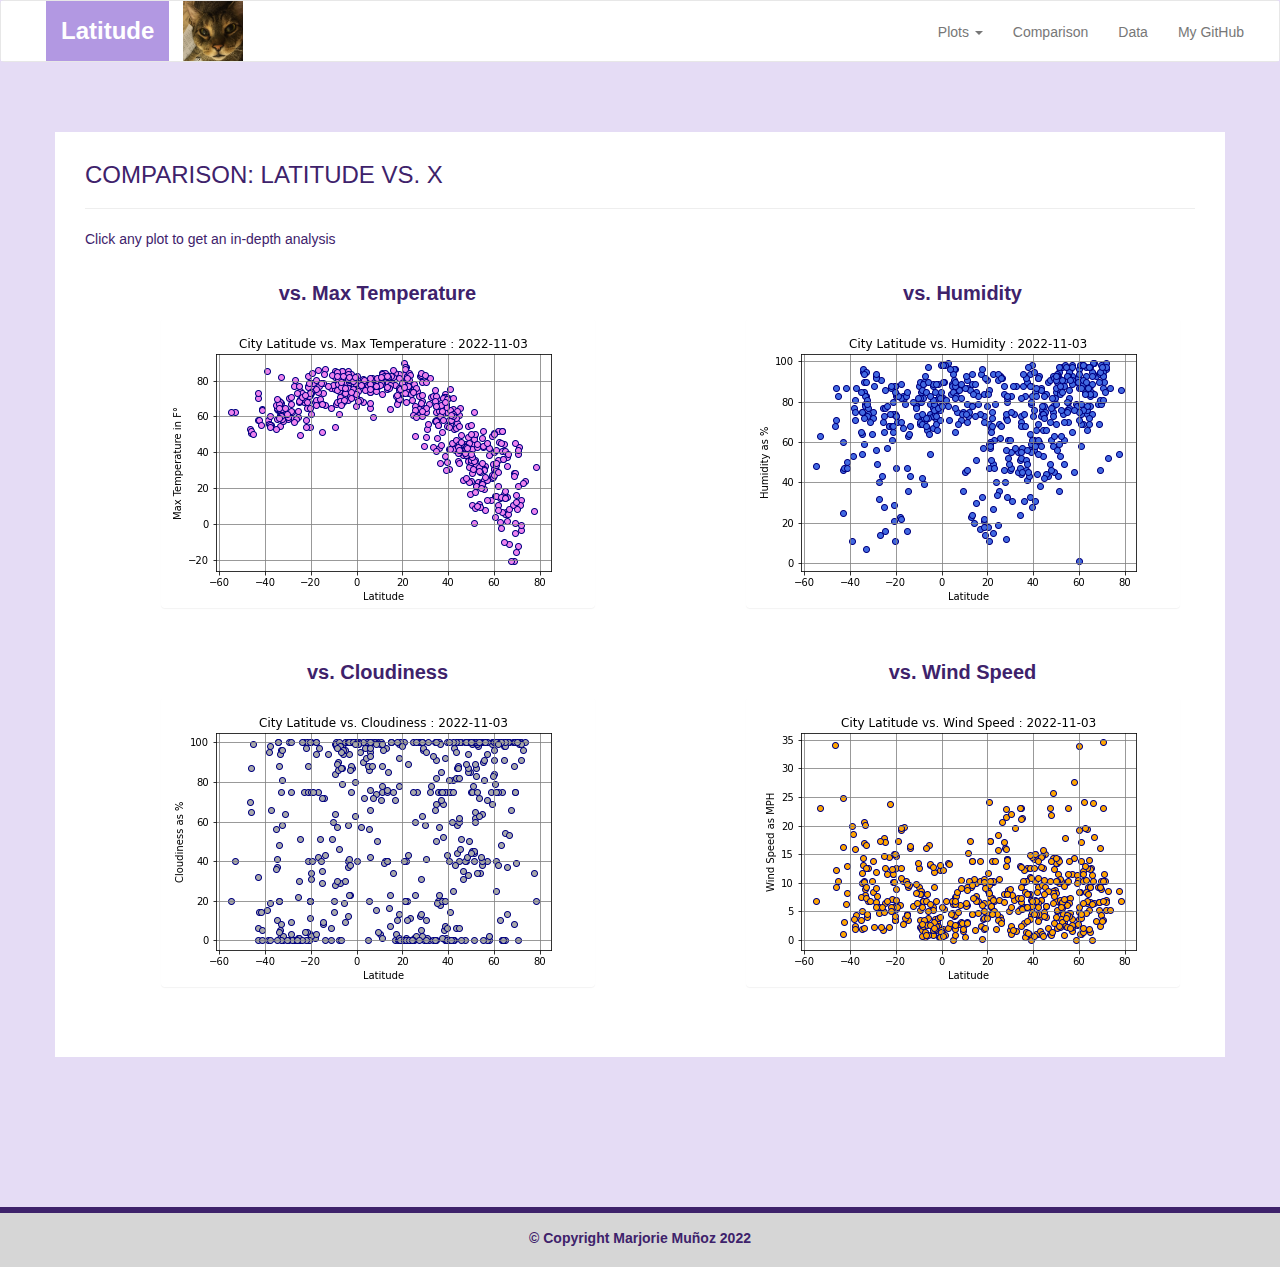
<file: comparison.html>
<!DOCTYPE html>
<html lang="en-us">
  <head>

    <meta charset="UTF-8">
    <meta name="viewport" content="width=device-width, initial-scale=1.0">
    <meta http-equiv="X-UA-Compatible" content="ie=edge">

    <title>Web Design Challenge - Comparison</title>

    <!-- Boostrap Stylesheet -->
    <link rel="stylesheet" href="css/bootstrap.min.css" media="screen">

    <!-- Our own CSS stylesheet -->
    <link rel="stylesheet" href="css/styles.css" media="screen">

  </head>

  <body>
    <!-- Start of navbar -->
    <nav class="navbar navbar-default">
      <div class="container-fluid navbar-custom">

        <!-- Brand and toggle get grouped for better mobile display -->
        <div class="row">
          <div class="navbar-header">
            <button type="button" class="navbar-toggle collapsed" data-toggle="collapse" data-target="#bs-example-navbar-collapse-1" aria-expanded="false">
              <span class="sr-only">Toggle Navigation</span>
              <span class="icon-bar"></span>
              <span class="icon-bar"></span>
              <span class="icon-bar"></span>
            </button>
            <div class="col-xs-9 phone-nav">
              <a class="navbar-brand" href="#" id="logo">Latitude</a>
            </div><a href="index.html"> <img src="images/square kai-smol.png" width="60px" class="pull-left"> </a>
          </div>

          <!-- Collect the nav links, forms, and other content for toggling -->
          <div class="collapse navbar-collapse" id="bs-example-navbar-collapse-1">
            <ul class="nav navbar-nav navbar-right navbar-right-custom">
              <li class="dropdown">
                <a href="#" class="dropdown-toggle" data-toggle="dropdown" role="button" aria-haspopup="true" aria-expanded="false">Plots <span class="caret"></span></a>
                <ul class="dropdown-menu">
                 <li><a href="visualizations/temp.html">Max Temperature</a></li>
                  <li><a href="visualizations/humidity.html">Humidity</a></li>
                  <li><a href="visualizations/cloudiness.html">Cloudiness</a></li>
                  <li><a href="visualizations/wind.html">Wind Speed</a></li>
                </ul>
              </li>
              <li><a href="comparison.html">Comparison</a></li>
              <li><a href="data.html">Data</a></li>
              <li><a href="https://github.com/ladywyntir/Web-Design-Challenge" target="_blank">My GitHub</a></li>
            </ul>
          </div><!-- /.navbar-collapse -->
        </div>
      </div><!-- /.container-fluid -->
    </nav>
    <!-- End of navbar -->

    <!-- Start of container -->

    <div class="container">
      <div class="row">
          <div class="landing-box">
              <h3>COMPARISON: LATITUDE VS. X</h3>
              <hr>
              <p>Click any plot to get an in-depth analysis</p><br>
              <center>
              <div class="container" style="padding-bottom: 10px;">
                  <div class="row">
                      <div class="col-lg-6" style="padding-bottom: 30px;">
                          <div class="comparison-header">vs. Max Temperature</div>
                          <a href="visualizations/temp.html">
                              <img class="panel" src="images/Fig1.png" alt="Max Temperature Graph">
                          </a>
                      </div>
                      <div class="col-lg-6" style="padding-bottom: 30px;">
                          <div class="comparison-header">vs. Humidity</div>
                          <a href="visualizations/humidity.html">
                              <img class="panel" src="images/Fig2.png" alt="Humidity Graph">
                          </a>
                      </div>
                  </div>
                  <div class="row">
                      <div class="col-lg-6" style="padding-bottom: 30px;">
                          <div class="comparison-header">vs. Cloudiness</div>
                          <a href="visualizations/cloudiness.html">
                              <img class="panel" src="images/Fig3.png" alt="Cloudiness Graph">
                          </a>
                      </div>
                      <div class="col-lg-6" style="padding-bottom: 30px;">
                          <div class="comparison-header">vs. Wind Speed</div>
                          <a href="visualizations/wind.html">
                              <img class="panel" src="images/Fig4.png" alt="Wind Speed Graph">
                          </a>
                    </div>
                </div></center>
              </div>
          </div>
      </div>

    <!-- End of container -->

    <!-- Start of footer -->
    <footer class="footer navbar-fixed-bottom">
      <div class="two-toned-footer-color"></div>
      <p class="text-muted text-muted-footer text-center">
        <b>&copy; Copyright Marjorie Muñoz 2022</b>
      </p>
    </footer>
    <!-- End of footer -->

    <!-- jQuery CDN -->
    <script type="text/javascript" src="https://code.jquery.com/jquery-2.1.4.min.js"></script>

    <!-- Bootstrap CDN -->
    <script src="https://maxcdn.bootstrapcdn.com/bootstrap/3.3.6/js/bootstrap.min.js"></script>
  </body>

</html>
</file>
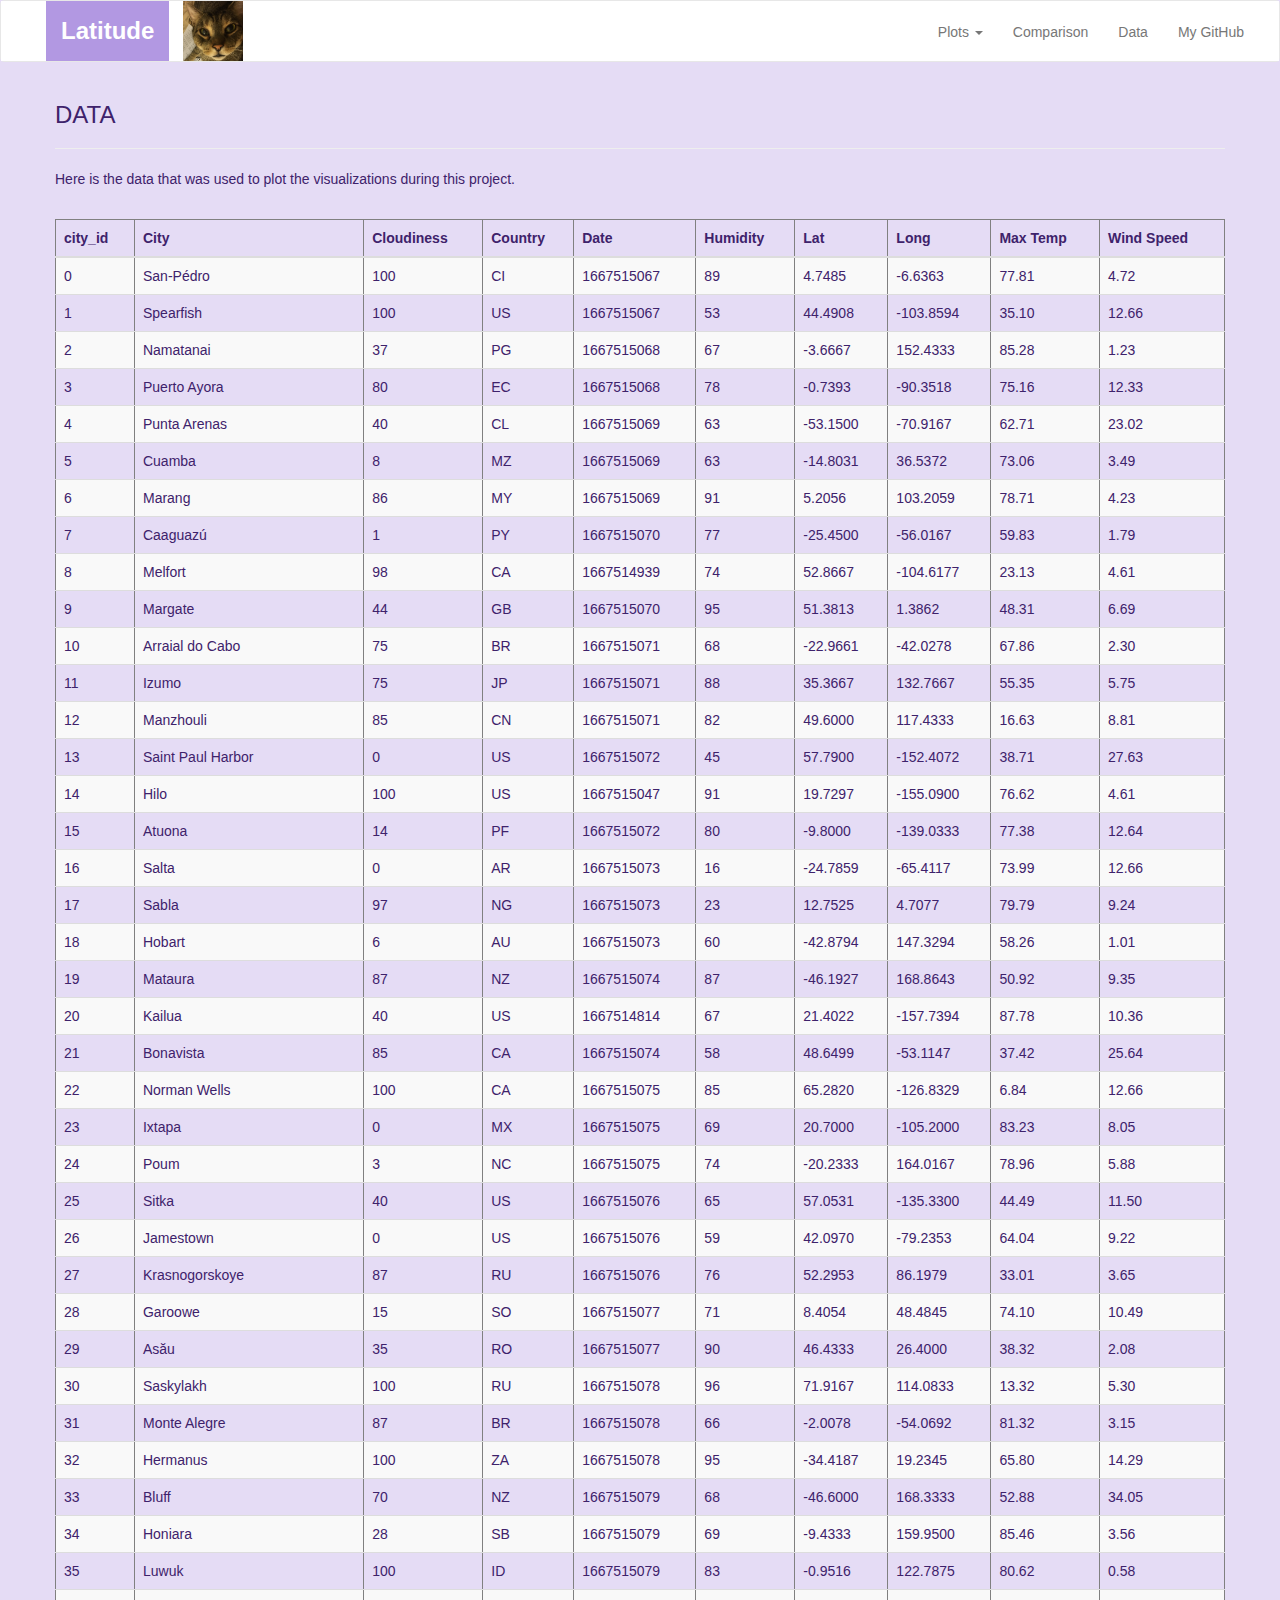
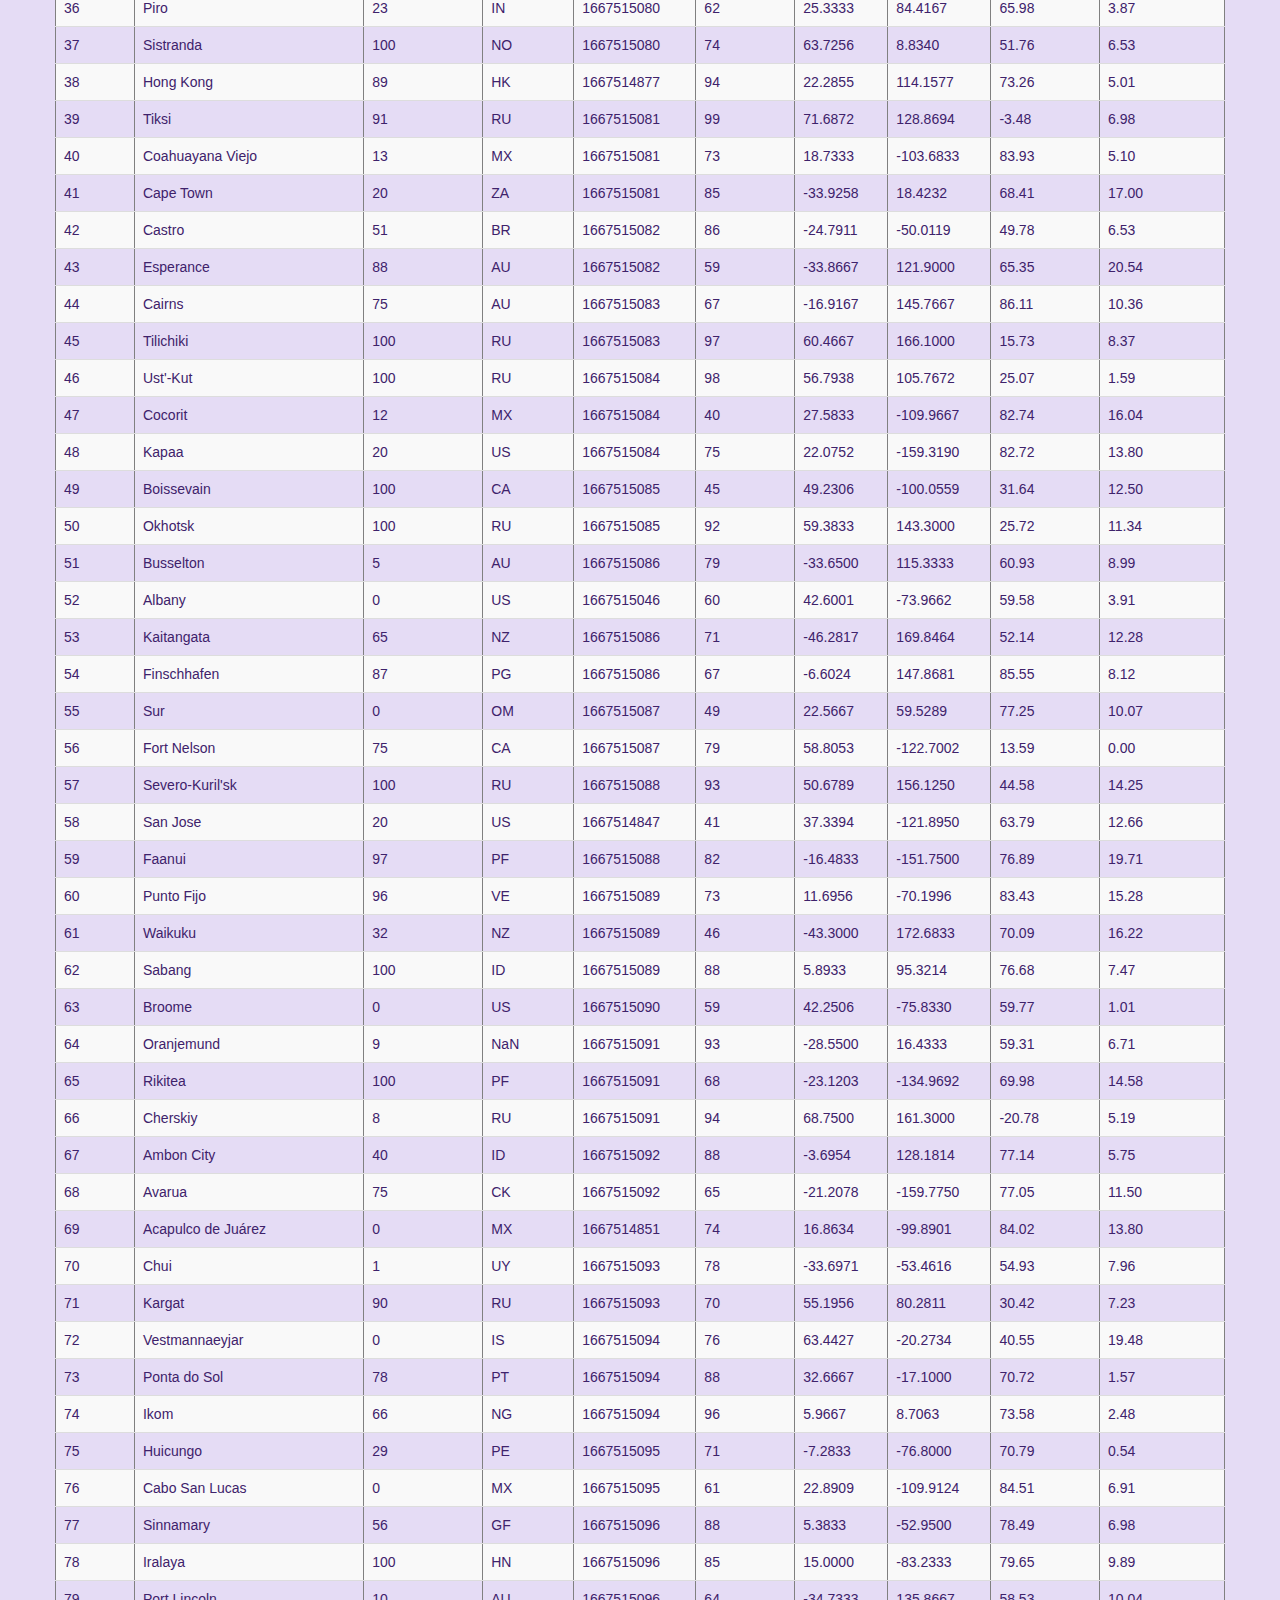
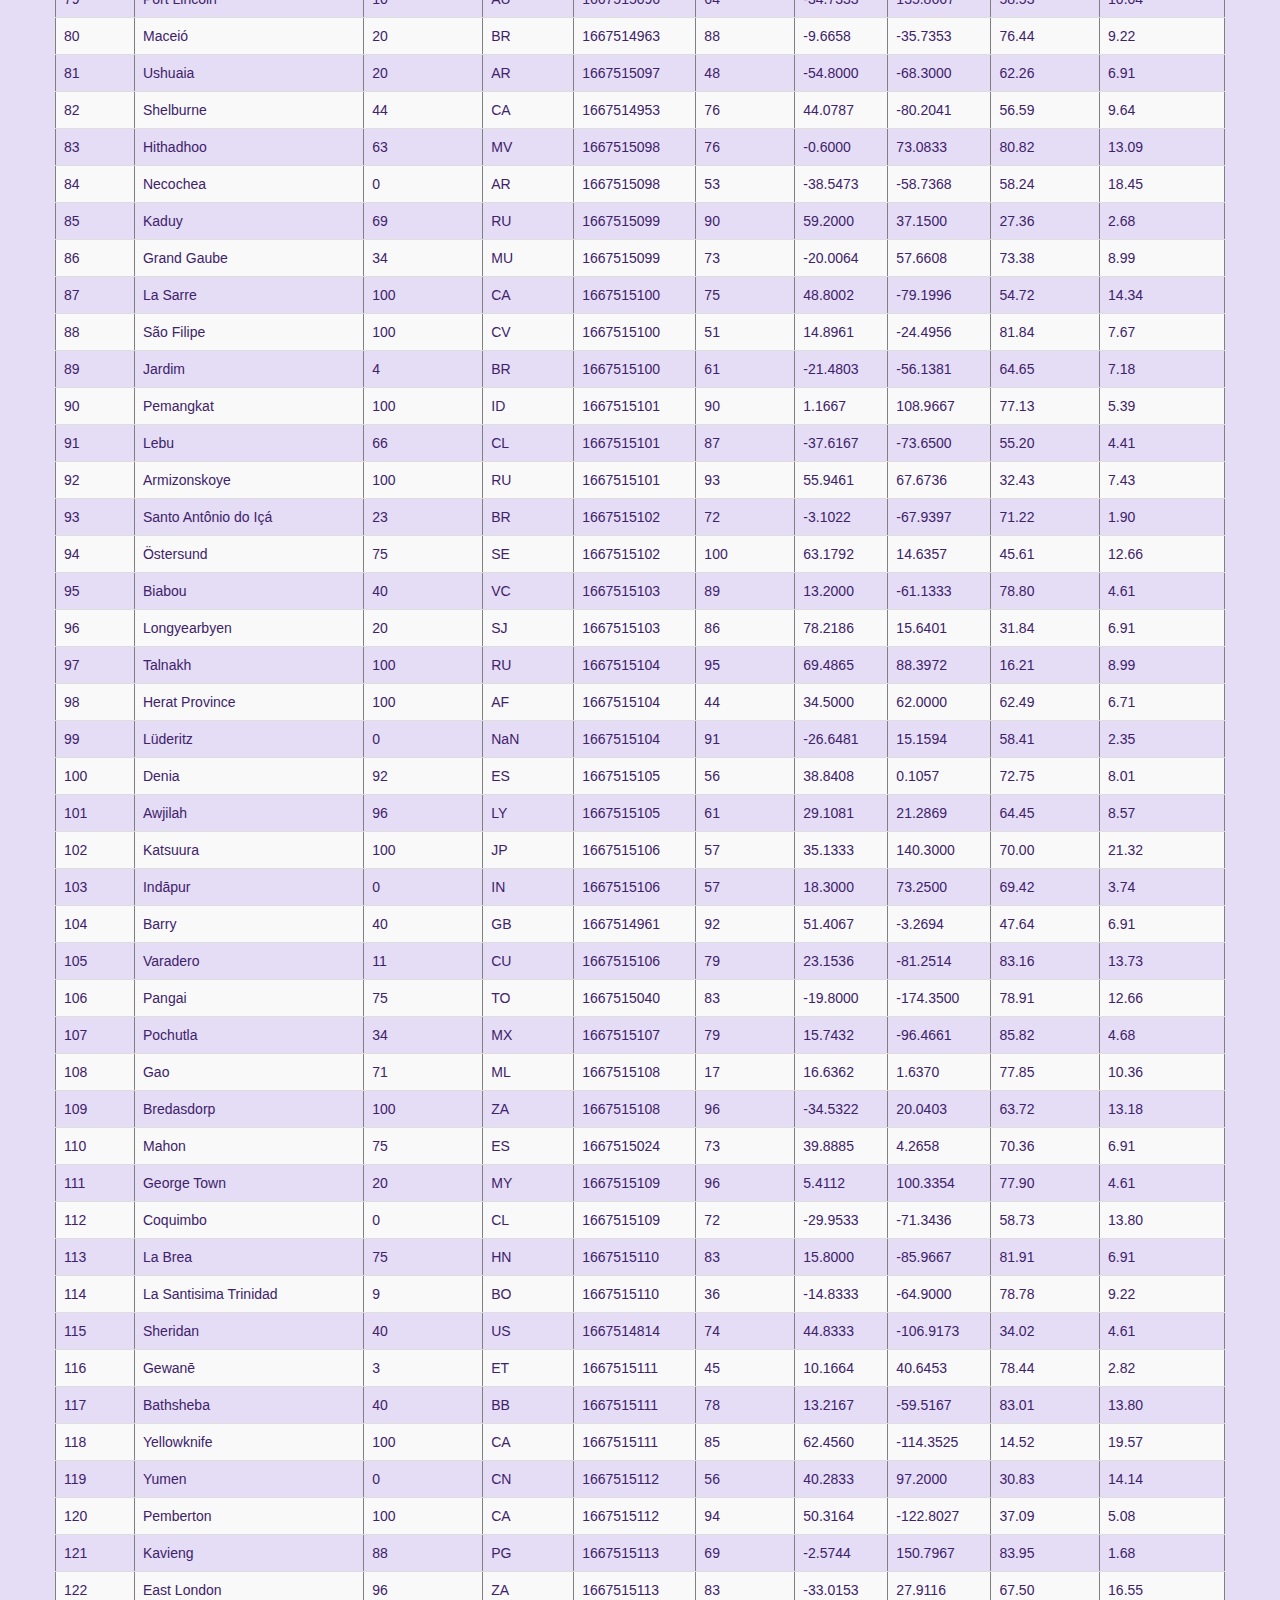
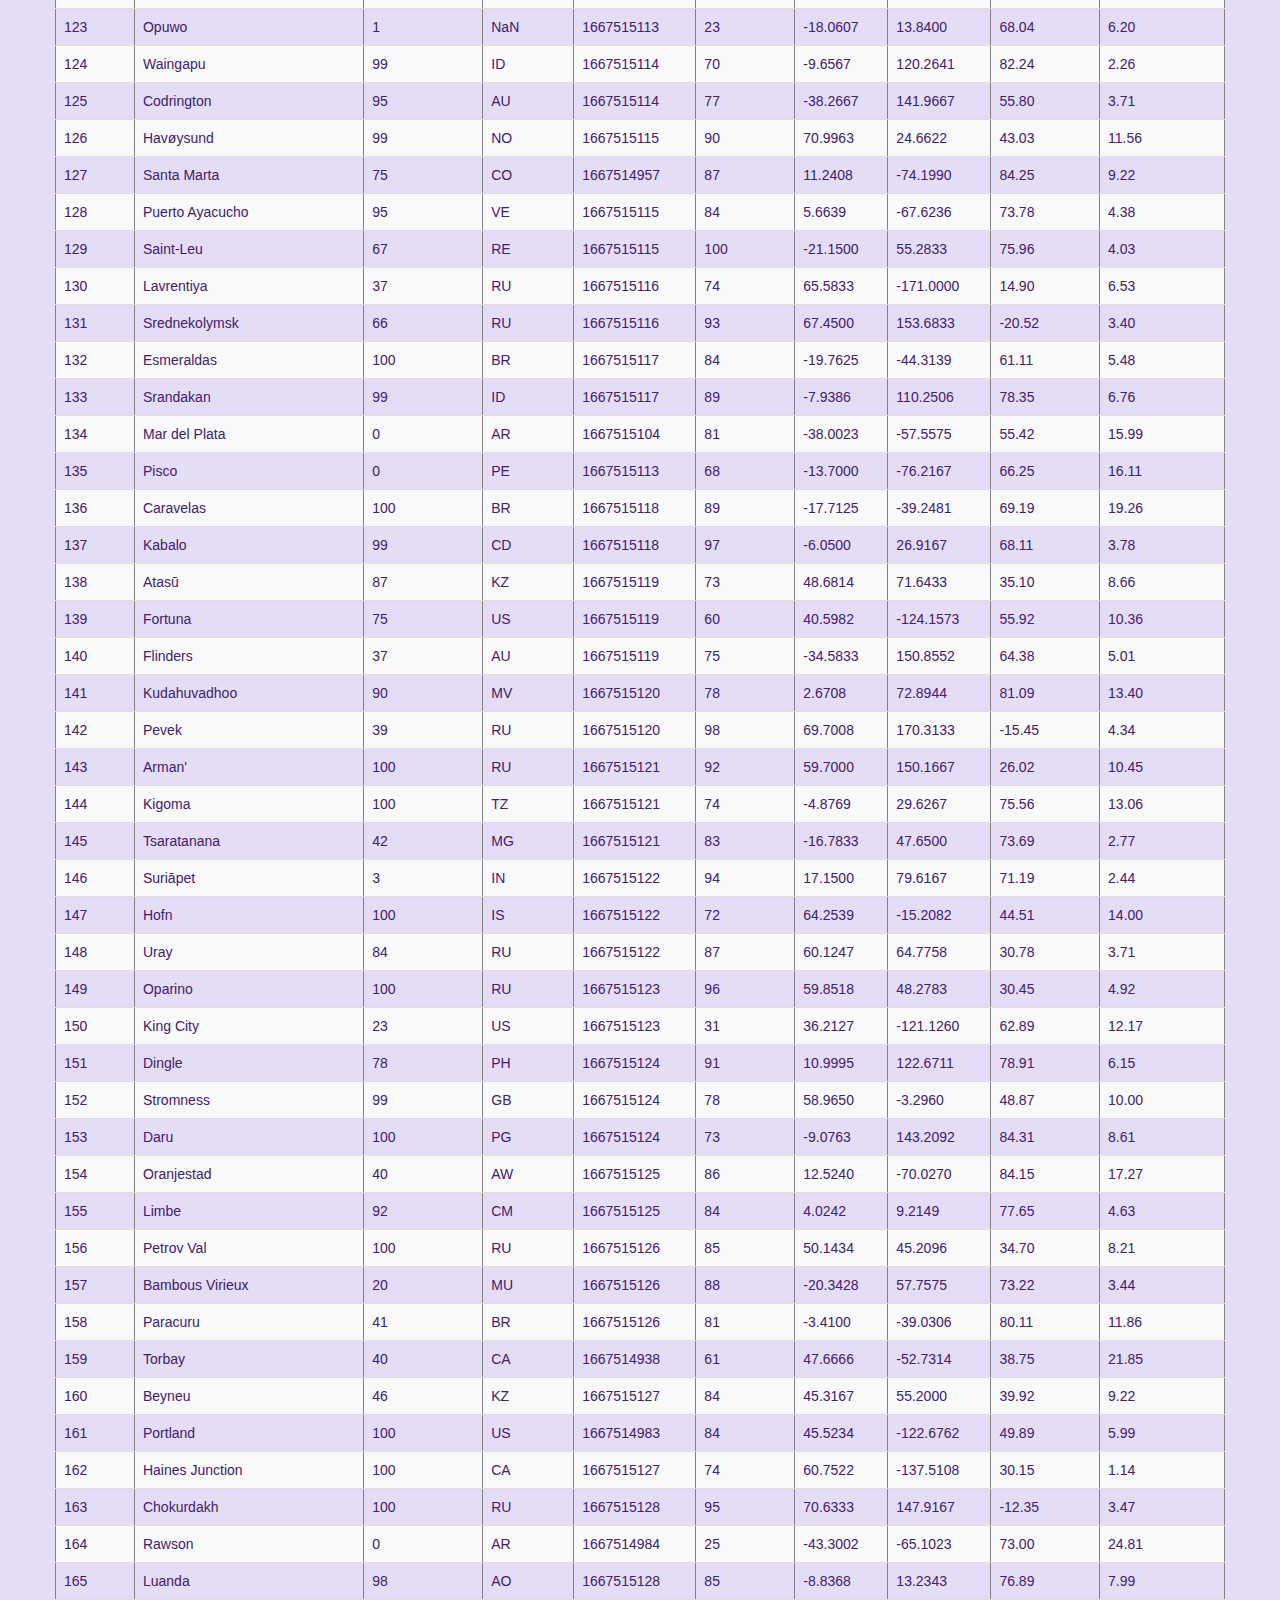
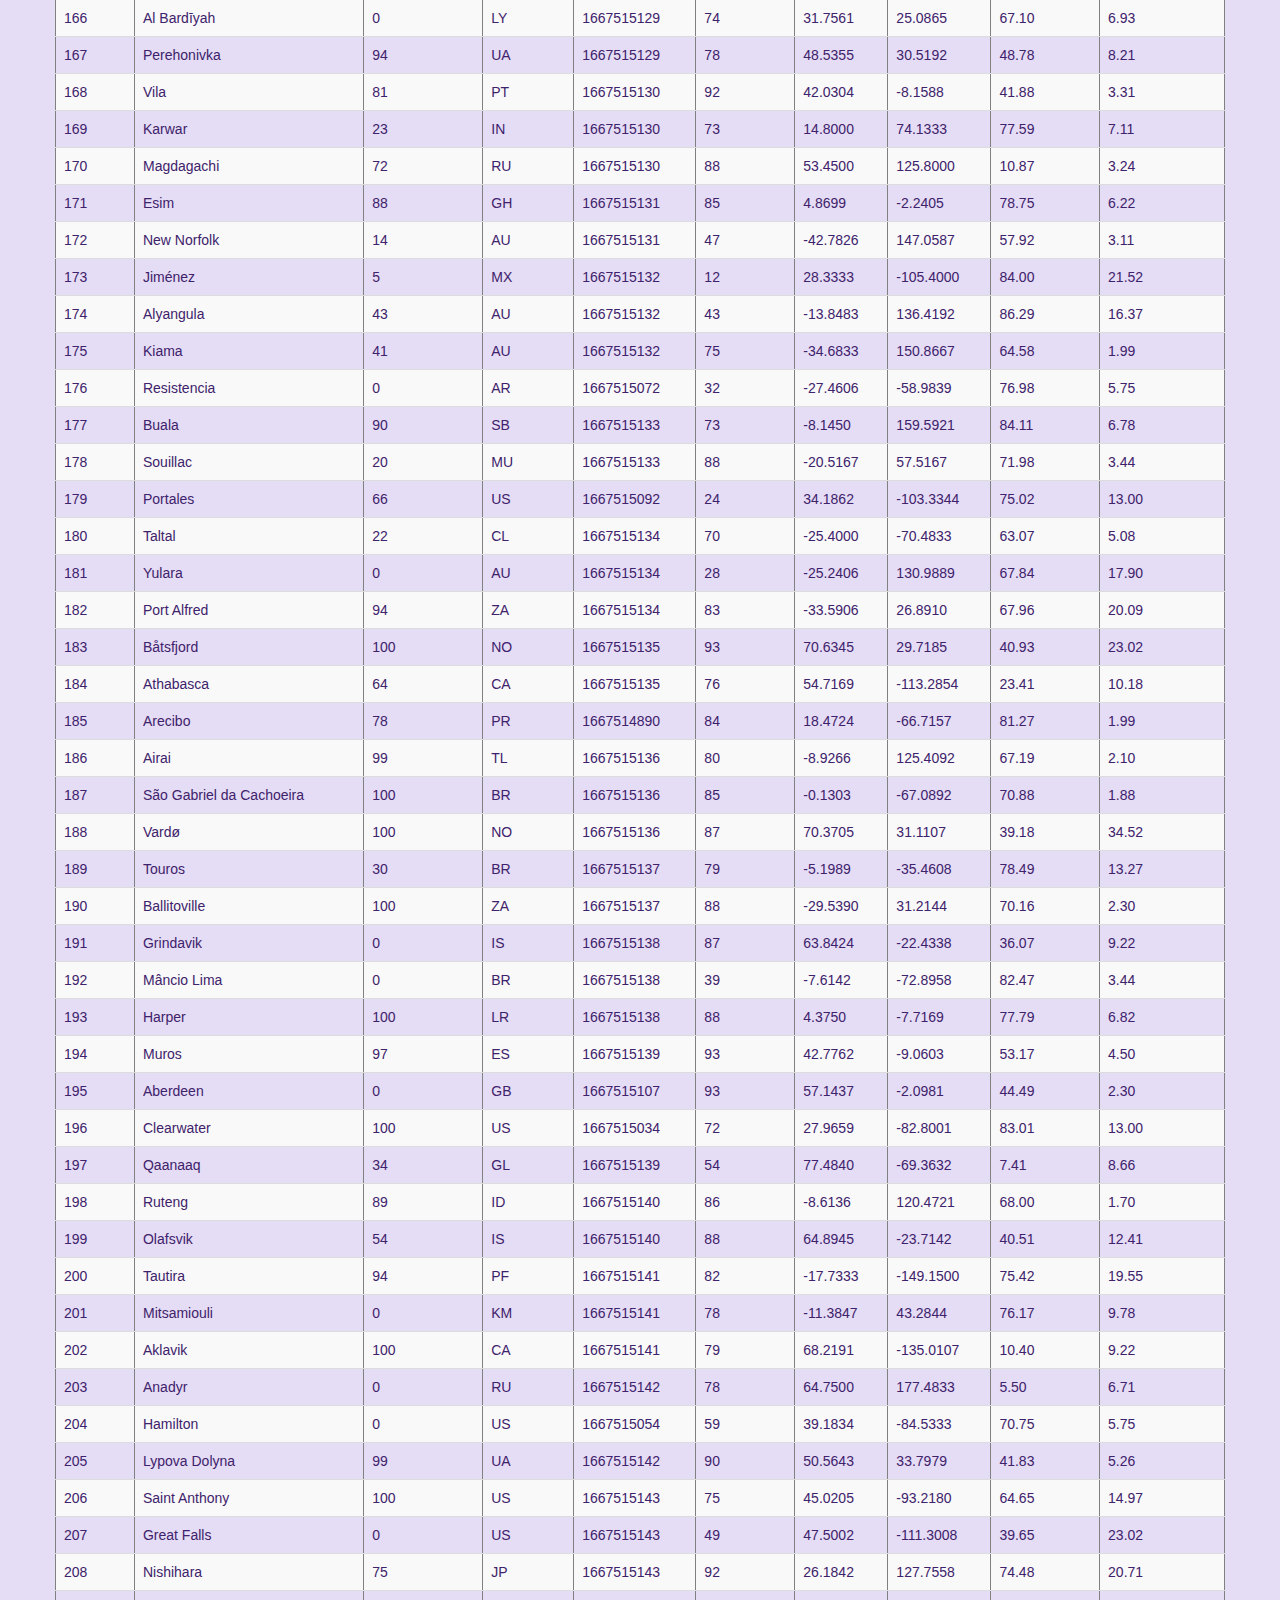
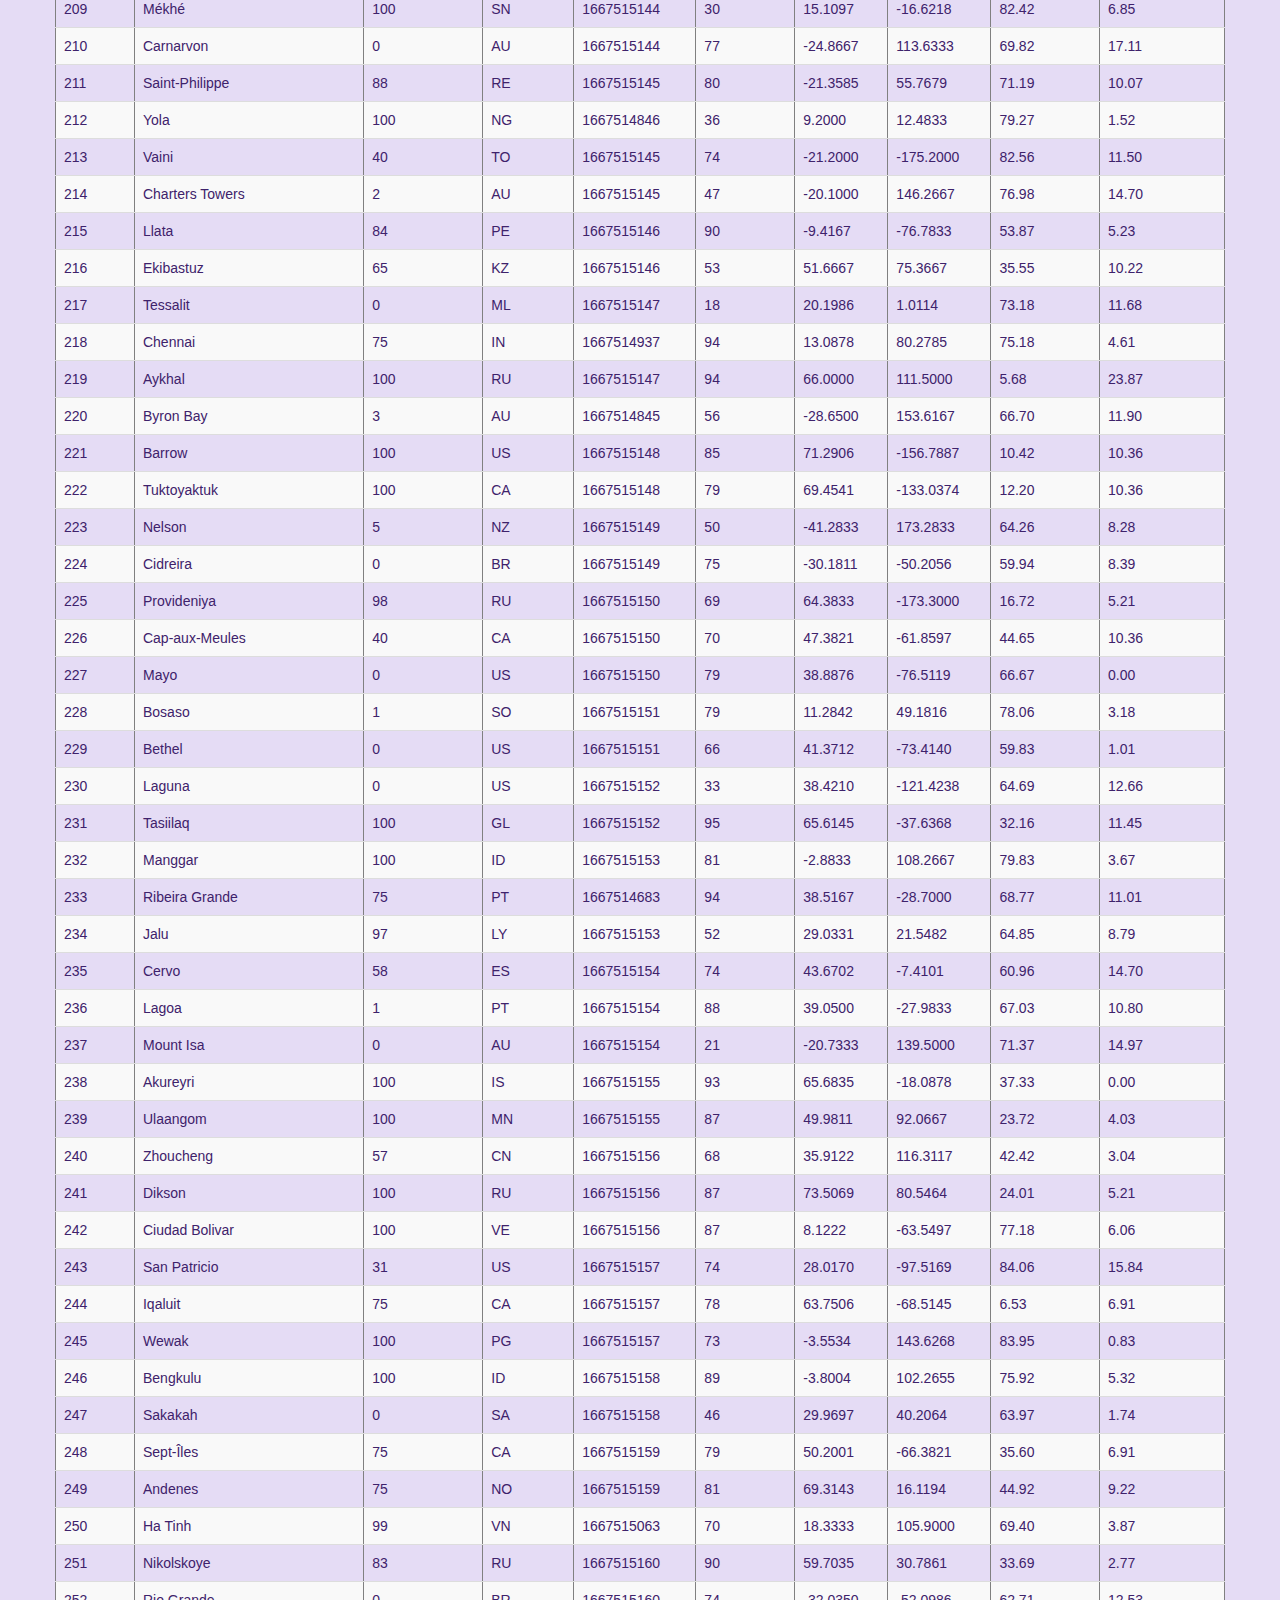
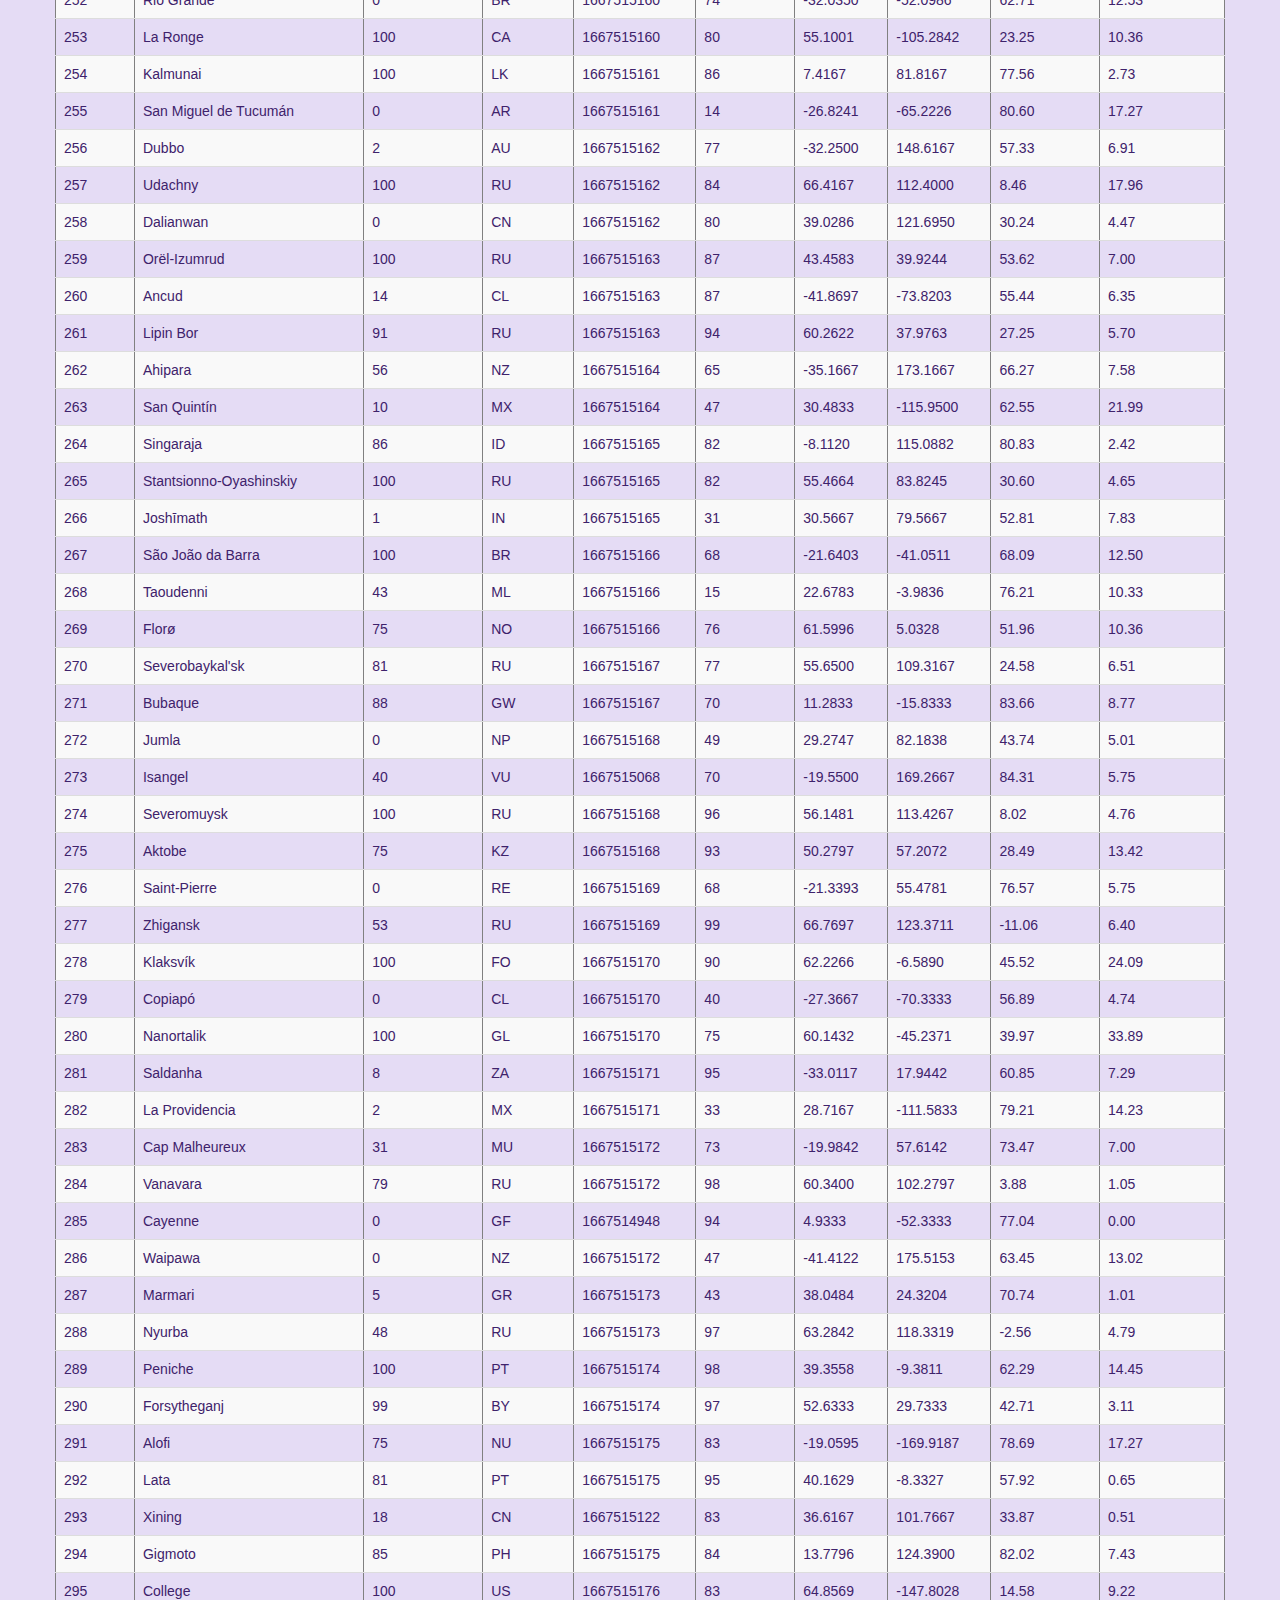
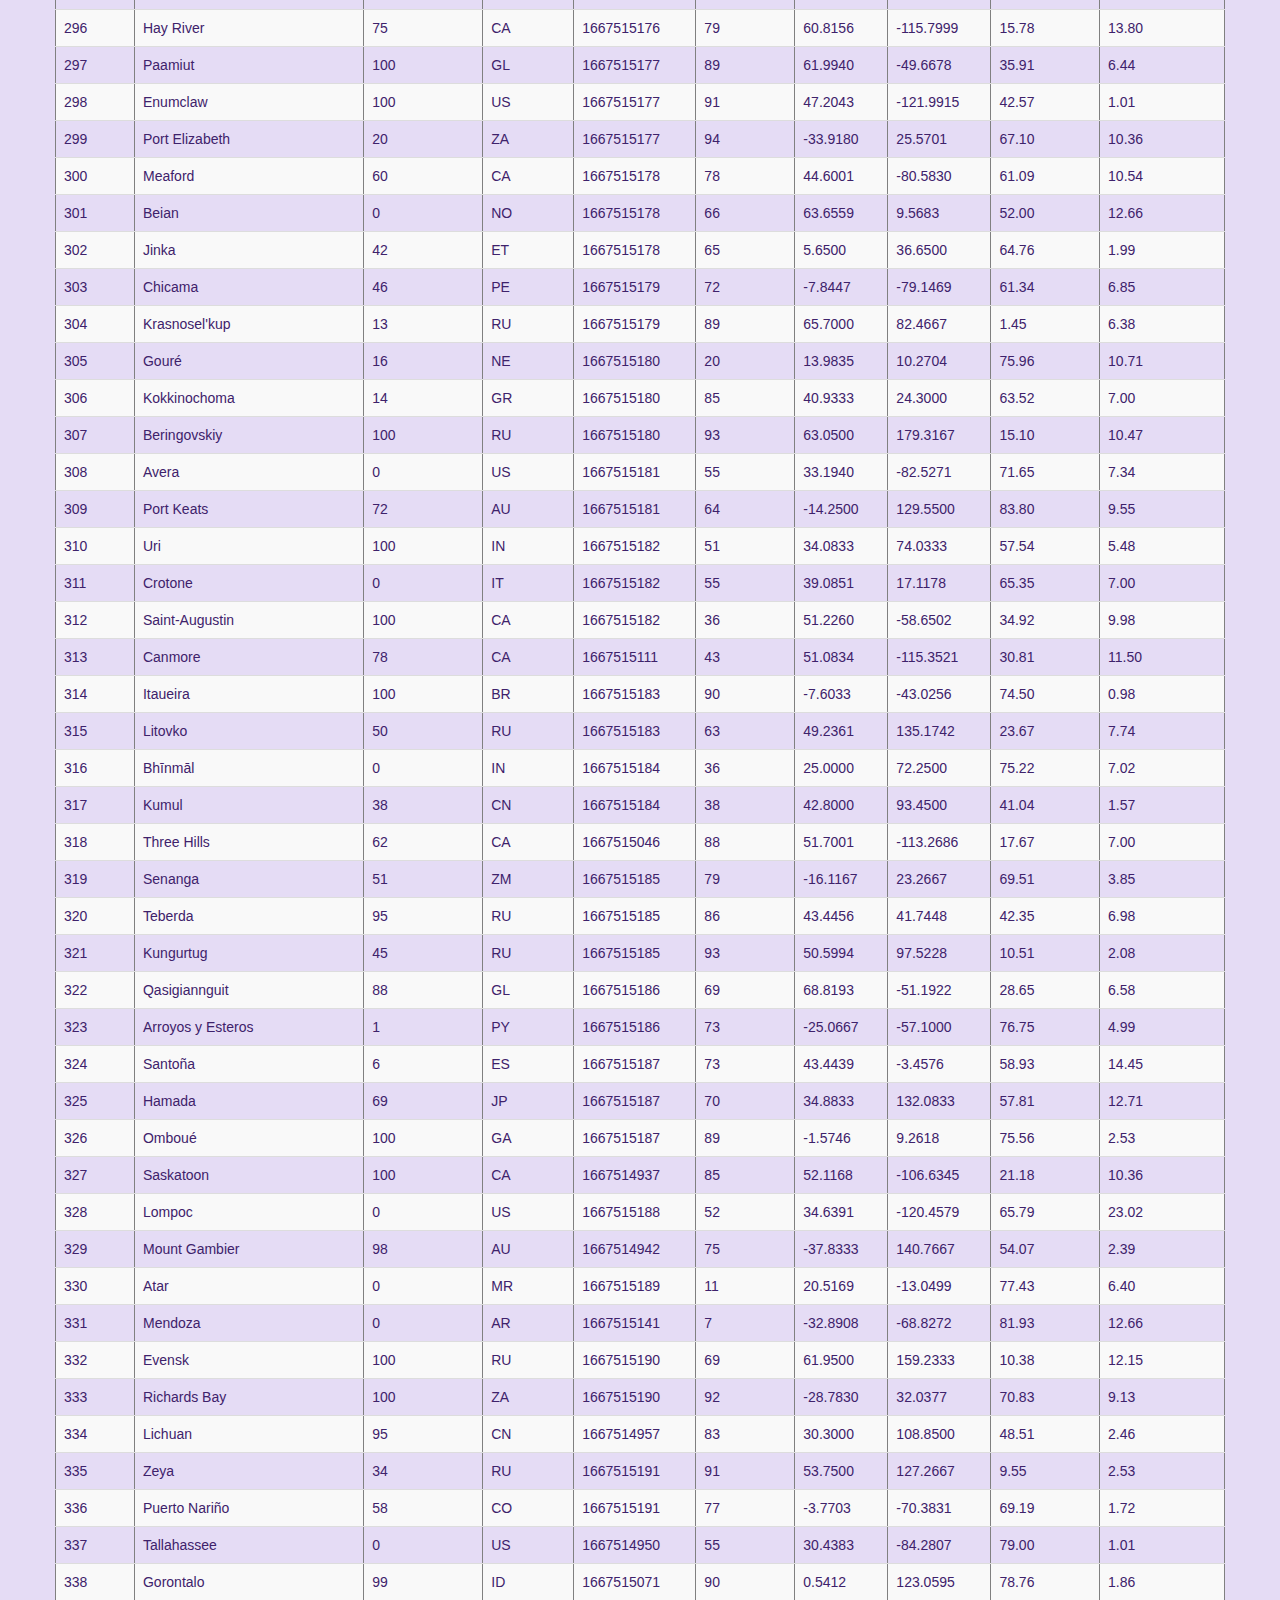
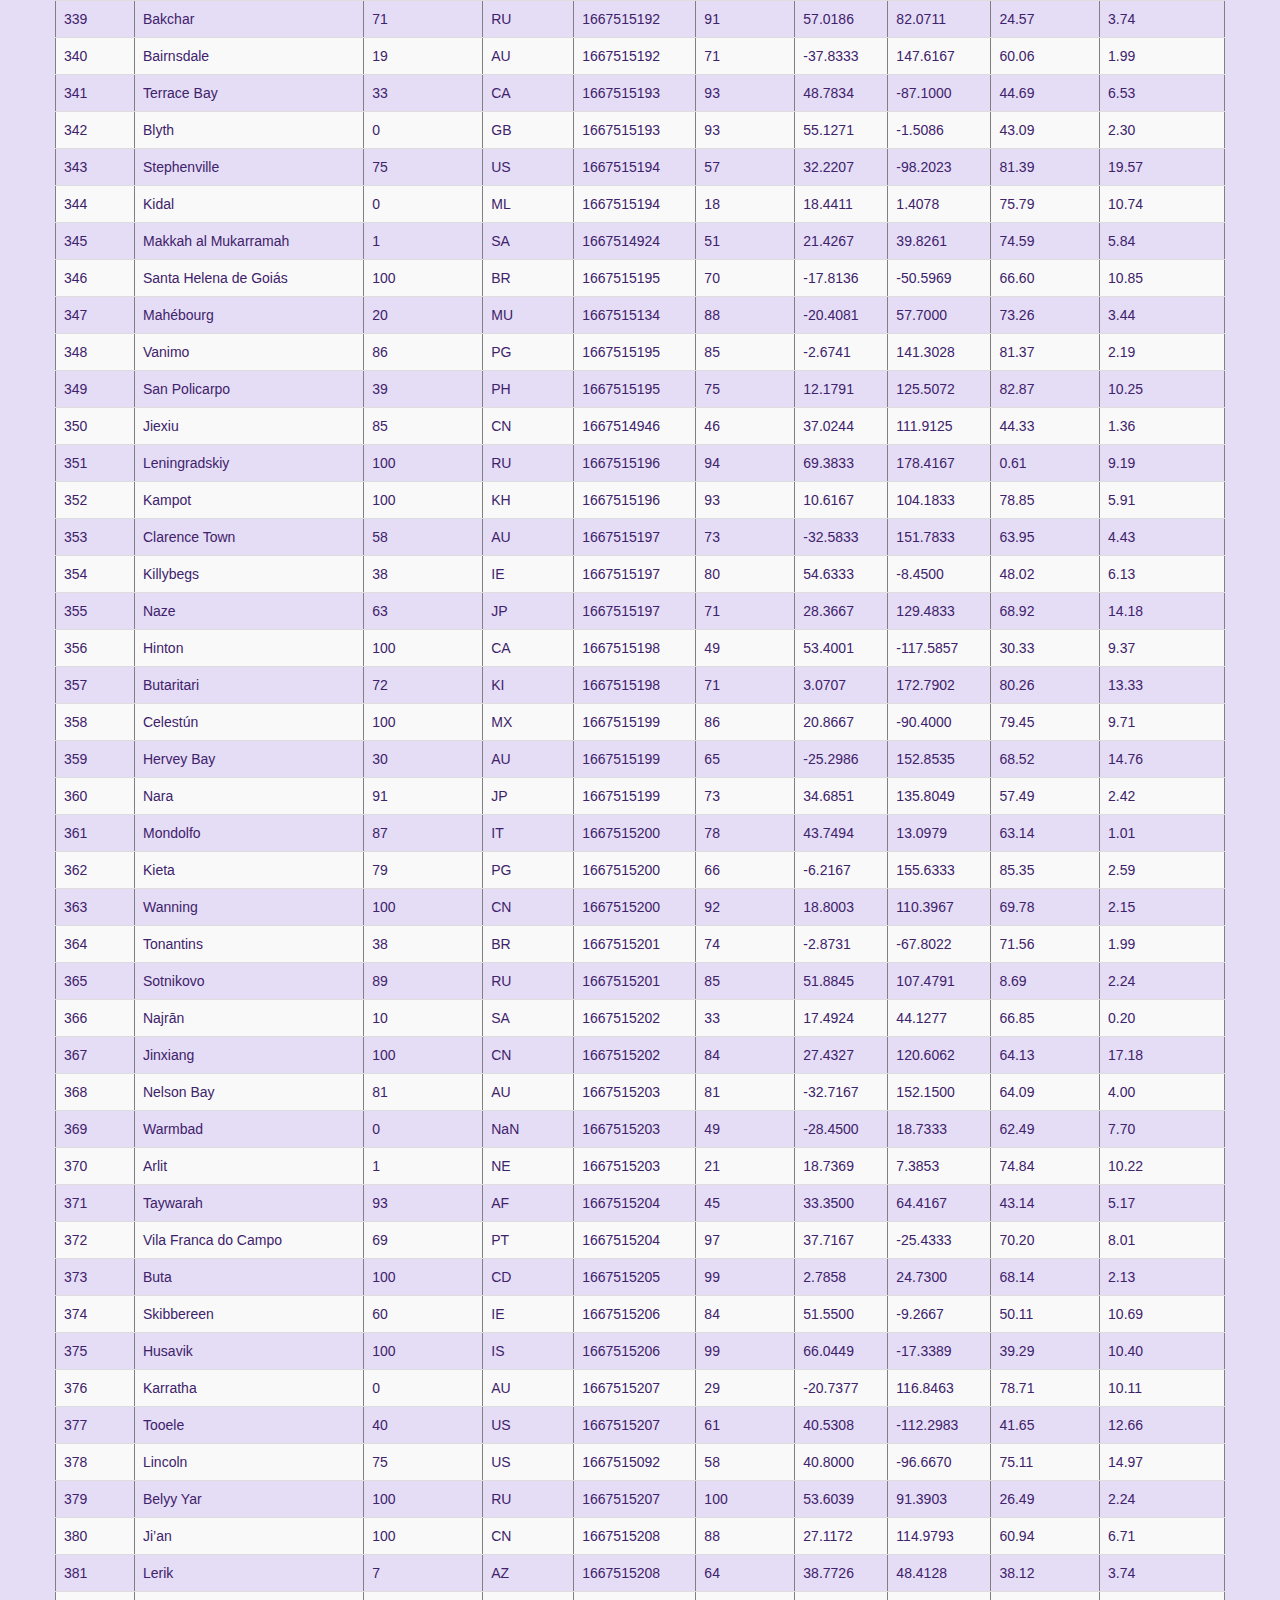
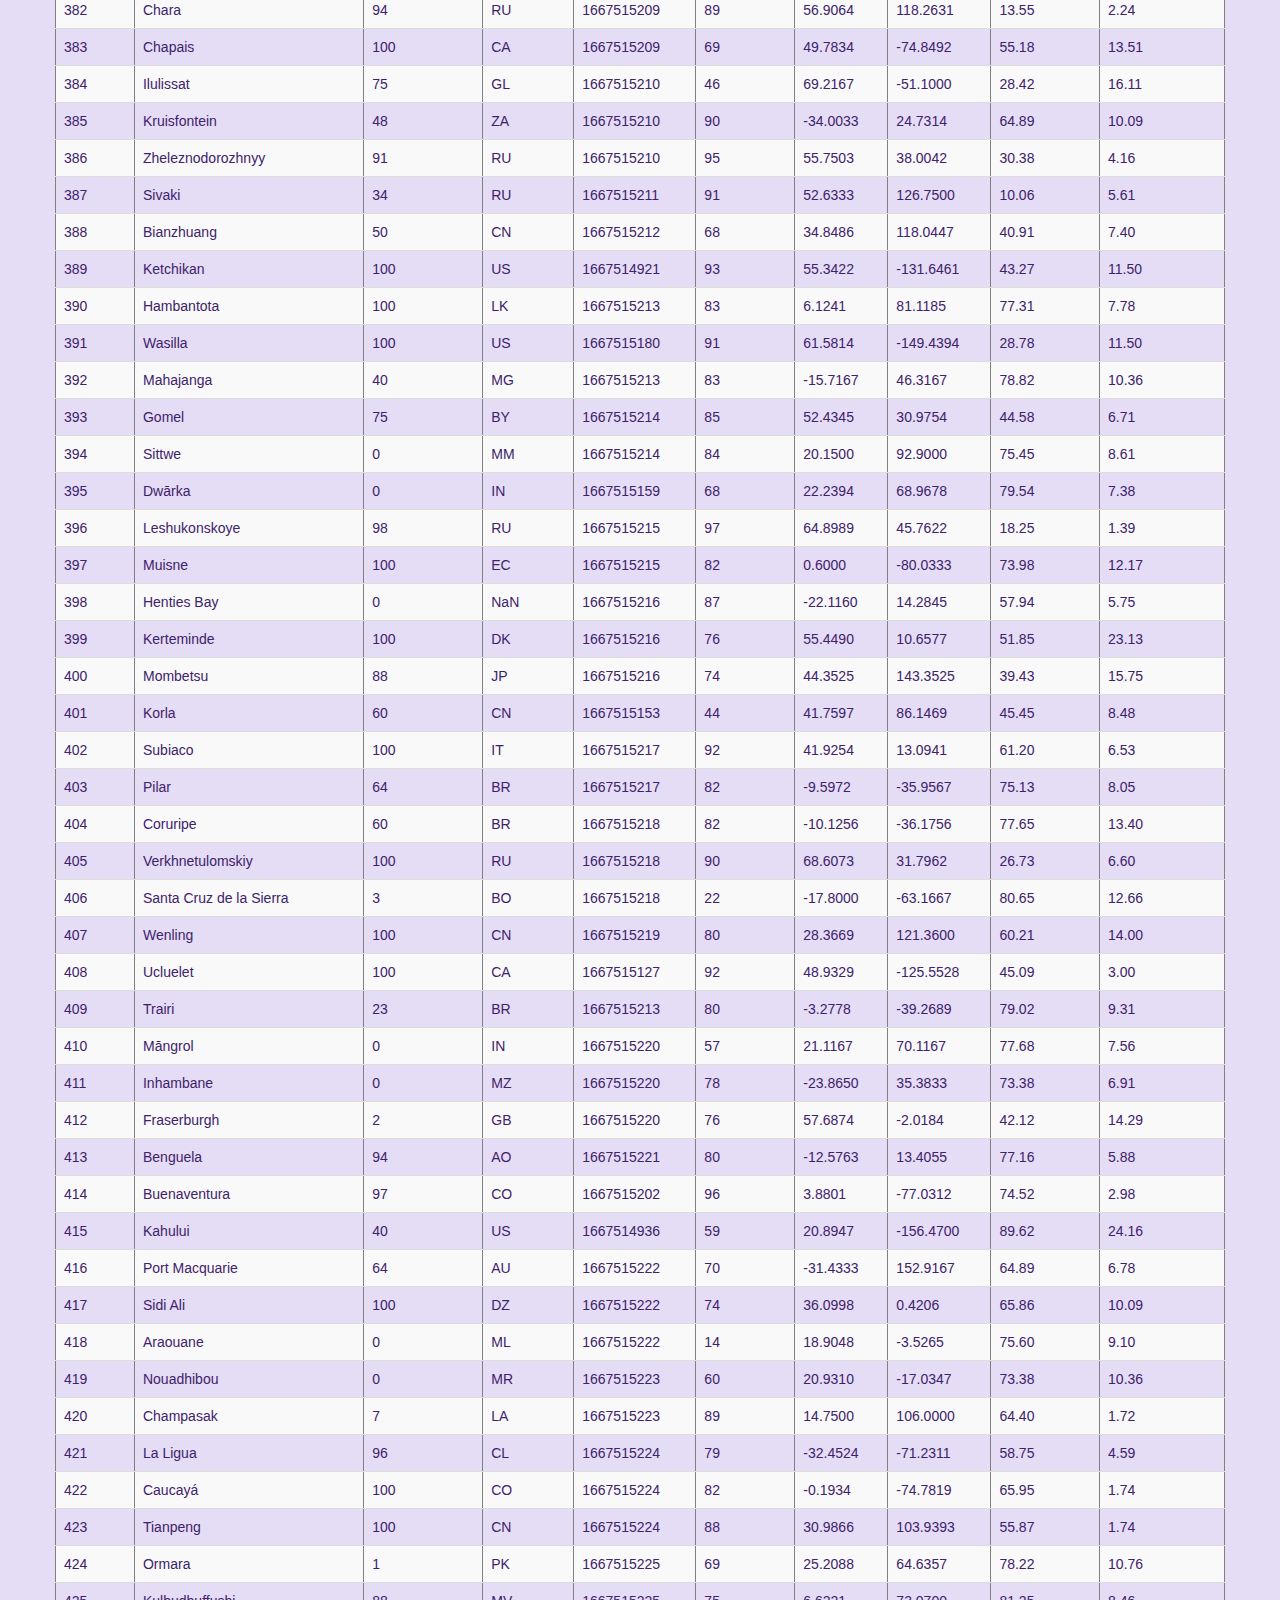
<file: data.html>
<!DOCTYPE html>
<html lang="en-us">
  <head>

    <meta charset="UTF-8">
    <meta name="viewport" content="width=device-width, initial-scale=1.0">
    <meta http-equiv="X-UA-Compatible" content="ie=edge">

    <title>Web Design Challenge - Data</title>

    <!-- Boostrap Stylesheet -->
    <link rel="stylesheet" href="css/bootstrap.min.css" media="screen">

    <!-- Our own CSS stylesheet -->
    <link rel="stylesheet" href="css/styles.css" media="screen">

  </head>

  <body>
    <!-- Start of navbar -->
    <nav class="navbar navbar-default">
      <div class="container-fluid navbar-custom">

        <!-- Brand and toggle get grouped for better mobile display -->
        <div class="row">
          <div class="navbar-header">
            <button type="button" class="navbar-toggle collapsed" data-toggle="collapse" data-target="#bs-example-navbar-collapse-1" aria-expanded="false">
              <span class="sr-only">Toggle Navigation</span>
              <span class="icon-bar"></span>
              <span class="icon-bar"></span>
              <span class="icon-bar"></span>
            </button>
            <div class="col-xs-9 phone-nav">
              <a class="navbar-brand" href="#" id="logo">Latitude</a>
            </div><a href="index.html"> <img src="images/square kai-smol.png" width="60px" class="pull-left"> </a>
          </div>

          <!-- Collect the nav links, forms, and other content for toggling -->
          <div class="collapse navbar-collapse" id="bs-example-navbar-collapse-1">
            <ul class="nav navbar-nav navbar-right navbar-right-custom">
              <li class="dropdown">
                <a href="#" class="dropdown-toggle" data-toggle="dropdown" role="button" aria-haspopup="true" aria-expanded="false">Plots <span class="caret"></span></a>
                <ul class="dropdown-menu">
                 <li><a href="visualizations/temp.html">Max Temperature</a></li>
                  <li><a href="visualizations/humidity.html">Humidity</a></li>
                  <li><a href="visualizations/cloudiness.html">Cloudiness</a></li>
                  <li><a href="visualizations/wind.html">Wind Speed</a></li>
                </ul>
              </li>
              <li><a href="comparison.html">Comparison</a></li>
              <li><a href="data.html">Data</a></li>
              <li><a href="https://github.com/ladywyntir/Web-Design-Challenge" target="_blank">My GitHub</a></li>
            </ul>
          </div><!-- /.navbar-collapse -->
        </div>
      </div><!-- /.container-fluid -->
    </nav>
    <!-- End of navbar -->

    <!-- Start of container -->
    <div class="container">
      <div class="row">
        <div>
          <h3>DATA</h3>
            <hr>
            <p>Here is the data that was used to plot the visualizations during this project.</p><br>
            <center>
            <div class="table-responsive">
                <div class="row">
                  <div class="col-lg-12" >
                  <table border="1" class="table table-striped table-hover">
                    <thead>
                      <tr style="text-align: center;">
                        <th>city_id</th>
                        <th>City</th>
                        <th>Cloudiness</th>
                        <th>Country</th>
                        <th>Date</th>
                        <th>Humidity</th>
                        <th>Lat</th>
                        <th>Long</th>
                        <th>Max Temp</th>
                        <th>Wind Speed</th>
                      </tr>
                    </thead>
                    <tbody>
                      <tr>
                        <td>0</td>
                        <td>San-Pédro</td>
                        <td>100</td>
                        <td>CI</td>
                        <td>1667515067</td>
                        <td>89</td>
                        <td>4.7485</td>
                        <td>-6.6363</td>
                        <td>77.81</td>
                        <td>4.72</td>
                      </tr>
                      <tr>
                        <td>1</td>
                        <td>Spearfish</td>
                        <td>100</td>
                        <td>US</td>
                        <td>1667515067</td>
                        <td>53</td>
                        <td>44.4908</td>
                        <td>-103.8594</td>
                        <td>35.10</td>
                        <td>12.66</td>
                      </tr>
                      <tr>
                        <td>2</td>
                        <td>Namatanai</td>
                        <td>37</td>
                        <td>PG</td>
                        <td>1667515068</td>
                        <td>67</td>
                        <td>-3.6667</td>
                        <td>152.4333</td>
                        <td>85.28</td>
                        <td>1.23</td>
                      </tr>
                      <tr>
                        <td>3</td>
                        <td>Puerto Ayora</td>
                        <td>80</td>
                        <td>EC</td>
                        <td>1667515068</td>
                        <td>78</td>
                        <td>-0.7393</td>
                        <td>-90.3518</td>
                        <td>75.16</td>
                        <td>12.33</td>
                      </tr>
                      <tr>
                        <td>4</td>
                        <td>Punta Arenas</td>
                        <td>40</td>
                        <td>CL</td>
                        <td>1667515069</td>
                        <td>63</td>
                        <td>-53.1500</td>
                        <td>-70.9167</td>
                        <td>62.71</td>
                        <td>23.02</td>
                      </tr>
                      <tr>
                        <td>5</td>
                        <td>Cuamba</td>
                        <td>8</td>
                        <td>MZ</td>
                        <td>1667515069</td>
                        <td>63</td>
                        <td>-14.8031</td>
                        <td>36.5372</td>
                        <td>73.06</td>
                        <td>3.49</td>
                      </tr>
                      <tr>
                        <td>6</td>
                        <td>Marang</td>
                        <td>86</td>
                        <td>MY</td>
                        <td>1667515069</td>
                        <td>91</td>
                        <td>5.2056</td>
                        <td>103.2059</td>
                        <td>78.71</td>
                        <td>4.23</td>
                      </tr>
                      <tr>
                        <td>7</td>
                        <td>Caaguazú</td>
                        <td>1</td>
                        <td>PY</td>
                        <td>1667515070</td>
                        <td>77</td>
                        <td>-25.4500</td>
                        <td>-56.0167</td>
                        <td>59.83</td>
                        <td>1.79</td>
                      </tr>
                      <tr>
                        <td>8</td>
                        <td>Melfort</td>
                        <td>98</td>
                        <td>CA</td>
                        <td>1667514939</td>
                        <td>74</td>
                        <td>52.8667</td>
                        <td>-104.6177</td>
                        <td>23.13</td>
                        <td>4.61</td>
                      </tr>
                      <tr>
                        <td>9</td>
                        <td>Margate</td>
                        <td>44</td>
                        <td>GB</td>
                        <td>1667515070</td>
                        <td>95</td>
                        <td>51.3813</td>
                        <td>1.3862</td>
                        <td>48.31</td>
                        <td>6.69</td>
                      </tr>
                      <tr>
                        <td>10</td>
                        <td>Arraial do Cabo</td>
                        <td>75</td>
                        <td>BR</td>
                        <td>1667515071</td>
                        <td>68</td>
                        <td>-22.9661</td>
                        <td>-42.0278</td>
                        <td>67.86</td>
                        <td>2.30</td>
                      </tr>
                      <tr>
                        <td>11</td>
                        <td>Izumo</td>
                        <td>75</td>
                        <td>JP</td>
                        <td>1667515071</td>
                        <td>88</td>
                        <td>35.3667</td>
                        <td>132.7667</td>
                        <td>55.35</td>
                        <td>5.75</td>
                      </tr>
                      <tr>
                        <td>12</td>
                        <td>Manzhouli</td>
                        <td>85</td>
                        <td>CN</td>
                        <td>1667515071</td>
                        <td>82</td>
                        <td>49.6000</td>
                        <td>117.4333</td>
                        <td>16.63</td>
                        <td>8.81</td>
                      </tr>
                      <tr>
                        <td>13</td>
                        <td>Saint Paul Harbor</td>
                        <td>0</td>
                        <td>US</td>
                        <td>1667515072</td>
                        <td>45</td>
                        <td>57.7900</td>
                        <td>-152.4072</td>
                        <td>38.71</td>
                        <td>27.63</td>
                      </tr>
                      <tr>
                        <td>14</td>
                        <td>Hilo</td>
                        <td>100</td>
                        <td>US</td>
                        <td>1667515047</td>
                        <td>91</td>
                        <td>19.7297</td>
                        <td>-155.0900</td>
                        <td>76.62</td>
                        <td>4.61</td>
                      </tr>
                      <tr>
                        <td>15</td>
                        <td>Atuona</td>
                        <td>14</td>
                        <td>PF</td>
                        <td>1667515072</td>
                        <td>80</td>
                        <td>-9.8000</td>
                        <td>-139.0333</td>
                        <td>77.38</td>
                        <td>12.64</td>
                      </tr>
                      <tr>
                        <td>16</td>
                        <td>Salta</td>
                        <td>0</td>
                        <td>AR</td>
                        <td>1667515073</td>
                        <td>16</td>
                        <td>-24.7859</td>
                        <td>-65.4117</td>
                        <td>73.99</td>
                        <td>12.66</td>
                      </tr>
                      <tr>
                        <td>17</td>
                        <td>Sabla</td>
                        <td>97</td>
                        <td>NG</td>
                        <td>1667515073</td>
                        <td>23</td>
                        <td>12.7525</td>
                        <td>4.7077</td>
                        <td>79.79</td>
                        <td>9.24</td>
                      </tr>
                      <tr>
                        <td>18</td>
                        <td>Hobart</td>
                        <td>6</td>
                        <td>AU</td>
                        <td>1667515073</td>
                        <td>60</td>
                        <td>-42.8794</td>
                        <td>147.3294</td>
                        <td>58.26</td>
                        <td>1.01</td>
                      </tr>
                      <tr>
                        <td>19</td>
                        <td>Mataura</td>
                        <td>87</td>
                        <td>NZ</td>
                        <td>1667515074</td>
                        <td>87</td>
                        <td>-46.1927</td>
                        <td>168.8643</td>
                        <td>50.92</td>
                        <td>9.35</td>
                      </tr>
                      <tr>
                        <td>20</td>
                        <td>Kailua</td>
                        <td>40</td>
                        <td>US</td>
                        <td>1667514814</td>
                        <td>67</td>
                        <td>21.4022</td>
                        <td>-157.7394</td>
                        <td>87.78</td>
                        <td>10.36</td>
                      </tr>
                      <tr>
                        <td>21</td>
                        <td>Bonavista</td>
                        <td>85</td>
                        <td>CA</td>
                        <td>1667515074</td>
                        <td>58</td>
                        <td>48.6499</td>
                        <td>-53.1147</td>
                        <td>37.42</td>
                        <td>25.64</td>
                      </tr>
                      <tr>
                        <td>22</td>
                        <td>Norman Wells</td>
                        <td>100</td>
                        <td>CA</td>
                        <td>1667515075</td>
                        <td>85</td>
                        <td>65.2820</td>
                        <td>-126.8329</td>
                        <td>6.84</td>
                        <td>12.66</td>
                      </tr>
                      <tr>
                        <td>23</td>
                        <td>Ixtapa</td>
                        <td>0</td>
                        <td>MX</td>
                        <td>1667515075</td>
                        <td>69</td>
                        <td>20.7000</td>
                        <td>-105.2000</td>
                        <td>83.23</td>
                        <td>8.05</td>
                      </tr>
                      <tr>
                        <td>24</td>
                        <td>Poum</td>
                        <td>3</td>
                        <td>NC</td>
                        <td>1667515075</td>
                        <td>74</td>
                        <td>-20.2333</td>
                        <td>164.0167</td>
                        <td>78.96</td>
                        <td>5.88</td>
                      </tr>
                      <tr>
                        <td>25</td>
                        <td>Sitka</td>
                        <td>40</td>
                        <td>US</td>
                        <td>1667515076</td>
                        <td>65</td>
                        <td>57.0531</td>
                        <td>-135.3300</td>
                        <td>44.49</td>
                        <td>11.50</td>
                      </tr>
                      <tr>
                        <td>26</td>
                        <td>Jamestown</td>
                        <td>0</td>
                        <td>US</td>
                        <td>1667515076</td>
                        <td>59</td>
                        <td>42.0970</td>
                        <td>-79.2353</td>
                        <td>64.04</td>
                        <td>9.22</td>
                      </tr>
                      <tr>
                        <td>27</td>
                        <td>Krasnogorskoye</td>
                        <td>87</td>
                        <td>RU</td>
                        <td>1667515076</td>
                        <td>76</td>
                        <td>52.2953</td>
                        <td>86.1979</td>
                        <td>33.01</td>
                        <td>3.65</td>
                      </tr>
                      <tr>
                        <td>28</td>
                        <td>Garoowe</td>
                        <td>15</td>
                        <td>SO</td>
                        <td>1667515077</td>
                        <td>71</td>
                        <td>8.4054</td>
                        <td>48.4845</td>
                        <td>74.10</td>
                        <td>10.49</td>
                      </tr>
                      <tr>
                        <td>29</td>
                        <td>Asău</td>
                        <td>35</td>
                        <td>RO</td>
                        <td>1667515077</td>
                        <td>90</td>
                        <td>46.4333</td>
                        <td>26.4000</td>
                        <td>38.32</td>
                        <td>2.08</td>
                      </tr>
                      <tr>
                        <td>30</td>
                        <td>Saskylakh</td>
                        <td>100</td>
                        <td>RU</td>
                        <td>1667515078</td>
                        <td>96</td>
                        <td>71.9167</td>
                        <td>114.0833</td>
                        <td>13.32</td>
                        <td>5.30</td>
                      </tr>
                      <tr>
                        <td>31</td>
                        <td>Monte Alegre</td>
                        <td>87</td>
                        <td>BR</td>
                        <td>1667515078</td>
                        <td>66</td>
                        <td>-2.0078</td>
                        <td>-54.0692</td>
                        <td>81.32</td>
                        <td>3.15</td>
                      </tr>
                      <tr>
                        <td>32</td>
                        <td>Hermanus</td>
                        <td>100</td>
                        <td>ZA</td>
                        <td>1667515078</td>
                        <td>95</td>
                        <td>-34.4187</td>
                        <td>19.2345</td>
                        <td>65.80</td>
                        <td>14.29</td>
                      </tr>
                      <tr>
                        <td>33</td>
                        <td>Bluff</td>
                        <td>70</td>
                        <td>NZ</td>
                        <td>1667515079</td>
                        <td>68</td>
                        <td>-46.6000</td>
                        <td>168.3333</td>
                        <td>52.88</td>
                        <td>34.05</td>
                      </tr>
                      <tr>
                        <td>34</td>
                        <td>Honiara</td>
                        <td>28</td>
                        <td>SB</td>
                        <td>1667515079</td>
                        <td>69</td>
                        <td>-9.4333</td>
                        <td>159.9500</td>
                        <td>85.46</td>
                        <td>3.56</td>
                      </tr>
                      <tr>
                        <td>35</td>
                        <td>Luwuk</td>
                        <td>100</td>
                        <td>ID</td>
                        <td>1667515079</td>
                        <td>83</td>
                        <td>-0.9516</td>
                        <td>122.7875</td>
                        <td>80.62</td>
                        <td>0.58</td>
                      </tr>
                      <tr>
                        <td>36</td>
                        <td>Piro</td>
                        <td>23</td>
                        <td>IN</td>
                        <td>1667515080</td>
                        <td>62</td>
                        <td>25.3333</td>
                        <td>84.4167</td>
                        <td>65.98</td>
                        <td>3.87</td>
                      </tr>
                      <tr>
                        <td>37</td>
                        <td>Sistranda</td>
                        <td>100</td>
                        <td>NO</td>
                        <td>1667515080</td>
                        <td>74</td>
                        <td>63.7256</td>
                        <td>8.8340</td>
                        <td>51.76</td>
                        <td>6.53</td>
                      </tr>
                      <tr>
                        <td>38</td>
                        <td>Hong Kong</td>
                        <td>89</td>
                        <td>HK</td>
                        <td>1667514877</td>
                        <td>94</td>
                        <td>22.2855</td>
                        <td>114.1577</td>
                        <td>73.26</td>
                        <td>5.01</td>
                      </tr>
                      <tr>
                        <td>39</td>
                        <td>Tiksi</td>
                        <td>91</td>
                        <td>RU</td>
                        <td>1667515081</td>
                        <td>99</td>
                        <td>71.6872</td>
                        <td>128.8694</td>
                        <td>-3.48</td>
                        <td>6.98</td>
                      </tr>
                      <tr>
                        <td>40</td>
                        <td>Coahuayana Viejo</td>
                        <td>13</td>
                        <td>MX</td>
                        <td>1667515081</td>
                        <td>73</td>
                        <td>18.7333</td>
                        <td>-103.6833</td>
                        <td>83.93</td>
                        <td>5.10</td>
                      </tr>
                      <tr>
                        <td>41</td>
                        <td>Cape Town</td>
                        <td>20</td>
                        <td>ZA</td>
                        <td>1667515081</td>
                        <td>85</td>
                        <td>-33.9258</td>
                        <td>18.4232</td>
                        <td>68.41</td>
                        <td>17.00</td>
                      </tr>
                      <tr>
                        <td>42</td>
                        <td>Castro</td>
                        <td>51</td>
                        <td>BR</td>
                        <td>1667515082</td>
                        <td>86</td>
                        <td>-24.7911</td>
                        <td>-50.0119</td>
                        <td>49.78</td>
                        <td>6.53</td>
                      </tr>
                      <tr>
                        <td>43</td>
                        <td>Esperance</td>
                        <td>88</td>
                        <td>AU</td>
                        <td>1667515082</td>
                        <td>59</td>
                        <td>-33.8667</td>
                        <td>121.9000</td>
                        <td>65.35</td>
                        <td>20.54</td>
                      </tr>
                      <tr>
                        <td>44</td>
                        <td>Cairns</td>
                        <td>75</td>
                        <td>AU</td>
                        <td>1667515083</td>
                        <td>67</td>
                        <td>-16.9167</td>
                        <td>145.7667</td>
                        <td>86.11</td>
                        <td>10.36</td>
                      </tr>
                      <tr>
                        <td>45</td>
                        <td>Tilichiki</td>
                        <td>100</td>
                        <td>RU</td>
                        <td>1667515083</td>
                        <td>97</td>
                        <td>60.4667</td>
                        <td>166.1000</td>
                        <td>15.73</td>
                        <td>8.37</td>
                      </tr>
                      <tr>
                        <td>46</td>
                        <td>Ust'-Kut</td>
                        <td>100</td>
                        <td>RU</td>
                        <td>1667515084</td>
                        <td>98</td>
                        <td>56.7938</td>
                        <td>105.7672</td>
                        <td>25.07</td>
                        <td>1.59</td>
                      </tr>
                      <tr>
                        <td>47</td>
                        <td>Cocorit</td>
                        <td>12</td>
                        <td>MX</td>
                        <td>1667515084</td>
                        <td>40</td>
                        <td>27.5833</td>
                        <td>-109.9667</td>
                        <td>82.74</td>
                        <td>16.04</td>
                      </tr>
                      <tr>
                        <td>48</td>
                        <td>Kapaa</td>
                        <td>20</td>
                        <td>US</td>
                        <td>1667515084</td>
                        <td>75</td>
                        <td>22.0752</td>
                        <td>-159.3190</td>
                        <td>82.72</td>
                        <td>13.80</td>
                      </tr>
                      <tr>
                        <td>49</td>
                        <td>Boissevain</td>
                        <td>100</td>
                        <td>CA</td>
                        <td>1667515085</td>
                        <td>45</td>
                        <td>49.2306</td>
                        <td>-100.0559</td>
                        <td>31.64</td>
                        <td>12.50</td>
                      </tr>
                      <tr>
                        <td>50</td>
                        <td>Okhotsk</td>
                        <td>100</td>
                        <td>RU</td>
                        <td>1667515085</td>
                        <td>92</td>
                        <td>59.3833</td>
                        <td>143.3000</td>
                        <td>25.72</td>
                        <td>11.34</td>
                      </tr>
                      <tr>
                        <td>51</td>
                        <td>Busselton</td>
                        <td>5</td>
                        <td>AU</td>
                        <td>1667515086</td>
                        <td>79</td>
                        <td>-33.6500</td>
                        <td>115.3333</td>
                        <td>60.93</td>
                        <td>8.99</td>
                      </tr>
                      <tr>
                        <td>52</td>
                        <td>Albany</td>
                        <td>0</td>
                        <td>US</td>
                        <td>1667515046</td>
                        <td>60</td>
                        <td>42.6001</td>
                        <td>-73.9662</td>
                        <td>59.58</td>
                        <td>3.91</td>
                      </tr>
                      <tr>
                        <td>53</td>
                        <td>Kaitangata</td>
                        <td>65</td>
                        <td>NZ</td>
                        <td>1667515086</td>
                        <td>71</td>
                        <td>-46.2817</td>
                        <td>169.8464</td>
                        <td>52.14</td>
                        <td>12.28</td>
                      </tr>
                      <tr>
                        <td>54</td>
                        <td>Finschhafen</td>
                        <td>87</td>
                        <td>PG</td>
                        <td>1667515086</td>
                        <td>67</td>
                        <td>-6.6024</td>
                        <td>147.8681</td>
                        <td>85.55</td>
                        <td>8.12</td>
                      </tr>
                      <tr>
                        <td>55</td>
                        <td>Sur</td>
                        <td>0</td>
                        <td>OM</td>
                        <td>1667515087</td>
                        <td>49</td>
                        <td>22.5667</td>
                        <td>59.5289</td>
                        <td>77.25</td>
                        <td>10.07</td>
                      </tr>
                      <tr>
                        <td>56</td>
                        <td>Fort Nelson</td>
                        <td>75</td>
                        <td>CA</td>
                        <td>1667515087</td>
                        <td>79</td>
                        <td>58.8053</td>
                        <td>-122.7002</td>
                        <td>13.59</td>
                        <td>0.00</td>
                      </tr>
                      <tr>
                        <td>57</td>
                        <td>Severo-Kuril'sk</td>
                        <td>100</td>
                        <td>RU</td>
                        <td>1667515088</td>
                        <td>93</td>
                        <td>50.6789</td>
                        <td>156.1250</td>
                        <td>44.58</td>
                        <td>14.25</td>
                      </tr>
                      <tr>
                        <td>58</td>
                        <td>San Jose</td>
                        <td>20</td>
                        <td>US</td>
                        <td>1667514847</td>
                        <td>41</td>
                        <td>37.3394</td>
                        <td>-121.8950</td>
                        <td>63.79</td>
                        <td>12.66</td>
                      </tr>
                      <tr>
                        <td>59</td>
                        <td>Faanui</td>
                        <td>97</td>
                        <td>PF</td>
                        <td>1667515088</td>
                        <td>82</td>
                        <td>-16.4833</td>
                        <td>-151.7500</td>
                        <td>76.89</td>
                        <td>19.71</td>
                      </tr>
                      <tr>
                        <td>60</td>
                        <td>Punto Fijo</td>
                        <td>96</td>
                        <td>VE</td>
                        <td>1667515089</td>
                        <td>73</td>
                        <td>11.6956</td>
                        <td>-70.1996</td>
                        <td>83.43</td>
                        <td>15.28</td>
                      </tr>
                      <tr>
                        <td>61</td>
                        <td>Waikuku</td>
                        <td>32</td>
                        <td>NZ</td>
                        <td>1667515089</td>
                        <td>46</td>
                        <td>-43.3000</td>
                        <td>172.6833</td>
                        <td>70.09</td>
                        <td>16.22</td>
                      </tr>
                      <tr>
                        <td>62</td>
                        <td>Sabang</td>
                        <td>100</td>
                        <td>ID</td>
                        <td>1667515089</td>
                        <td>88</td>
                        <td>5.8933</td>
                        <td>95.3214</td>
                        <td>76.68</td>
                        <td>7.47</td>
                      </tr>
                      <tr>
                        <td>63</td>
                        <td>Broome</td>
                        <td>0</td>
                        <td>US</td>
                        <td>1667515090</td>
                        <td>59</td>
                        <td>42.2506</td>
                        <td>-75.8330</td>
                        <td>59.77</td>
                        <td>1.01</td>
                      </tr>
                      <tr>
                        <td>64</td>
                        <td>Oranjemund</td>
                        <td>9</td>
                        <td>NaN</td>
                        <td>1667515091</td>
                        <td>93</td>
                        <td>-28.5500</td>
                        <td>16.4333</td>
                        <td>59.31</td>
                        <td>6.71</td>
                      </tr>
                      <tr>
                        <td>65</td>
                        <td>Rikitea</td>
                        <td>100</td>
                        <td>PF</td>
                        <td>1667515091</td>
                        <td>68</td>
                        <td>-23.1203</td>
                        <td>-134.9692</td>
                        <td>69.98</td>
                        <td>14.58</td>
                      </tr>
                      <tr>
                        <td>66</td>
                        <td>Cherskiy</td>
                        <td>8</td>
                        <td>RU</td>
                        <td>1667515091</td>
                        <td>94</td>
                        <td>68.7500</td>
                        <td>161.3000</td>
                        <td>-20.78</td>
                        <td>5.19</td>
                      </tr>
                      <tr>
                        <td>67</td>
                        <td>Ambon City</td>
                        <td>40</td>
                        <td>ID</td>
                        <td>1667515092</td>
                        <td>88</td>
                        <td>-3.6954</td>
                        <td>128.1814</td>
                        <td>77.14</td>
                        <td>5.75</td>
                      </tr>
                      <tr>
                        <td>68</td>
                        <td>Avarua</td>
                        <td>75</td>
                        <td>CK</td>
                        <td>1667515092</td>
                        <td>65</td>
                        <td>-21.2078</td>
                        <td>-159.7750</td>
                        <td>77.05</td>
                        <td>11.50</td>
                      </tr>
                      <tr>
                        <td>69</td>
                        <td>Acapulco de Juárez</td>
                        <td>0</td>
                        <td>MX</td>
                        <td>1667514851</td>
                        <td>74</td>
                        <td>16.8634</td>
                        <td>-99.8901</td>
                        <td>84.02</td>
                        <td>13.80</td>
                      </tr>
                      <tr>
                        <td>70</td>
                        <td>Chui</td>
                        <td>1</td>
                        <td>UY</td>
                        <td>1667515093</td>
                        <td>78</td>
                        <td>-33.6971</td>
                        <td>-53.4616</td>
                        <td>54.93</td>
                        <td>7.96</td>
                      </tr>
                      <tr>
                        <td>71</td>
                        <td>Kargat</td>
                        <td>90</td>
                        <td>RU</td>
                        <td>1667515093</td>
                        <td>70</td>
                        <td>55.1956</td>
                        <td>80.2811</td>
                        <td>30.42</td>
                        <td>7.23</td>
                      </tr>
                      <tr>
                        <td>72</td>
                        <td>Vestmannaeyjar</td>
                        <td>0</td>
                        <td>IS</td>
                        <td>1667515094</td>
                        <td>76</td>
                        <td>63.4427</td>
                        <td>-20.2734</td>
                        <td>40.55</td>
                        <td>19.48</td>
                      </tr>
                      <tr>
                        <td>73</td>
                        <td>Ponta do Sol</td>
                        <td>78</td>
                        <td>PT</td>
                        <td>1667515094</td>
                        <td>88</td>
                        <td>32.6667</td>
                        <td>-17.1000</td>
                        <td>70.72</td>
                        <td>1.57</td>
                      </tr>
                      <tr>
                        <td>74</td>
                        <td>Ikom</td>
                        <td>66</td>
                        <td>NG</td>
                        <td>1667515094</td>
                        <td>96</td>
                        <td>5.9667</td>
                        <td>8.7063</td>
                        <td>73.58</td>
                        <td>2.48</td>
                      </tr>
                      <tr>
                        <td>75</td>
                        <td>Huicungo</td>
                        <td>29</td>
                        <td>PE</td>
                        <td>1667515095</td>
                        <td>71</td>
                        <td>-7.2833</td>
                        <td>-76.8000</td>
                        <td>70.79</td>
                        <td>0.54</td>
                      </tr>
                      <tr>
                        <td>76</td>
                        <td>Cabo San Lucas</td>
                        <td>0</td>
                        <td>MX</td>
                        <td>1667515095</td>
                        <td>61</td>
                        <td>22.8909</td>
                        <td>-109.9124</td>
                        <td>84.51</td>
                        <td>6.91</td>
                      </tr>
                      <tr>
                        <td>77</td>
                        <td>Sinnamary</td>
                        <td>56</td>
                        <td>GF</td>
                        <td>1667515096</td>
                        <td>88</td>
                        <td>5.3833</td>
                        <td>-52.9500</td>
                        <td>78.49</td>
                        <td>6.98</td>
                      </tr>
                      <tr>
                        <td>78</td>
                        <td>Iralaya</td>
                        <td>100</td>
                        <td>HN</td>
                        <td>1667515096</td>
                        <td>85</td>
                        <td>15.0000</td>
                        <td>-83.2333</td>
                        <td>79.65</td>
                        <td>9.89</td>
                      </tr>
                      <tr>
                        <td>79</td>
                        <td>Port Lincoln</td>
                        <td>10</td>
                        <td>AU</td>
                        <td>1667515096</td>
                        <td>64</td>
                        <td>-34.7333</td>
                        <td>135.8667</td>
                        <td>58.53</td>
                        <td>10.04</td>
                      </tr>
                      <tr>
                        <td>80</td>
                        <td>Maceió</td>
                        <td>20</td>
                        <td>BR</td>
                        <td>1667514963</td>
                        <td>88</td>
                        <td>-9.6658</td>
                        <td>-35.7353</td>
                        <td>76.44</td>
                        <td>9.22</td>
                      </tr>
                      <tr>
                        <td>81</td>
                        <td>Ushuaia</td>
                        <td>20</td>
                        <td>AR</td>
                        <td>1667515097</td>
                        <td>48</td>
                        <td>-54.8000</td>
                        <td>-68.3000</td>
                        <td>62.26</td>
                        <td>6.91</td>
                      </tr>
                      <tr>
                        <td>82</td>
                        <td>Shelburne</td>
                        <td>44</td>
                        <td>CA</td>
                        <td>1667514953</td>
                        <td>76</td>
                        <td>44.0787</td>
                        <td>-80.2041</td>
                        <td>56.59</td>
                        <td>9.64</td>
                      </tr>
                      <tr>
                        <td>83</td>
                        <td>Hithadhoo</td>
                        <td>63</td>
                        <td>MV</td>
                        <td>1667515098</td>
                        <td>76</td>
                        <td>-0.6000</td>
                        <td>73.0833</td>
                        <td>80.82</td>
                        <td>13.09</td>
                      </tr>
                      <tr>
                        <td>84</td>
                        <td>Necochea</td>
                        <td>0</td>
                        <td>AR</td>
                        <td>1667515098</td>
                        <td>53</td>
                        <td>-38.5473</td>
                        <td>-58.7368</td>
                        <td>58.24</td>
                        <td>18.45</td>
                      </tr>
                      <tr>
                        <td>85</td>
                        <td>Kaduy</td>
                        <td>69</td>
                        <td>RU</td>
                        <td>1667515099</td>
                        <td>90</td>
                        <td>59.2000</td>
                        <td>37.1500</td>
                        <td>27.36</td>
                        <td>2.68</td>
                      </tr>
                      <tr>
                        <td>86</td>
                        <td>Grand Gaube</td>
                        <td>34</td>
                        <td>MU</td>
                        <td>1667515099</td>
                        <td>73</td>
                        <td>-20.0064</td>
                        <td>57.6608</td>
                        <td>73.38</td>
                        <td>8.99</td>
                      </tr>
                      <tr>
                        <td>87</td>
                        <td>La Sarre</td>
                        <td>100</td>
                        <td>CA</td>
                        <td>1667515100</td>
                        <td>75</td>
                        <td>48.8002</td>
                        <td>-79.1996</td>
                        <td>54.72</td>
                        <td>14.34</td>
                      </tr>
                      <tr>
                        <td>88</td>
                        <td>São Filipe</td>
                        <td>100</td>
                        <td>CV</td>
                        <td>1667515100</td>
                        <td>51</td>
                        <td>14.8961</td>
                        <td>-24.4956</td>
                        <td>81.84</td>
                        <td>7.67</td>
                      </tr>
                      <tr>
                        <td>89</td>
                        <td>Jardim</td>
                        <td>4</td>
                        <td>BR</td>
                        <td>1667515100</td>
                        <td>61</td>
                        <td>-21.4803</td>
                        <td>-56.1381</td>
                        <td>64.65</td>
                        <td>7.18</td>
                      </tr>
                      <tr>
                        <td>90</td>
                        <td>Pemangkat</td>
                        <td>100</td>
                        <td>ID</td>
                        <td>1667515101</td>
                        <td>90</td>
                        <td>1.1667</td>
                        <td>108.9667</td>
                        <td>77.13</td>
                        <td>5.39</td>
                      </tr>
                      <tr>
                        <td>91</td>
                        <td>Lebu</td>
                        <td>66</td>
                        <td>CL</td>
                        <td>1667515101</td>
                        <td>87</td>
                        <td>-37.6167</td>
                        <td>-73.6500</td>
                        <td>55.20</td>
                        <td>4.41</td>
                      </tr>
                      <tr>
                        <td>92</td>
                        <td>Armizonskoye</td>
                        <td>100</td>
                        <td>RU</td>
                        <td>1667515101</td>
                        <td>93</td>
                        <td>55.9461</td>
                        <td>67.6736</td>
                        <td>32.43</td>
                        <td>7.43</td>
                      </tr>
                      <tr>
                        <td>93</td>
                        <td>Santo Antônio do Içá</td>
                        <td>23</td>
                        <td>BR</td>
                        <td>1667515102</td>
                        <td>72</td>
                        <td>-3.1022</td>
                        <td>-67.9397</td>
                        <td>71.22</td>
                        <td>1.90</td>
                      </tr>
                      <tr>
                        <td>94</td>
                        <td>Östersund</td>
                        <td>75</td>
                        <td>SE</td>
                        <td>1667515102</td>
                        <td>100</td>
                        <td>63.1792</td>
                        <td>14.6357</td>
                        <td>45.61</td>
                        <td>12.66</td>
                      </tr>
                      <tr>
                        <td>95</td>
                        <td>Biabou</td>
                        <td>40</td>
                        <td>VC</td>
                        <td>1667515103</td>
                        <td>89</td>
                        <td>13.2000</td>
                        <td>-61.1333</td>
                        <td>78.80</td>
                        <td>4.61</td>
                      </tr>
                      <tr>
                        <td>96</td>
                        <td>Longyearbyen</td>
                        <td>20</td>
                        <td>SJ</td>
                        <td>1667515103</td>
                        <td>86</td>
                        <td>78.2186</td>
                        <td>15.6401</td>
                        <td>31.84</td>
                        <td>6.91</td>
                      </tr>
                      <tr>
                        <td>97</td>
                        <td>Talnakh</td>
                        <td>100</td>
                        <td>RU</td>
                        <td>1667515104</td>
                        <td>95</td>
                        <td>69.4865</td>
                        <td>88.3972</td>
                        <td>16.21</td>
                        <td>8.99</td>
                      </tr>
                      <tr>
                        <td>98</td>
                        <td>Herat Province</td>
                        <td>100</td>
                        <td>AF</td>
                        <td>1667515104</td>
                        <td>44</td>
                        <td>34.5000</td>
                        <td>62.0000</td>
                        <td>62.49</td>
                        <td>6.71</td>
                      </tr>
                      <tr>
                        <td>99</td>
                        <td>Lüderitz</td>
                        <td>0</td>
                        <td>NaN</td>
                        <td>1667515104</td>
                        <td>91</td>
                        <td>-26.6481</td>
                        <td>15.1594</td>
                        <td>58.41</td>
                        <td>2.35</td>
                      </tr>
                      <tr>
                        <td>100</td>
                        <td>Denia</td>
                        <td>92</td>
                        <td>ES</td>
                        <td>1667515105</td>
                        <td>56</td>
                        <td>38.8408</td>
                        <td>0.1057</td>
                        <td>72.75</td>
                        <td>8.01</td>
                      </tr>
                      <tr>
                        <td>101</td>
                        <td>Awjilah</td>
                        <td>96</td>
                        <td>LY</td>
                        <td>1667515105</td>
                        <td>61</td>
                        <td>29.1081</td>
                        <td>21.2869</td>
                        <td>64.45</td>
                        <td>8.57</td>
                      </tr>
                      <tr>
                        <td>102</td>
                        <td>Katsuura</td>
                        <td>100</td>
                        <td>JP</td>
                        <td>1667515106</td>
                        <td>57</td>
                        <td>35.1333</td>
                        <td>140.3000</td>
                        <td>70.00</td>
                        <td>21.32</td>
                      </tr>
                      <tr>
                        <td>103</td>
                        <td>Indāpur</td>
                        <td>0</td>
                        <td>IN</td>
                        <td>1667515106</td>
                        <td>57</td>
                        <td>18.3000</td>
                        <td>73.2500</td>
                        <td>69.42</td>
                        <td>3.74</td>
                      </tr>
                      <tr>
                        <td>104</td>
                        <td>Barry</td>
                        <td>40</td>
                        <td>GB</td>
                        <td>1667514961</td>
                        <td>92</td>
                        <td>51.4067</td>
                        <td>-3.2694</td>
                        <td>47.64</td>
                        <td>6.91</td>
                      </tr>
                      <tr>
                        <td>105</td>
                        <td>Varadero</td>
                        <td>11</td>
                        <td>CU</td>
                        <td>1667515106</td>
                        <td>79</td>
                        <td>23.1536</td>
                        <td>-81.2514</td>
                        <td>83.16</td>
                        <td>13.73</td>
                      </tr>
                      <tr>
                        <td>106</td>
                        <td>Pangai</td>
                        <td>75</td>
                        <td>TO</td>
                        <td>1667515040</td>
                        <td>83</td>
                        <td>-19.8000</td>
                        <td>-174.3500</td>
                        <td>78.91</td>
                        <td>12.66</td>
                      </tr>
                      <tr>
                        <td>107</td>
                        <td>Pochutla</td>
                        <td>34</td>
                        <td>MX</td>
                        <td>1667515107</td>
                        <td>79</td>
                        <td>15.7432</td>
                        <td>-96.4661</td>
                        <td>85.82</td>
                        <td>4.68</td>
                      </tr>
                      <tr>
                        <td>108</td>
                        <td>Gao</td>
                        <td>71</td>
                        <td>ML</td>
                        <td>1667515108</td>
                        <td>17</td>
                        <td>16.6362</td>
                        <td>1.6370</td>
                        <td>77.85</td>
                        <td>10.36</td>
                      </tr>
                      <tr>
                        <td>109</td>
                        <td>Bredasdorp</td>
                        <td>100</td>
                        <td>ZA</td>
                        <td>1667515108</td>
                        <td>96</td>
                        <td>-34.5322</td>
                        <td>20.0403</td>
                        <td>63.72</td>
                        <td>13.18</td>
                      </tr>
                      <tr>
                        <td>110</td>
                        <td>Mahon</td>
                        <td>75</td>
                        <td>ES</td>
                        <td>1667515024</td>
                        <td>73</td>
                        <td>39.8885</td>
                        <td>4.2658</td>
                        <td>70.36</td>
                        <td>6.91</td>
                      </tr>
                      <tr>
                        <td>111</td>
                        <td>George Town</td>
                        <td>20</td>
                        <td>MY</td>
                        <td>1667515109</td>
                        <td>96</td>
                        <td>5.4112</td>
                        <td>100.3354</td>
                        <td>77.90</td>
                        <td>4.61</td>
                      </tr>
                      <tr>
                        <td>112</td>
                        <td>Coquimbo</td>
                        <td>0</td>
                        <td>CL</td>
                        <td>1667515109</td>
                        <td>72</td>
                        <td>-29.9533</td>
                        <td>-71.3436</td>
                        <td>58.73</td>
                        <td>13.80</td>
                      </tr>
                      <tr>
                        <td>113</td>
                        <td>La Brea</td>
                        <td>75</td>
                        <td>HN</td>
                        <td>1667515110</td>
                        <td>83</td>
                        <td>15.8000</td>
                        <td>-85.9667</td>
                        <td>81.91</td>
                        <td>6.91</td>
                      </tr>
                      <tr>
                        <td>114</td>
                        <td>La Santisima Trinidad</td>
                        <td>9</td>
                        <td>BO</td>
                        <td>1667515110</td>
                        <td>36</td>
                        <td>-14.8333</td>
                        <td>-64.9000</td>
                        <td>78.78</td>
                        <td>9.22</td>
                      </tr>
                      <tr>
                        <td>115</td>
                        <td>Sheridan</td>
                        <td>40</td>
                        <td>US</td>
                        <td>1667514814</td>
                        <td>74</td>
                        <td>44.8333</td>
                        <td>-106.9173</td>
                        <td>34.02</td>
                        <td>4.61</td>
                      </tr>
                      <tr>
                        <td>116</td>
                        <td>Gewanē</td>
                        <td>3</td>
                        <td>ET</td>
                        <td>1667515111</td>
                        <td>45</td>
                        <td>10.1664</td>
                        <td>40.6453</td>
                        <td>78.44</td>
                        <td>2.82</td>
                      </tr>
                      <tr>
                        <td>117</td>
                        <td>Bathsheba</td>
                        <td>40</td>
                        <td>BB</td>
                        <td>1667515111</td>
                        <td>78</td>
                        <td>13.2167</td>
                        <td>-59.5167</td>
                        <td>83.01</td>
                        <td>13.80</td>
                      </tr>
                      <tr>
                        <td>118</td>
                        <td>Yellowknife</td>
                        <td>100</td>
                        <td>CA</td>
                        <td>1667515111</td>
                        <td>85</td>
                        <td>62.4560</td>
                        <td>-114.3525</td>
                        <td>14.52</td>
                        <td>19.57</td>
                      </tr>
                      <tr>
                        <td>119</td>
                        <td>Yumen</td>
                        <td>0</td>
                        <td>CN</td>
                        <td>1667515112</td>
                        <td>56</td>
                        <td>40.2833</td>
                        <td>97.2000</td>
                        <td>30.83</td>
                        <td>14.14</td>
                      </tr>
                      <tr>
                        <td>120</td>
                        <td>Pemberton</td>
                        <td>100</td>
                        <td>CA</td>
                        <td>1667515112</td>
                        <td>94</td>
                        <td>50.3164</td>
                        <td>-122.8027</td>
                        <td>37.09</td>
                        <td>5.08</td>
                      </tr>
                      <tr>
                        <td>121</td>
                        <td>Kavieng</td>
                        <td>88</td>
                        <td>PG</td>
                        <td>1667515113</td>
                        <td>69</td>
                        <td>-2.5744</td>
                        <td>150.7967</td>
                        <td>83.95</td>
                        <td>1.68</td>
                      </tr>
                      <tr>
                        <td>122</td>
                        <td>East London</td>
                        <td>96</td>
                        <td>ZA</td>
                        <td>1667515113</td>
                        <td>83</td>
                        <td>-33.0153</td>
                        <td>27.9116</td>
                        <td>67.50</td>
                        <td>16.55</td>
                      </tr>
                      <tr>
                        <td>123</td>
                        <td>Opuwo</td>
                        <td>1</td>
                        <td>NaN</td>
                        <td>1667515113</td>
                        <td>23</td>
                        <td>-18.0607</td>
                        <td>13.8400</td>
                        <td>68.04</td>
                        <td>6.20</td>
                      </tr>
                      <tr>
                        <td>124</td>
                        <td>Waingapu</td>
                        <td>99</td>
                        <td>ID</td>
                        <td>1667515114</td>
                        <td>70</td>
                        <td>-9.6567</td>
                        <td>120.2641</td>
                        <td>82.24</td>
                        <td>2.26</td>
                      </tr>
                      <tr>
                        <td>125</td>
                        <td>Codrington</td>
                        <td>95</td>
                        <td>AU</td>
                        <td>1667515114</td>
                        <td>77</td>
                        <td>-38.2667</td>
                        <td>141.9667</td>
                        <td>55.80</td>
                        <td>3.71</td>
                      </tr>
                      <tr>
                        <td>126</td>
                        <td>Havøysund</td>
                        <td>99</td>
                        <td>NO</td>
                        <td>1667515115</td>
                        <td>90</td>
                        <td>70.9963</td>
                        <td>24.6622</td>
                        <td>43.03</td>
                        <td>11.56</td>
                      </tr>
                      <tr>
                        <td>127</td>
                        <td>Santa Marta</td>
                        <td>75</td>
                        <td>CO</td>
                        <td>1667514957</td>
                        <td>87</td>
                        <td>11.2408</td>
                        <td>-74.1990</td>
                        <td>84.25</td>
                        <td>9.22</td>
                      </tr>
                      <tr>
                        <td>128</td>
                        <td>Puerto Ayacucho</td>
                        <td>95</td>
                        <td>VE</td>
                        <td>1667515115</td>
                        <td>84</td>
                        <td>5.6639</td>
                        <td>-67.6236</td>
                        <td>73.78</td>
                        <td>4.38</td>
                      </tr>
                      <tr>
                        <td>129</td>
                        <td>Saint-Leu</td>
                        <td>67</td>
                        <td>RE</td>
                        <td>1667515115</td>
                        <td>100</td>
                        <td>-21.1500</td>
                        <td>55.2833</td>
                        <td>75.96</td>
                        <td>4.03</td>
                      </tr>
                      <tr>
                        <td>130</td>
                        <td>Lavrentiya</td>
                        <td>37</td>
                        <td>RU</td>
                        <td>1667515116</td>
                        <td>74</td>
                        <td>65.5833</td>
                        <td>-171.0000</td>
                        <td>14.90</td>
                        <td>6.53</td>
                      </tr>
                      <tr>
                        <td>131</td>
                        <td>Srednekolymsk</td>
                        <td>66</td>
                        <td>RU</td>
                        <td>1667515116</td>
                        <td>93</td>
                        <td>67.4500</td>
                        <td>153.6833</td>
                        <td>-20.52</td>
                        <td>3.40</td>
                      </tr>
                      <tr>
                        <td>132</td>
                        <td>Esmeraldas</td>
                        <td>100</td>
                        <td>BR</td>
                        <td>1667515117</td>
                        <td>84</td>
                        <td>-19.7625</td>
                        <td>-44.3139</td>
                        <td>61.11</td>
                        <td>5.48</td>
                      </tr>
                      <tr>
                        <td>133</td>
                        <td>Srandakan</td>
                        <td>99</td>
                        <td>ID</td>
                        <td>1667515117</td>
                        <td>89</td>
                        <td>-7.9386</td>
                        <td>110.2506</td>
                        <td>78.35</td>
                        <td>6.76</td>
                      </tr>
                      <tr>
                        <td>134</td>
                        <td>Mar del Plata</td>
                        <td>0</td>
                        <td>AR</td>
                        <td>1667515104</td>
                        <td>81</td>
                        <td>-38.0023</td>
                        <td>-57.5575</td>
                        <td>55.42</td>
                        <td>15.99</td>
                      </tr>
                      <tr>
                        <td>135</td>
                        <td>Pisco</td>
                        <td>0</td>
                        <td>PE</td>
                        <td>1667515113</td>
                        <td>68</td>
                        <td>-13.7000</td>
                        <td>-76.2167</td>
                        <td>66.25</td>
                        <td>16.11</td>
                      </tr>
                      <tr>
                        <td>136</td>
                        <td>Caravelas</td>
                        <td>100</td>
                        <td>BR</td>
                        <td>1667515118</td>
                        <td>89</td>
                        <td>-17.7125</td>
                        <td>-39.2481</td>
                        <td>69.19</td>
                        <td>19.26</td>
                      </tr>
                      <tr>
                        <td>137</td>
                        <td>Kabalo</td>
                        <td>99</td>
                        <td>CD</td>
                        <td>1667515118</td>
                        <td>97</td>
                        <td>-6.0500</td>
                        <td>26.9167</td>
                        <td>68.11</td>
                        <td>3.78</td>
                      </tr>
                      <tr>
                        <td>138</td>
                        <td>Atasū</td>
                        <td>87</td>
                        <td>KZ</td>
                        <td>1667515119</td>
                        <td>73</td>
                        <td>48.6814</td>
                        <td>71.6433</td>
                        <td>35.10</td>
                        <td>8.66</td>
                      </tr>
                      <tr>
                        <td>139</td>
                        <td>Fortuna</td>
                        <td>75</td>
                        <td>US</td>
                        <td>1667515119</td>
                        <td>60</td>
                        <td>40.5982</td>
                        <td>-124.1573</td>
                        <td>55.92</td>
                        <td>10.36</td>
                      </tr>
                      <tr>
                        <td>140</td>
                        <td>Flinders</td>
                        <td>37</td>
                        <td>AU</td>
                        <td>1667515119</td>
                        <td>75</td>
                        <td>-34.5833</td>
                        <td>150.8552</td>
                        <td>64.38</td>
                        <td>5.01</td>
                      </tr>
                      <tr>
                        <td>141</td>
                        <td>Kudahuvadhoo</td>
                        <td>90</td>
                        <td>MV</td>
                        <td>1667515120</td>
                        <td>78</td>
                        <td>2.6708</td>
                        <td>72.8944</td>
                        <td>81.09</td>
                        <td>13.40</td>
                      </tr>
                      <tr>
                        <td>142</td>
                        <td>Pevek</td>
                        <td>39</td>
                        <td>RU</td>
                        <td>1667515120</td>
                        <td>98</td>
                        <td>69.7008</td>
                        <td>170.3133</td>
                        <td>-15.45</td>
                        <td>4.34</td>
                      </tr>
                      <tr>
                        <td>143</td>
                        <td>Arman'</td>
                        <td>100</td>
                        <td>RU</td>
                        <td>1667515121</td>
                        <td>92</td>
                        <td>59.7000</td>
                        <td>150.1667</td>
                        <td>26.02</td>
                        <td>10.45</td>
                      </tr>
                      <tr>
                        <td>144</td>
                        <td>Kigoma</td>
                        <td>100</td>
                        <td>TZ</td>
                        <td>1667515121</td>
                        <td>74</td>
                        <td>-4.8769</td>
                        <td>29.6267</td>
                        <td>75.56</td>
                        <td>13.06</td>
                      </tr>
                      <tr>
                        <td>145</td>
                        <td>Tsaratanana</td>
                        <td>42</td>
                        <td>MG</td>
                        <td>1667515121</td>
                        <td>83</td>
                        <td>-16.7833</td>
                        <td>47.6500</td>
                        <td>73.69</td>
                        <td>2.77</td>
                      </tr>
                      <tr>
                        <td>146</td>
                        <td>Suriāpet</td>
                        <td>3</td>
                        <td>IN</td>
                        <td>1667515122</td>
                        <td>94</td>
                        <td>17.1500</td>
                        <td>79.6167</td>
                        <td>71.19</td>
                        <td>2.44</td>
                      </tr>
                      <tr>
                        <td>147</td>
                        <td>Hofn</td>
                        <td>100</td>
                        <td>IS</td>
                        <td>1667515122</td>
                        <td>72</td>
                        <td>64.2539</td>
                        <td>-15.2082</td>
                        <td>44.51</td>
                        <td>14.00</td>
                      </tr>
                      <tr>
                        <td>148</td>
                        <td>Uray</td>
                        <td>84</td>
                        <td>RU</td>
                        <td>1667515122</td>
                        <td>87</td>
                        <td>60.1247</td>
                        <td>64.7758</td>
                        <td>30.78</td>
                        <td>3.71</td>
                      </tr>
                      <tr>
                        <td>149</td>
                        <td>Oparino</td>
                        <td>100</td>
                        <td>RU</td>
                        <td>1667515123</td>
                        <td>96</td>
                        <td>59.8518</td>
                        <td>48.2783</td>
                        <td>30.45</td>
                        <td>4.92</td>
                      </tr>
                      <tr>
                        <td>150</td>
                        <td>King City</td>
                        <td>23</td>
                        <td>US</td>
                        <td>1667515123</td>
                        <td>31</td>
                        <td>36.2127</td>
                        <td>-121.1260</td>
                        <td>62.89</td>
                        <td>12.17</td>
                      </tr>
                      <tr>
                        <td>151</td>
                        <td>Dingle</td>
                        <td>78</td>
                        <td>PH</td>
                        <td>1667515124</td>
                        <td>91</td>
                        <td>10.9995</td>
                        <td>122.6711</td>
                        <td>78.91</td>
                        <td>6.15</td>
                      </tr>
                      <tr>
                        <td>152</td>
                        <td>Stromness</td>
                        <td>99</td>
                        <td>GB</td>
                        <td>1667515124</td>
                        <td>78</td>
                        <td>58.9650</td>
                        <td>-3.2960</td>
                        <td>48.87</td>
                        <td>10.00</td>
                      </tr>
                      <tr>
                        <td>153</td>
                        <td>Daru</td>
                        <td>100</td>
                        <td>PG</td>
                        <td>1667515124</td>
                        <td>73</td>
                        <td>-9.0763</td>
                        <td>143.2092</td>
                        <td>84.31</td>
                        <td>8.61</td>
                      </tr>
                      <tr>
                        <td>154</td>
                        <td>Oranjestad</td>
                        <td>40</td>
                        <td>AW</td>
                        <td>1667515125</td>
                        <td>86</td>
                        <td>12.5240</td>
                        <td>-70.0270</td>
                        <td>84.15</td>
                        <td>17.27</td>
                      </tr>
                      <tr>
                        <td>155</td>
                        <td>Limbe</td>
                        <td>92</td>
                        <td>CM</td>
                        <td>1667515125</td>
                        <td>84</td>
                        <td>4.0242</td>
                        <td>9.2149</td>
                        <td>77.65</td>
                        <td>4.63</td>
                      </tr>
                      <tr>
                        <td>156</td>
                        <td>Petrov Val</td>
                        <td>100</td>
                        <td>RU</td>
                        <td>1667515126</td>
                        <td>85</td>
                        <td>50.1434</td>
                        <td>45.2096</td>
                        <td>34.70</td>
                        <td>8.21</td>
                      </tr>
                      <tr>
                        <td>157</td>
                        <td>Bambous Virieux</td>
                        <td>20</td>
                        <td>MU</td>
                        <td>1667515126</td>
                        <td>88</td>
                        <td>-20.3428</td>
                        <td>57.7575</td>
                        <td>73.22</td>
                        <td>3.44</td>
                      </tr>
                      <tr>
                        <td>158</td>
                        <td>Paracuru</td>
                        <td>41</td>
                        <td>BR</td>
                        <td>1667515126</td>
                        <td>81</td>
                        <td>-3.4100</td>
                        <td>-39.0306</td>
                        <td>80.11</td>
                        <td>11.86</td>
                      </tr>
                      <tr>
                        <td>159</td>
                        <td>Torbay</td>
                        <td>40</td>
                        <td>CA</td>
                        <td>1667514938</td>
                        <td>61</td>
                        <td>47.6666</td>
                        <td>-52.7314</td>
                        <td>38.75</td>
                        <td>21.85</td>
                      </tr>
                      <tr>
                        <td>160</td>
                        <td>Beyneu</td>
                        <td>46</td>
                        <td>KZ</td>
                        <td>1667515127</td>
                        <td>84</td>
                        <td>45.3167</td>
                        <td>55.2000</td>
                        <td>39.92</td>
                        <td>9.22</td>
                      </tr>
                      <tr>
                        <td>161</td>
                        <td>Portland</td>
                        <td>100</td>
                        <td>US</td>
                        <td>1667514983</td>
                        <td>84</td>
                        <td>45.5234</td>
                        <td>-122.6762</td>
                        <td>49.89</td>
                        <td>5.99</td>
                      </tr>
                      <tr>
                        <td>162</td>
                        <td>Haines Junction</td>
                        <td>100</td>
                        <td>CA</td>
                        <td>1667515127</td>
                        <td>74</td>
                        <td>60.7522</td>
                        <td>-137.5108</td>
                        <td>30.15</td>
                        <td>1.14</td>
                      </tr>
                      <tr>
                        <td>163</td>
                        <td>Chokurdakh</td>
                        <td>100</td>
                        <td>RU</td>
                        <td>1667515128</td>
                        <td>95</td>
                        <td>70.6333</td>
                        <td>147.9167</td>
                        <td>-12.35</td>
                        <td>3.47</td>
                      </tr>
                      <tr>
                        <td>164</td>
                        <td>Rawson</td>
                        <td>0</td>
                        <td>AR</td>
                        <td>1667514984</td>
                        <td>25</td>
                        <td>-43.3002</td>
                        <td>-65.1023</td>
                        <td>73.00</td>
                        <td>24.81</td>
                      </tr>
                      <tr>
                        <td>165</td>
                        <td>Luanda</td>
                        <td>98</td>
                        <td>AO</td>
                        <td>1667515128</td>
                        <td>85</td>
                        <td>-8.8368</td>
                        <td>13.2343</td>
                        <td>76.89</td>
                        <td>7.99</td>
                      </tr>
                      <tr>
                        <td>166</td>
                        <td>Al Bardīyah</td>
                        <td>0</td>
                        <td>LY</td>
                        <td>1667515129</td>
                        <td>74</td>
                        <td>31.7561</td>
                        <td>25.0865</td>
                        <td>67.10</td>
                        <td>6.93</td>
                      </tr>
                      <tr>
                        <td>167</td>
                        <td>Perehonivka</td>
                        <td>94</td>
                        <td>UA</td>
                        <td>1667515129</td>
                        <td>78</td>
                        <td>48.5355</td>
                        <td>30.5192</td>
                        <td>48.78</td>
                        <td>8.21</td>
                      </tr>
                      <tr>
                        <td>168</td>
                        <td>Vila</td>
                        <td>81</td>
                        <td>PT</td>
                        <td>1667515130</td>
                        <td>92</td>
                        <td>42.0304</td>
                        <td>-8.1588</td>
                        <td>41.88</td>
                        <td>3.31</td>
                      </tr>
                      <tr>
                        <td>169</td>
                        <td>Karwar</td>
                        <td>23</td>
                        <td>IN</td>
                        <td>1667515130</td>
                        <td>73</td>
                        <td>14.8000</td>
                        <td>74.1333</td>
                        <td>77.59</td>
                        <td>7.11</td>
                      </tr>
                      <tr>
                        <td>170</td>
                        <td>Magdagachi</td>
                        <td>72</td>
                        <td>RU</td>
                        <td>1667515130</td>
                        <td>88</td>
                        <td>53.4500</td>
                        <td>125.8000</td>
                        <td>10.87</td>
                        <td>3.24</td>
                      </tr>
                      <tr>
                        <td>171</td>
                        <td>Esim</td>
                        <td>88</td>
                        <td>GH</td>
                        <td>1667515131</td>
                        <td>85</td>
                        <td>4.8699</td>
                        <td>-2.2405</td>
                        <td>78.75</td>
                        <td>6.22</td>
                      </tr>
                      <tr>
                        <td>172</td>
                        <td>New Norfolk</td>
                        <td>14</td>
                        <td>AU</td>
                        <td>1667515131</td>
                        <td>47</td>
                        <td>-42.7826</td>
                        <td>147.0587</td>
                        <td>57.92</td>
                        <td>3.11</td>
                      </tr>
                      <tr>
                        <td>173</td>
                        <td>Jiménez</td>
                        <td>5</td>
                        <td>MX</td>
                        <td>1667515132</td>
                        <td>12</td>
                        <td>28.3333</td>
                        <td>-105.4000</td>
                        <td>84.00</td>
                        <td>21.52</td>
                      </tr>
                      <tr>
                        <td>174</td>
                        <td>Alyangula</td>
                        <td>43</td>
                        <td>AU</td>
                        <td>1667515132</td>
                        <td>43</td>
                        <td>-13.8483</td>
                        <td>136.4192</td>
                        <td>86.29</td>
                        <td>16.37</td>
                      </tr>
                      <tr>
                        <td>175</td>
                        <td>Kiama</td>
                        <td>41</td>
                        <td>AU</td>
                        <td>1667515132</td>
                        <td>75</td>
                        <td>-34.6833</td>
                        <td>150.8667</td>
                        <td>64.58</td>
                        <td>1.99</td>
                      </tr>
                      <tr>
                        <td>176</td>
                        <td>Resistencia</td>
                        <td>0</td>
                        <td>AR</td>
                        <td>1667515072</td>
                        <td>32</td>
                        <td>-27.4606</td>
                        <td>-58.9839</td>
                        <td>76.98</td>
                        <td>5.75</td>
                      </tr>
                      <tr>
                        <td>177</td>
                        <td>Buala</td>
                        <td>90</td>
                        <td>SB</td>
                        <td>1667515133</td>
                        <td>73</td>
                        <td>-8.1450</td>
                        <td>159.5921</td>
                        <td>84.11</td>
                        <td>6.78</td>
                      </tr>
                      <tr>
                        <td>178</td>
                        <td>Souillac</td>
                        <td>20</td>
                        <td>MU</td>
                        <td>1667515133</td>
                        <td>88</td>
                        <td>-20.5167</td>
                        <td>57.5167</td>
                        <td>71.98</td>
                        <td>3.44</td>
                      </tr>
                      <tr>
                        <td>179</td>
                        <td>Portales</td>
                        <td>66</td>
                        <td>US</td>
                        <td>1667515092</td>
                        <td>24</td>
                        <td>34.1862</td>
                        <td>-103.3344</td>
                        <td>75.02</td>
                        <td>13.00</td>
                      </tr>
                      <tr>
                        <td>180</td>
                        <td>Taltal</td>
                        <td>22</td>
                        <td>CL</td>
                        <td>1667515134</td>
                        <td>70</td>
                        <td>-25.4000</td>
                        <td>-70.4833</td>
                        <td>63.07</td>
                        <td>5.08</td>
                      </tr>
                      <tr>
                        <td>181</td>
                        <td>Yulara</td>
                        <td>0</td>
                        <td>AU</td>
                        <td>1667515134</td>
                        <td>28</td>
                        <td>-25.2406</td>
                        <td>130.9889</td>
                        <td>67.84</td>
                        <td>17.90</td>
                      </tr>
                      <tr>
                        <td>182</td>
                        <td>Port Alfred</td>
                        <td>94</td>
                        <td>ZA</td>
                        <td>1667515134</td>
                        <td>83</td>
                        <td>-33.5906</td>
                        <td>26.8910</td>
                        <td>67.96</td>
                        <td>20.09</td>
                      </tr>
                      <tr>
                        <td>183</td>
                        <td>Båtsfjord</td>
                        <td>100</td>
                        <td>NO</td>
                        <td>1667515135</td>
                        <td>93</td>
                        <td>70.6345</td>
                        <td>29.7185</td>
                        <td>40.93</td>
                        <td>23.02</td>
                      </tr>
                      <tr>
                        <td>184</td>
                        <td>Athabasca</td>
                        <td>64</td>
                        <td>CA</td>
                        <td>1667515135</td>
                        <td>76</td>
                        <td>54.7169</td>
                        <td>-113.2854</td>
                        <td>23.41</td>
                        <td>10.18</td>
                      </tr>
                      <tr>
                        <td>185</td>
                        <td>Arecibo</td>
                        <td>78</td>
                        <td>PR</td>
                        <td>1667514890</td>
                        <td>84</td>
                        <td>18.4724</td>
                        <td>-66.7157</td>
                        <td>81.27</td>
                        <td>1.99</td>
                      </tr>
                      <tr>
                        <td>186</td>
                        <td>Airai</td>
                        <td>99</td>
                        <td>TL</td>
                        <td>1667515136</td>
                        <td>80</td>
                        <td>-8.9266</td>
                        <td>125.4092</td>
                        <td>67.19</td>
                        <td>2.10</td>
                      </tr>
                      <tr>
                        <td>187</td>
                        <td>São Gabriel da Cachoeira</td>
                        <td>100</td>
                        <td>BR</td>
                        <td>1667515136</td>
                        <td>85</td>
                        <td>-0.1303</td>
                        <td>-67.0892</td>
                        <td>70.88</td>
                        <td>1.88</td>
                      </tr>
                      <tr>
                        <td>188</td>
                        <td>Vardø</td>
                        <td>100</td>
                        <td>NO</td>
                        <td>1667515136</td>
                        <td>87</td>
                        <td>70.3705</td>
                        <td>31.1107</td>
                        <td>39.18</td>
                        <td>34.52</td>
                      </tr>
                      <tr>
                        <td>189</td>
                        <td>Touros</td>
                        <td>30</td>
                        <td>BR</td>
                        <td>1667515137</td>
                        <td>79</td>
                        <td>-5.1989</td>
                        <td>-35.4608</td>
                        <td>78.49</td>
                        <td>13.27</td>
                      </tr>
                      <tr>
                        <td>190</td>
                        <td>Ballitoville</td>
                        <td>100</td>
                        <td>ZA</td>
                        <td>1667515137</td>
                        <td>88</td>
                        <td>-29.5390</td>
                        <td>31.2144</td>
                        <td>70.16</td>
                        <td>2.30</td>
                      </tr>
                      <tr>
                        <td>191</td>
                        <td>Grindavik</td>
                        <td>0</td>
                        <td>IS</td>
                        <td>1667515138</td>
                        <td>87</td>
                        <td>63.8424</td>
                        <td>-22.4338</td>
                        <td>36.07</td>
                        <td>9.22</td>
                      </tr>
                      <tr>
                        <td>192</td>
                        <td>Mâncio Lima</td>
                        <td>0</td>
                        <td>BR</td>
                        <td>1667515138</td>
                        <td>39</td>
                        <td>-7.6142</td>
                        <td>-72.8958</td>
                        <td>82.47</td>
                        <td>3.44</td>
                      </tr>
                      <tr>
                        <td>193</td>
                        <td>Harper</td>
                        <td>100</td>
                        <td>LR</td>
                        <td>1667515138</td>
                        <td>88</td>
                        <td>4.3750</td>
                        <td>-7.7169</td>
                        <td>77.79</td>
                        <td>6.82</td>
                      </tr>
                      <tr>
                        <td>194</td>
                        <td>Muros</td>
                        <td>97</td>
                        <td>ES</td>
                        <td>1667515139</td>
                        <td>93</td>
                        <td>42.7762</td>
                        <td>-9.0603</td>
                        <td>53.17</td>
                        <td>4.50</td>
                      </tr>
                      <tr>
                        <td>195</td>
                        <td>Aberdeen</td>
                        <td>0</td>
                        <td>GB</td>
                        <td>1667515107</td>
                        <td>93</td>
                        <td>57.1437</td>
                        <td>-2.0981</td>
                        <td>44.49</td>
                        <td>2.30</td>
                      </tr>
                      <tr>
                        <td>196</td>
                        <td>Clearwater</td>
                        <td>100</td>
                        <td>US</td>
                        <td>1667515034</td>
                        <td>72</td>
                        <td>27.9659</td>
                        <td>-82.8001</td>
                        <td>83.01</td>
                        <td>13.00</td>
                      </tr>
                      <tr>
                        <td>197</td>
                        <td>Qaanaaq</td>
                        <td>34</td>
                        <td>GL</td>
                        <td>1667515139</td>
                        <td>54</td>
                        <td>77.4840</td>
                        <td>-69.3632</td>
                        <td>7.41</td>
                        <td>8.66</td>
                      </tr>
                      <tr>
                        <td>198</td>
                        <td>Ruteng</td>
                        <td>89</td>
                        <td>ID</td>
                        <td>1667515140</td>
                        <td>86</td>
                        <td>-8.6136</td>
                        <td>120.4721</td>
                        <td>68.00</td>
                        <td>1.70</td>
                      </tr>
                      <tr>
                        <td>199</td>
                        <td>Olafsvik</td>
                        <td>54</td>
                        <td>IS</td>
                        <td>1667515140</td>
                        <td>88</td>
                        <td>64.8945</td>
                        <td>-23.7142</td>
                        <td>40.51</td>
                        <td>12.41</td>
                      </tr>
                      <tr>
                        <td>200</td>
                        <td>Tautira</td>
                        <td>94</td>
                        <td>PF</td>
                        <td>1667515141</td>
                        <td>82</td>
                        <td>-17.7333</td>
                        <td>-149.1500</td>
                        <td>75.42</td>
                        <td>19.55</td>
                      </tr>
                      <tr>
                        <td>201</td>
                        <td>Mitsamiouli</td>
                        <td>0</td>
                        <td>KM</td>
                        <td>1667515141</td>
                        <td>78</td>
                        <td>-11.3847</td>
                        <td>43.2844</td>
                        <td>76.17</td>
                        <td>9.78</td>
                      </tr>
                      <tr>
                        <td>202</td>
                        <td>Aklavik</td>
                        <td>100</td>
                        <td>CA</td>
                        <td>1667515141</td>
                        <td>79</td>
                        <td>68.2191</td>
                        <td>-135.0107</td>
                        <td>10.40</td>
                        <td>9.22</td>
                      </tr>
                      <tr>
                        <td>203</td>
                        <td>Anadyr</td>
                        <td>0</td>
                        <td>RU</td>
                        <td>1667515142</td>
                        <td>78</td>
                        <td>64.7500</td>
                        <td>177.4833</td>
                        <td>5.50</td>
                        <td>6.71</td>
                      </tr>
                      <tr>
                        <td>204</td>
                        <td>Hamilton</td>
                        <td>0</td>
                        <td>US</td>
                        <td>1667515054</td>
                        <td>59</td>
                        <td>39.1834</td>
                        <td>-84.5333</td>
                        <td>70.75</td>
                        <td>5.75</td>
                      </tr>
                      <tr>
                        <td>205</td>
                        <td>Lypova Dolyna</td>
                        <td>99</td>
                        <td>UA</td>
                        <td>1667515142</td>
                        <td>90</td>
                        <td>50.5643</td>
                        <td>33.7979</td>
                        <td>41.83</td>
                        <td>5.26</td>
                      </tr>
                      <tr>
                        <td>206</td>
                        <td>Saint Anthony</td>
                        <td>100</td>
                        <td>US</td>
                        <td>1667515143</td>
                        <td>75</td>
                        <td>45.0205</td>
                        <td>-93.2180</td>
                        <td>64.65</td>
                        <td>14.97</td>
                      </tr>
                      <tr>
                        <td>207</td>
                        <td>Great Falls</td>
                        <td>0</td>
                        <td>US</td>
                        <td>1667515143</td>
                        <td>49</td>
                        <td>47.5002</td>
                        <td>-111.3008</td>
                        <td>39.65</td>
                        <td>23.02</td>
                      </tr>
                      <tr>
                        <td>208</td>
                        <td>Nishihara</td>
                        <td>75</td>
                        <td>JP</td>
                        <td>1667515143</td>
                        <td>92</td>
                        <td>26.1842</td>
                        <td>127.7558</td>
                        <td>74.48</td>
                        <td>20.71</td>
                      </tr>
                      <tr>
                        <td>209</td>
                        <td>Mékhé</td>
                        <td>100</td>
                        <td>SN</td>
                        <td>1667515144</td>
                        <td>30</td>
                        <td>15.1097</td>
                        <td>-16.6218</td>
                        <td>82.42</td>
                        <td>6.85</td>
                      </tr>
                      <tr>
                        <td>210</td>
                        <td>Carnarvon</td>
                        <td>0</td>
                        <td>AU</td>
                        <td>1667515144</td>
                        <td>77</td>
                        <td>-24.8667</td>
                        <td>113.6333</td>
                        <td>69.82</td>
                        <td>17.11</td>
                      </tr>
                      <tr>
                        <td>211</td>
                        <td>Saint-Philippe</td>
                        <td>88</td>
                        <td>RE</td>
                        <td>1667515145</td>
                        <td>80</td>
                        <td>-21.3585</td>
                        <td>55.7679</td>
                        <td>71.19</td>
                        <td>10.07</td>
                      </tr>
                      <tr>
                        <td>212</td>
                        <td>Yola</td>
                        <td>100</td>
                        <td>NG</td>
                        <td>1667514846</td>
                        <td>36</td>
                        <td>9.2000</td>
                        <td>12.4833</td>
                        <td>79.27</td>
                        <td>1.52</td>
                      </tr>
                      <tr>
                        <td>213</td>
                        <td>Vaini</td>
                        <td>40</td>
                        <td>TO</td>
                        <td>1667515145</td>
                        <td>74</td>
                        <td>-21.2000</td>
                        <td>-175.2000</td>
                        <td>82.56</td>
                        <td>11.50</td>
                      </tr>
                      <tr>
                        <td>214</td>
                        <td>Charters Towers</td>
                        <td>2</td>
                        <td>AU</td>
                        <td>1667515145</td>
                        <td>47</td>
                        <td>-20.1000</td>
                        <td>146.2667</td>
                        <td>76.98</td>
                        <td>14.70</td>
                      </tr>
                      <tr>
                        <td>215</td>
                        <td>Llata</td>
                        <td>84</td>
                        <td>PE</td>
                        <td>1667515146</td>
                        <td>90</td>
                        <td>-9.4167</td>
                        <td>-76.7833</td>
                        <td>53.87</td>
                        <td>5.23</td>
                      </tr>
                      <tr>
                        <td>216</td>
                        <td>Ekibastuz</td>
                        <td>65</td>
                        <td>KZ</td>
                        <td>1667515146</td>
                        <td>53</td>
                        <td>51.6667</td>
                        <td>75.3667</td>
                        <td>35.55</td>
                        <td>10.22</td>
                      </tr>
                      <tr>
                        <td>217</td>
                        <td>Tessalit</td>
                        <td>0</td>
                        <td>ML</td>
                        <td>1667515147</td>
                        <td>18</td>
                        <td>20.1986</td>
                        <td>1.0114</td>
                        <td>73.18</td>
                        <td>11.68</td>
                      </tr>
                      <tr>
                        <td>218</td>
                        <td>Chennai</td>
                        <td>75</td>
                        <td>IN</td>
                        <td>1667514937</td>
                        <td>94</td>
                        <td>13.0878</td>
                        <td>80.2785</td>
                        <td>75.18</td>
                        <td>4.61</td>
                      </tr>
                      <tr>
                        <td>219</td>
                        <td>Aykhal</td>
                        <td>100</td>
                        <td>RU</td>
                        <td>1667515147</td>
                        <td>94</td>
                        <td>66.0000</td>
                        <td>111.5000</td>
                        <td>5.68</td>
                        <td>23.87</td>
                      </tr>
                      <tr>
                        <td>220</td>
                        <td>Byron Bay</td>
                        <td>3</td>
                        <td>AU</td>
                        <td>1667514845</td>
                        <td>56</td>
                        <td>-28.6500</td>
                        <td>153.6167</td>
                        <td>66.70</td>
                        <td>11.90</td>
                      </tr>
                      <tr>
                        <td>221</td>
                        <td>Barrow</td>
                        <td>100</td>
                        <td>US</td>
                        <td>1667515148</td>
                        <td>85</td>
                        <td>71.2906</td>
                        <td>-156.7887</td>
                        <td>10.42</td>
                        <td>10.36</td>
                      </tr>
                      <tr>
                        <td>222</td>
                        <td>Tuktoyaktuk</td>
                        <td>100</td>
                        <td>CA</td>
                        <td>1667515148</td>
                        <td>79</td>
                        <td>69.4541</td>
                        <td>-133.0374</td>
                        <td>12.20</td>
                        <td>10.36</td>
                      </tr>
                      <tr>
                        <td>223</td>
                        <td>Nelson</td>
                        <td>5</td>
                        <td>NZ</td>
                        <td>1667515149</td>
                        <td>50</td>
                        <td>-41.2833</td>
                        <td>173.2833</td>
                        <td>64.26</td>
                        <td>8.28</td>
                      </tr>
                      <tr>
                        <td>224</td>
                        <td>Cidreira</td>
                        <td>0</td>
                        <td>BR</td>
                        <td>1667515149</td>
                        <td>75</td>
                        <td>-30.1811</td>
                        <td>-50.2056</td>
                        <td>59.94</td>
                        <td>8.39</td>
                      </tr>
                      <tr>
                        <td>225</td>
                        <td>Provideniya</td>
                        <td>98</td>
                        <td>RU</td>
                        <td>1667515150</td>
                        <td>69</td>
                        <td>64.3833</td>
                        <td>-173.3000</td>
                        <td>16.72</td>
                        <td>5.21</td>
                      </tr>
                      <tr>
                        <td>226</td>
                        <td>Cap-aux-Meules</td>
                        <td>40</td>
                        <td>CA</td>
                        <td>1667515150</td>
                        <td>70</td>
                        <td>47.3821</td>
                        <td>-61.8597</td>
                        <td>44.65</td>
                        <td>10.36</td>
                      </tr>
                      <tr>
                        <td>227</td>
                        <td>Mayo</td>
                        <td>0</td>
                        <td>US</td>
                        <td>1667515150</td>
                        <td>79</td>
                        <td>38.8876</td>
                        <td>-76.5119</td>
                        <td>66.67</td>
                        <td>0.00</td>
                      </tr>
                      <tr>
                        <td>228</td>
                        <td>Bosaso</td>
                        <td>1</td>
                        <td>SO</td>
                        <td>1667515151</td>
                        <td>79</td>
                        <td>11.2842</td>
                        <td>49.1816</td>
                        <td>78.06</td>
                        <td>3.18</td>
                      </tr>
                      <tr>
                        <td>229</td>
                        <td>Bethel</td>
                        <td>0</td>
                        <td>US</td>
                        <td>1667515151</td>
                        <td>66</td>
                        <td>41.3712</td>
                        <td>-73.4140</td>
                        <td>59.83</td>
                        <td>1.01</td>
                      </tr>
                      <tr>
                        <td>230</td>
                        <td>Laguna</td>
                        <td>0</td>
                        <td>US</td>
                        <td>1667515152</td>
                        <td>33</td>
                        <td>38.4210</td>
                        <td>-121.4238</td>
                        <td>64.69</td>
                        <td>12.66</td>
                      </tr>
                      <tr>
                        <td>231</td>
                        <td>Tasiilaq</td>
                        <td>100</td>
                        <td>GL</td>
                        <td>1667515152</td>
                        <td>95</td>
                        <td>65.6145</td>
                        <td>-37.6368</td>
                        <td>32.16</td>
                        <td>11.45</td>
                      </tr>
                      <tr>
                        <td>232</td>
                        <td>Manggar</td>
                        <td>100</td>
                        <td>ID</td>
                        <td>1667515153</td>
                        <td>81</td>
                        <td>-2.8833</td>
                        <td>108.2667</td>
                        <td>79.83</td>
                        <td>3.67</td>
                      </tr>
                      <tr>
                        <td>233</td>
                        <td>Ribeira Grande</td>
                        <td>75</td>
                        <td>PT</td>
                        <td>1667514683</td>
                        <td>94</td>
                        <td>38.5167</td>
                        <td>-28.7000</td>
                        <td>68.77</td>
                        <td>11.01</td>
                      </tr>
                      <tr>
                        <td>234</td>
                        <td>Jalu</td>
                        <td>97</td>
                        <td>LY</td>
                        <td>1667515153</td>
                        <td>52</td>
                        <td>29.0331</td>
                        <td>21.5482</td>
                        <td>64.85</td>
                        <td>8.79</td>
                      </tr>
                      <tr>
                        <td>235</td>
                        <td>Cervo</td>
                        <td>58</td>
                        <td>ES</td>
                        <td>1667515154</td>
                        <td>74</td>
                        <td>43.6702</td>
                        <td>-7.4101</td>
                        <td>60.96</td>
                        <td>14.70</td>
                      </tr>
                      <tr>
                        <td>236</td>
                        <td>Lagoa</td>
                        <td>1</td>
                        <td>PT</td>
                        <td>1667515154</td>
                        <td>88</td>
                        <td>39.0500</td>
                        <td>-27.9833</td>
                        <td>67.03</td>
                        <td>10.80</td>
                      </tr>
                      <tr>
                        <td>237</td>
                        <td>Mount Isa</td>
                        <td>0</td>
                        <td>AU</td>
                        <td>1667515154</td>
                        <td>21</td>
                        <td>-20.7333</td>
                        <td>139.5000</td>
                        <td>71.37</td>
                        <td>14.97</td>
                      </tr>
                      <tr>
                        <td>238</td>
                        <td>Akureyri</td>
                        <td>100</td>
                        <td>IS</td>
                        <td>1667515155</td>
                        <td>93</td>
                        <td>65.6835</td>
                        <td>-18.0878</td>
                        <td>37.33</td>
                        <td>0.00</td>
                      </tr>
                      <tr>
                        <td>239</td>
                        <td>Ulaangom</td>
                        <td>100</td>
                        <td>MN</td>
                        <td>1667515155</td>
                        <td>87</td>
                        <td>49.9811</td>
                        <td>92.0667</td>
                        <td>23.72</td>
                        <td>4.03</td>
                      </tr>
                      <tr>
                        <td>240</td>
                        <td>Zhoucheng</td>
                        <td>57</td>
                        <td>CN</td>
                        <td>1667515156</td>
                        <td>68</td>
                        <td>35.9122</td>
                        <td>116.3117</td>
                        <td>42.42</td>
                        <td>3.04</td>
                      </tr>
                      <tr>
                        <td>241</td>
                        <td>Dikson</td>
                        <td>100</td>
                        <td>RU</td>
                        <td>1667515156</td>
                        <td>87</td>
                        <td>73.5069</td>
                        <td>80.5464</td>
                        <td>24.01</td>
                        <td>5.21</td>
                      </tr>
                      <tr>
                        <td>242</td>
                        <td>Ciudad Bolivar</td>
                        <td>100</td>
                        <td>VE</td>
                        <td>1667515156</td>
                        <td>87</td>
                        <td>8.1222</td>
                        <td>-63.5497</td>
                        <td>77.18</td>
                        <td>6.06</td>
                      </tr>
                      <tr>
                        <td>243</td>
                        <td>San Patricio</td>
                        <td>31</td>
                        <td>US</td>
                        <td>1667515157</td>
                        <td>74</td>
                        <td>28.0170</td>
                        <td>-97.5169</td>
                        <td>84.06</td>
                        <td>15.84</td>
                      </tr>
                      <tr>
                        <td>244</td>
                        <td>Iqaluit</td>
                        <td>75</td>
                        <td>CA</td>
                        <td>1667515157</td>
                        <td>78</td>
                        <td>63.7506</td>
                        <td>-68.5145</td>
                        <td>6.53</td>
                        <td>6.91</td>
                      </tr>
                      <tr>
                        <td>245</td>
                        <td>Wewak</td>
                        <td>100</td>
                        <td>PG</td>
                        <td>1667515157</td>
                        <td>73</td>
                        <td>-3.5534</td>
                        <td>143.6268</td>
                        <td>83.95</td>
                        <td>0.83</td>
                      </tr>
                      <tr>
                        <td>246</td>
                        <td>Bengkulu</td>
                        <td>100</td>
                        <td>ID</td>
                        <td>1667515158</td>
                        <td>89</td>
                        <td>-3.8004</td>
                        <td>102.2655</td>
                        <td>75.92</td>
                        <td>5.32</td>
                      </tr>
                      <tr>
                        <td>247</td>
                        <td>Sakakah</td>
                        <td>0</td>
                        <td>SA</td>
                        <td>1667515158</td>
                        <td>46</td>
                        <td>29.9697</td>
                        <td>40.2064</td>
                        <td>63.97</td>
                        <td>1.74</td>
                      </tr>
                      <tr>
                        <td>248</td>
                        <td>Sept-Îles</td>
                        <td>75</td>
                        <td>CA</td>
                        <td>1667515159</td>
                        <td>79</td>
                        <td>50.2001</td>
                        <td>-66.3821</td>
                        <td>35.60</td>
                        <td>6.91</td>
                      </tr>
                      <tr>
                        <td>249</td>
                        <td>Andenes</td>
                        <td>75</td>
                        <td>NO</td>
                        <td>1667515159</td>
                        <td>81</td>
                        <td>69.3143</td>
                        <td>16.1194</td>
                        <td>44.92</td>
                        <td>9.22</td>
                      </tr>
                      <tr>
                        <td>250</td>
                        <td>Ha Tinh</td>
                        <td>99</td>
                        <td>VN</td>
                        <td>1667515063</td>
                        <td>70</td>
                        <td>18.3333</td>
                        <td>105.9000</td>
                        <td>69.40</td>
                        <td>3.87</td>
                      </tr>
                      <tr>
                        <td>251</td>
                        <td>Nikolskoye</td>
                        <td>83</td>
                        <td>RU</td>
                        <td>1667515160</td>
                        <td>90</td>
                        <td>59.7035</td>
                        <td>30.7861</td>
                        <td>33.69</td>
                        <td>2.77</td>
                      </tr>
                      <tr>
                        <td>252</td>
                        <td>Rio Grande</td>
                        <td>0</td>
                        <td>BR</td>
                        <td>1667515160</td>
                        <td>74</td>
                        <td>-32.0350</td>
                        <td>-52.0986</td>
                        <td>62.71</td>
                        <td>12.53</td>
                      </tr>
                      <tr>
                        <td>253</td>
                        <td>La Ronge</td>
                        <td>100</td>
                        <td>CA</td>
                        <td>1667515160</td>
                        <td>80</td>
                        <td>55.1001</td>
                        <td>-105.2842</td>
                        <td>23.25</td>
                        <td>10.36</td>
                      </tr>
                      <tr>
                        <td>254</td>
                        <td>Kalmunai</td>
                        <td>100</td>
                        <td>LK</td>
                        <td>1667515161</td>
                        <td>86</td>
                        <td>7.4167</td>
                        <td>81.8167</td>
                        <td>77.56</td>
                        <td>2.73</td>
                      </tr>
                      <tr>
                        <td>255</td>
                        <td>San Miguel de Tucumán</td>
                        <td>0</td>
                        <td>AR</td>
                        <td>1667515161</td>
                        <td>14</td>
                        <td>-26.8241</td>
                        <td>-65.2226</td>
                        <td>80.60</td>
                        <td>17.27</td>
                      </tr>
                      <tr>
                        <td>256</td>
                        <td>Dubbo</td>
                        <td>2</td>
                        <td>AU</td>
                        <td>1667515162</td>
                        <td>77</td>
                        <td>-32.2500</td>
                        <td>148.6167</td>
                        <td>57.33</td>
                        <td>6.91</td>
                      </tr>
                      <tr>
                        <td>257</td>
                        <td>Udachny</td>
                        <td>100</td>
                        <td>RU</td>
                        <td>1667515162</td>
                        <td>84</td>
                        <td>66.4167</td>
                        <td>112.4000</td>
                        <td>8.46</td>
                        <td>17.96</td>
                      </tr>
                      <tr>
                        <td>258</td>
                        <td>Dalianwan</td>
                        <td>0</td>
                        <td>CN</td>
                        <td>1667515162</td>
                        <td>80</td>
                        <td>39.0286</td>
                        <td>121.6950</td>
                        <td>30.24</td>
                        <td>4.47</td>
                      </tr>
                      <tr>
                        <td>259</td>
                        <td>Orël-Izumrud</td>
                        <td>100</td>
                        <td>RU</td>
                        <td>1667515163</td>
                        <td>87</td>
                        <td>43.4583</td>
                        <td>39.9244</td>
                        <td>53.62</td>
                        <td>7.00</td>
                      </tr>
                      <tr>
                        <td>260</td>
                        <td>Ancud</td>
                        <td>14</td>
                        <td>CL</td>
                        <td>1667515163</td>
                        <td>87</td>
                        <td>-41.8697</td>
                        <td>-73.8203</td>
                        <td>55.44</td>
                        <td>6.35</td>
                      </tr>
                      <tr>
                        <td>261</td>
                        <td>Lipin Bor</td>
                        <td>91</td>
                        <td>RU</td>
                        <td>1667515163</td>
                        <td>94</td>
                        <td>60.2622</td>
                        <td>37.9763</td>
                        <td>27.25</td>
                        <td>5.70</td>
                      </tr>
                      <tr>
                        <td>262</td>
                        <td>Ahipara</td>
                        <td>56</td>
                        <td>NZ</td>
                        <td>1667515164</td>
                        <td>65</td>
                        <td>-35.1667</td>
                        <td>173.1667</td>
                        <td>66.27</td>
                        <td>7.58</td>
                      </tr>
                      <tr>
                        <td>263</td>
                        <td>San Quintín</td>
                        <td>10</td>
                        <td>MX</td>
                        <td>1667515164</td>
                        <td>47</td>
                        <td>30.4833</td>
                        <td>-115.9500</td>
                        <td>62.55</td>
                        <td>21.99</td>
                      </tr>
                      <tr>
                        <td>264</td>
                        <td>Singaraja</td>
                        <td>86</td>
                        <td>ID</td>
                        <td>1667515165</td>
                        <td>82</td>
                        <td>-8.1120</td>
                        <td>115.0882</td>
                        <td>80.83</td>
                        <td>2.42</td>
                      </tr>
                      <tr>
                        <td>265</td>
                        <td>Stantsionno-Oyashinskiy</td>
                        <td>100</td>
                        <td>RU</td>
                        <td>1667515165</td>
                        <td>82</td>
                        <td>55.4664</td>
                        <td>83.8245</td>
                        <td>30.60</td>
                        <td>4.65</td>
                      </tr>
                      <tr>
                        <td>266</td>
                        <td>Joshīmath</td>
                        <td>1</td>
                        <td>IN</td>
                        <td>1667515165</td>
                        <td>31</td>
                        <td>30.5667</td>
                        <td>79.5667</td>
                        <td>52.81</td>
                        <td>7.83</td>
                      </tr>
                      <tr>
                        <td>267</td>
                        <td>São João da Barra</td>
                        <td>100</td>
                        <td>BR</td>
                        <td>1667515166</td>
                        <td>68</td>
                        <td>-21.6403</td>
                        <td>-41.0511</td>
                        <td>68.09</td>
                        <td>12.50</td>
                      </tr>
                      <tr>
                        <td>268</td>
                        <td>Taoudenni</td>
                        <td>43</td>
                        <td>ML</td>
                        <td>1667515166</td>
                        <td>15</td>
                        <td>22.6783</td>
                        <td>-3.9836</td>
                        <td>76.21</td>
                        <td>10.33</td>
                      </tr>
                      <tr>
                        <td>269</td>
                        <td>Florø</td>
                        <td>75</td>
                        <td>NO</td>
                        <td>1667515166</td>
                        <td>76</td>
                        <td>61.5996</td>
                        <td>5.0328</td>
                        <td>51.96</td>
                        <td>10.36</td>
                      </tr>
                      <tr>
                        <td>270</td>
                        <td>Severobaykal'sk</td>
                        <td>81</td>
                        <td>RU</td>
                        <td>1667515167</td>
                        <td>77</td>
                        <td>55.6500</td>
                        <td>109.3167</td>
                        <td>24.58</td>
                        <td>6.51</td>
                      </tr>
                      <tr>
                        <td>271</td>
                        <td>Bubaque</td>
                        <td>88</td>
                        <td>GW</td>
                        <td>1667515167</td>
                        <td>70</td>
                        <td>11.2833</td>
                        <td>-15.8333</td>
                        <td>83.66</td>
                        <td>8.77</td>
                      </tr>
                      <tr>
                        <td>272</td>
                        <td>Jumla</td>
                        <td>0</td>
                        <td>NP</td>
                        <td>1667515168</td>
                        <td>49</td>
                        <td>29.2747</td>
                        <td>82.1838</td>
                        <td>43.74</td>
                        <td>5.01</td>
                      </tr>
                      <tr>
                        <td>273</td>
                        <td>Isangel</td>
                        <td>40</td>
                        <td>VU</td>
                        <td>1667515068</td>
                        <td>70</td>
                        <td>-19.5500</td>
                        <td>169.2667</td>
                        <td>84.31</td>
                        <td>5.75</td>
                      </tr>
                      <tr>
                        <td>274</td>
                        <td>Severomuysk</td>
                        <td>100</td>
                        <td>RU</td>
                        <td>1667515168</td>
                        <td>96</td>
                        <td>56.1481</td>
                        <td>113.4267</td>
                        <td>8.02</td>
                        <td>4.76</td>
                      </tr>
                      <tr>
                        <td>275</td>
                        <td>Aktobe</td>
                        <td>75</td>
                        <td>KZ</td>
                        <td>1667515168</td>
                        <td>93</td>
                        <td>50.2797</td>
                        <td>57.2072</td>
                        <td>28.49</td>
                        <td>13.42</td>
                      </tr>
                      <tr>
                        <td>276</td>
                        <td>Saint-Pierre</td>
                        <td>0</td>
                        <td>RE</td>
                        <td>1667515169</td>
                        <td>68</td>
                        <td>-21.3393</td>
                        <td>55.4781</td>
                        <td>76.57</td>
                        <td>5.75</td>
                      </tr>
                      <tr>
                        <td>277</td>
                        <td>Zhigansk</td>
                        <td>53</td>
                        <td>RU</td>
                        <td>1667515169</td>
                        <td>99</td>
                        <td>66.7697</td>
                        <td>123.3711</td>
                        <td>-11.06</td>
                        <td>6.40</td>
                      </tr>
                      <tr>
                        <td>278</td>
                        <td>Klaksvík</td>
                        <td>100</td>
                        <td>FO</td>
                        <td>1667515170</td>
                        <td>90</td>
                        <td>62.2266</td>
                        <td>-6.5890</td>
                        <td>45.52</td>
                        <td>24.09</td>
                      </tr>
                      <tr>
                        <td>279</td>
                        <td>Copiapó</td>
                        <td>0</td>
                        <td>CL</td>
                        <td>1667515170</td>
                        <td>40</td>
                        <td>-27.3667</td>
                        <td>-70.3333</td>
                        <td>56.89</td>
                        <td>4.74</td>
                      </tr>
                      <tr>
                        <td>280</td>
                        <td>Nanortalik</td>
                        <td>100</td>
                        <td>GL</td>
                        <td>1667515170</td>
                        <td>75</td>
                        <td>60.1432</td>
                        <td>-45.2371</td>
                        <td>39.97</td>
                        <td>33.89</td>
                      </tr>
                      <tr>
                        <td>281</td>
                        <td>Saldanha</td>
                        <td>8</td>
                        <td>ZA</td>
                        <td>1667515171</td>
                        <td>95</td>
                        <td>-33.0117</td>
                        <td>17.9442</td>
                        <td>60.85</td>
                        <td>7.29</td>
                      </tr>
                      <tr>
                        <td>282</td>
                        <td>La Providencia</td>
                        <td>2</td>
                        <td>MX</td>
                        <td>1667515171</td>
                        <td>33</td>
                        <td>28.7167</td>
                        <td>-111.5833</td>
                        <td>79.21</td>
                        <td>14.23</td>
                      </tr>
                      <tr>
                        <td>283</td>
                        <td>Cap Malheureux</td>
                        <td>31</td>
                        <td>MU</td>
                        <td>1667515172</td>
                        <td>73</td>
                        <td>-19.9842</td>
                        <td>57.6142</td>
                        <td>73.47</td>
                        <td>7.00</td>
                      </tr>
                      <tr>
                        <td>284</td>
                        <td>Vanavara</td>
                        <td>79</td>
                        <td>RU</td>
                        <td>1667515172</td>
                        <td>98</td>
                        <td>60.3400</td>
                        <td>102.2797</td>
                        <td>3.88</td>
                        <td>1.05</td>
                      </tr>
                      <tr>
                        <td>285</td>
                        <td>Cayenne</td>
                        <td>0</td>
                        <td>GF</td>
                        <td>1667514948</td>
                        <td>94</td>
                        <td>4.9333</td>
                        <td>-52.3333</td>
                        <td>77.04</td>
                        <td>0.00</td>
                      </tr>
                      <tr>
                        <td>286</td>
                        <td>Waipawa</td>
                        <td>0</td>
                        <td>NZ</td>
                        <td>1667515172</td>
                        <td>47</td>
                        <td>-41.4122</td>
                        <td>175.5153</td>
                        <td>63.45</td>
                        <td>13.02</td>
                      </tr>
                      <tr>
                        <td>287</td>
                        <td>Marmari</td>
                        <td>5</td>
                        <td>GR</td>
                        <td>1667515173</td>
                        <td>43</td>
                        <td>38.0484</td>
                        <td>24.3204</td>
                        <td>70.74</td>
                        <td>1.01</td>
                      </tr>
                      <tr>
                        <td>288</td>
                        <td>Nyurba</td>
                        <td>48</td>
                        <td>RU</td>
                        <td>1667515173</td>
                        <td>97</td>
                        <td>63.2842</td>
                        <td>118.3319</td>
                        <td>-2.56</td>
                        <td>4.79</td>
                      </tr>
                      <tr>
                        <td>289</td>
                        <td>Peniche</td>
                        <td>100</td>
                        <td>PT</td>
                        <td>1667515174</td>
                        <td>98</td>
                        <td>39.3558</td>
                        <td>-9.3811</td>
                        <td>62.29</td>
                        <td>14.45</td>
                      </tr>
                      <tr>
                        <td>290</td>
                        <td>Forsytheganj</td>
                        <td>99</td>
                        <td>BY</td>
                        <td>1667515174</td>
                        <td>97</td>
                        <td>52.6333</td>
                        <td>29.7333</td>
                        <td>42.71</td>
                        <td>3.11</td>
                      </tr>
                      <tr>
                        <td>291</td>
                        <td>Alofi</td>
                        <td>75</td>
                        <td>NU</td>
                        <td>1667515175</td>
                        <td>83</td>
                        <td>-19.0595</td>
                        <td>-169.9187</td>
                        <td>78.69</td>
                        <td>17.27</td>
                      </tr>
                      <tr>
                        <td>292</td>
                        <td>Lata</td>
                        <td>81</td>
                        <td>PT</td>
                        <td>1667515175</td>
                        <td>95</td>
                        <td>40.1629</td>
                        <td>-8.3327</td>
                        <td>57.92</td>
                        <td>0.65</td>
                      </tr>
                      <tr>
                        <td>293</td>
                        <td>Xining</td>
                        <td>18</td>
                        <td>CN</td>
                        <td>1667515122</td>
                        <td>83</td>
                        <td>36.6167</td>
                        <td>101.7667</td>
                        <td>33.87</td>
                        <td>0.51</td>
                      </tr>
                      <tr>
                        <td>294</td>
                        <td>Gigmoto</td>
                        <td>85</td>
                        <td>PH</td>
                        <td>1667515175</td>
                        <td>84</td>
                        <td>13.7796</td>
                        <td>124.3900</td>
                        <td>82.02</td>
                        <td>7.43</td>
                      </tr>
                      <tr>
                        <td>295</td>
                        <td>College</td>
                        <td>100</td>
                        <td>US</td>
                        <td>1667515176</td>
                        <td>83</td>
                        <td>64.8569</td>
                        <td>-147.8028</td>
                        <td>14.58</td>
                        <td>9.22</td>
                      </tr>
                      <tr>
                        <td>296</td>
                        <td>Hay River</td>
                        <td>75</td>
                        <td>CA</td>
                        <td>1667515176</td>
                        <td>79</td>
                        <td>60.8156</td>
                        <td>-115.7999</td>
                        <td>15.78</td>
                        <td>13.80</td>
                      </tr>
                      <tr>
                        <td>297</td>
                        <td>Paamiut</td>
                        <td>100</td>
                        <td>GL</td>
                        <td>1667515177</td>
                        <td>89</td>
                        <td>61.9940</td>
                        <td>-49.6678</td>
                        <td>35.91</td>
                        <td>6.44</td>
                      </tr>
                      <tr>
                        <td>298</td>
                        <td>Enumclaw</td>
                        <td>100</td>
                        <td>US</td>
                        <td>1667515177</td>
                        <td>91</td>
                        <td>47.2043</td>
                        <td>-121.9915</td>
                        <td>42.57</td>
                        <td>1.01</td>
                      </tr>
                      <tr>
                        <td>299</td>
                        <td>Port Elizabeth</td>
                        <td>20</td>
                        <td>ZA</td>
                        <td>1667515177</td>
                        <td>94</td>
                        <td>-33.9180</td>
                        <td>25.5701</td>
                        <td>67.10</td>
                        <td>10.36</td>
                      </tr>
                      <tr>
                        <td>300</td>
                        <td>Meaford</td>
                        <td>60</td>
                        <td>CA</td>
                        <td>1667515178</td>
                        <td>78</td>
                        <td>44.6001</td>
                        <td>-80.5830</td>
                        <td>61.09</td>
                        <td>10.54</td>
                      </tr>
                      <tr>
                        <td>301</td>
                        <td>Beian</td>
                        <td>0</td>
                        <td>NO</td>
                        <td>1667515178</td>
                        <td>66</td>
                        <td>63.6559</td>
                        <td>9.5683</td>
                        <td>52.00</td>
                        <td>12.66</td>
                      </tr>
                      <tr>
                        <td>302</td>
                        <td>Jinka</td>
                        <td>42</td>
                        <td>ET</td>
                        <td>1667515178</td>
                        <td>65</td>
                        <td>5.6500</td>
                        <td>36.6500</td>
                        <td>64.76</td>
                        <td>1.99</td>
                      </tr>
                      <tr>
                        <td>303</td>
                        <td>Chicama</td>
                        <td>46</td>
                        <td>PE</td>
                        <td>1667515179</td>
                        <td>72</td>
                        <td>-7.8447</td>
                        <td>-79.1469</td>
                        <td>61.34</td>
                        <td>6.85</td>
                      </tr>
                      <tr>
                        <td>304</td>
                        <td>Krasnosel'kup</td>
                        <td>13</td>
                        <td>RU</td>
                        <td>1667515179</td>
                        <td>89</td>
                        <td>65.7000</td>
                        <td>82.4667</td>
                        <td>1.45</td>
                        <td>6.38</td>
                      </tr>
                      <tr>
                        <td>305</td>
                        <td>Gouré</td>
                        <td>16</td>
                        <td>NE</td>
                        <td>1667515180</td>
                        <td>20</td>
                        <td>13.9835</td>
                        <td>10.2704</td>
                        <td>75.96</td>
                        <td>10.71</td>
                      </tr>
                      <tr>
                        <td>306</td>
                        <td>Kokkinochoma</td>
                        <td>14</td>
                        <td>GR</td>
                        <td>1667515180</td>
                        <td>85</td>
                        <td>40.9333</td>
                        <td>24.3000</td>
                        <td>63.52</td>
                        <td>7.00</td>
                      </tr>
                      <tr>
                        <td>307</td>
                        <td>Beringovskiy</td>
                        <td>100</td>
                        <td>RU</td>
                        <td>1667515180</td>
                        <td>93</td>
                        <td>63.0500</td>
                        <td>179.3167</td>
                        <td>15.10</td>
                        <td>10.47</td>
                      </tr>
                      <tr>
                        <td>308</td>
                        <td>Avera</td>
                        <td>0</td>
                        <td>US</td>
                        <td>1667515181</td>
                        <td>55</td>
                        <td>33.1940</td>
                        <td>-82.5271</td>
                        <td>71.65</td>
                        <td>7.34</td>
                      </tr>
                      <tr>
                        <td>309</td>
                        <td>Port Keats</td>
                        <td>72</td>
                        <td>AU</td>
                        <td>1667515181</td>
                        <td>64</td>
                        <td>-14.2500</td>
                        <td>129.5500</td>
                        <td>83.80</td>
                        <td>9.55</td>
                      </tr>
                      <tr>
                        <td>310</td>
                        <td>Uri</td>
                        <td>100</td>
                        <td>IN</td>
                        <td>1667515182</td>
                        <td>51</td>
                        <td>34.0833</td>
                        <td>74.0333</td>
                        <td>57.54</td>
                        <td>5.48</td>
                      </tr>
                      <tr>
                        <td>311</td>
                        <td>Crotone</td>
                        <td>0</td>
                        <td>IT</td>
                        <td>1667515182</td>
                        <td>55</td>
                        <td>39.0851</td>
                        <td>17.1178</td>
                        <td>65.35</td>
                        <td>7.00</td>
                      </tr>
                      <tr>
                        <td>312</td>
                        <td>Saint-Augustin</td>
                        <td>100</td>
                        <td>CA</td>
                        <td>1667515182</td>
                        <td>36</td>
                        <td>51.2260</td>
                        <td>-58.6502</td>
                        <td>34.92</td>
                        <td>9.98</td>
                      </tr>
                      <tr>
                        <td>313</td>
                        <td>Canmore</td>
                        <td>78</td>
                        <td>CA</td>
                        <td>1667515111</td>
                        <td>43</td>
                        <td>51.0834</td>
                        <td>-115.3521</td>
                        <td>30.81</td>
                        <td>11.50</td>
                      </tr>
                      <tr>
                        <td>314</td>
                        <td>Itaueira</td>
                        <td>100</td>
                        <td>BR</td>
                        <td>1667515183</td>
                        <td>90</td>
                        <td>-7.6033</td>
                        <td>-43.0256</td>
                        <td>74.50</td>
                        <td>0.98</td>
                      </tr>
                      <tr>
                        <td>315</td>
                        <td>Litovko</td>
                        <td>50</td>
                        <td>RU</td>
                        <td>1667515183</td>
                        <td>63</td>
                        <td>49.2361</td>
                        <td>135.1742</td>
                        <td>23.67</td>
                        <td>7.74</td>
                      </tr>
                      <tr>
                        <td>316</td>
                        <td>Bhīnmāl</td>
                        <td>0</td>
                        <td>IN</td>
                        <td>1667515184</td>
                        <td>36</td>
                        <td>25.0000</td>
                        <td>72.2500</td>
                        <td>75.22</td>
                        <td>7.02</td>
                      </tr>
                      <tr>
                        <td>317</td>
                        <td>Kumul</td>
                        <td>38</td>
                        <td>CN</td>
                        <td>1667515184</td>
                        <td>38</td>
                        <td>42.8000</td>
                        <td>93.4500</td>
                        <td>41.04</td>
                        <td>1.57</td>
                      </tr>
                      <tr>
                        <td>318</td>
                        <td>Three Hills</td>
                        <td>62</td>
                        <td>CA</td>
                        <td>1667515046</td>
                        <td>88</td>
                        <td>51.7001</td>
                        <td>-113.2686</td>
                        <td>17.67</td>
                        <td>7.00</td>
                      </tr>
                      <tr>
                        <td>319</td>
                        <td>Senanga</td>
                        <td>51</td>
                        <td>ZM</td>
                        <td>1667515185</td>
                        <td>79</td>
                        <td>-16.1167</td>
                        <td>23.2667</td>
                        <td>69.51</td>
                        <td>3.85</td>
                      </tr>
                      <tr>
                        <td>320</td>
                        <td>Teberda</td>
                        <td>95</td>
                        <td>RU</td>
                        <td>1667515185</td>
                        <td>86</td>
                        <td>43.4456</td>
                        <td>41.7448</td>
                        <td>42.35</td>
                        <td>6.98</td>
                      </tr>
                      <tr>
                        <td>321</td>
                        <td>Kungurtug</td>
                        <td>45</td>
                        <td>RU</td>
                        <td>1667515185</td>
                        <td>93</td>
                        <td>50.5994</td>
                        <td>97.5228</td>
                        <td>10.51</td>
                        <td>2.08</td>
                      </tr>
                      <tr>
                        <td>322</td>
                        <td>Qasigiannguit</td>
                        <td>88</td>
                        <td>GL</td>
                        <td>1667515186</td>
                        <td>69</td>
                        <td>68.8193</td>
                        <td>-51.1922</td>
                        <td>28.65</td>
                        <td>6.58</td>
                      </tr>
                      <tr>
                        <td>323</td>
                        <td>Arroyos y Esteros</td>
                        <td>1</td>
                        <td>PY</td>
                        <td>1667515186</td>
                        <td>73</td>
                        <td>-25.0667</td>
                        <td>-57.1000</td>
                        <td>76.75</td>
                        <td>4.99</td>
                      </tr>
                      <tr>
                        <td>324</td>
                        <td>Santoña</td>
                        <td>6</td>
                        <td>ES</td>
                        <td>1667515187</td>
                        <td>73</td>
                        <td>43.4439</td>
                        <td>-3.4576</td>
                        <td>58.93</td>
                        <td>14.45</td>
                      </tr>
                      <tr>
                        <td>325</td>
                        <td>Hamada</td>
                        <td>69</td>
                        <td>JP</td>
                        <td>1667515187</td>
                        <td>70</td>
                        <td>34.8833</td>
                        <td>132.0833</td>
                        <td>57.81</td>
                        <td>12.71</td>
                      </tr>
                      <tr>
                        <td>326</td>
                        <td>Omboué</td>
                        <td>100</td>
                        <td>GA</td>
                        <td>1667515187</td>
                        <td>89</td>
                        <td>-1.5746</td>
                        <td>9.2618</td>
                        <td>75.56</td>
                        <td>2.53</td>
                      </tr>
                      <tr>
                        <td>327</td>
                        <td>Saskatoon</td>
                        <td>100</td>
                        <td>CA</td>
                        <td>1667514937</td>
                        <td>85</td>
                        <td>52.1168</td>
                        <td>-106.6345</td>
                        <td>21.18</td>
                        <td>10.36</td>
                      </tr>
                      <tr>
                        <td>328</td>
                        <td>Lompoc</td>
                        <td>0</td>
                        <td>US</td>
                        <td>1667515188</td>
                        <td>52</td>
                        <td>34.6391</td>
                        <td>-120.4579</td>
                        <td>65.79</td>
                        <td>23.02</td>
                      </tr>
                      <tr>
                        <td>329</td>
                        <td>Mount Gambier</td>
                        <td>98</td>
                        <td>AU</td>
                        <td>1667514942</td>
                        <td>75</td>
                        <td>-37.8333</td>
                        <td>140.7667</td>
                        <td>54.07</td>
                        <td>2.39</td>
                      </tr>
                      <tr>
                        <td>330</td>
                        <td>Atar</td>
                        <td>0</td>
                        <td>MR</td>
                        <td>1667515189</td>
                        <td>11</td>
                        <td>20.5169</td>
                        <td>-13.0499</td>
                        <td>77.43</td>
                        <td>6.40</td>
                      </tr>
                      <tr>
                        <td>331</td>
                        <td>Mendoza</td>
                        <td>0</td>
                        <td>AR</td>
                        <td>1667515141</td>
                        <td>7</td>
                        <td>-32.8908</td>
                        <td>-68.8272</td>
                        <td>81.93</td>
                        <td>12.66</td>
                      </tr>
                      <tr>
                        <td>332</td>
                        <td>Evensk</td>
                        <td>100</td>
                        <td>RU</td>
                        <td>1667515190</td>
                        <td>69</td>
                        <td>61.9500</td>
                        <td>159.2333</td>
                        <td>10.38</td>
                        <td>12.15</td>
                      </tr>
                      <tr>
                        <td>333</td>
                        <td>Richards Bay</td>
                        <td>100</td>
                        <td>ZA</td>
                        <td>1667515190</td>
                        <td>92</td>
                        <td>-28.7830</td>
                        <td>32.0377</td>
                        <td>70.83</td>
                        <td>9.13</td>
                      </tr>
                      <tr>
                        <td>334</td>
                        <td>Lichuan</td>
                        <td>95</td>
                        <td>CN</td>
                        <td>1667514957</td>
                        <td>83</td>
                        <td>30.3000</td>
                        <td>108.8500</td>
                        <td>48.51</td>
                        <td>2.46</td>
                      </tr>
                      <tr>
                        <td>335</td>
                        <td>Zeya</td>
                        <td>34</td>
                        <td>RU</td>
                        <td>1667515191</td>
                        <td>91</td>
                        <td>53.7500</td>
                        <td>127.2667</td>
                        <td>9.55</td>
                        <td>2.53</td>
                      </tr>
                      <tr>
                        <td>336</td>
                        <td>Puerto Nariño</td>
                        <td>58</td>
                        <td>CO</td>
                        <td>1667515191</td>
                        <td>77</td>
                        <td>-3.7703</td>
                        <td>-70.3831</td>
                        <td>69.19</td>
                        <td>1.72</td>
                      </tr>
                      <tr>
                        <td>337</td>
                        <td>Tallahassee</td>
                        <td>0</td>
                        <td>US</td>
                        <td>1667514950</td>
                        <td>55</td>
                        <td>30.4383</td>
                        <td>-84.2807</td>
                        <td>79.00</td>
                        <td>1.01</td>
                      </tr>
                      <tr>
                        <td>338</td>
                        <td>Gorontalo</td>
                        <td>99</td>
                        <td>ID</td>
                        <td>1667515071</td>
                        <td>90</td>
                        <td>0.5412</td>
                        <td>123.0595</td>
                        <td>78.76</td>
                        <td>1.86</td>
                      </tr>
                      <tr>
                        <td>339</td>
                        <td>Bakchar</td>
                        <td>71</td>
                        <td>RU</td>
                        <td>1667515192</td>
                        <td>91</td>
                        <td>57.0186</td>
                        <td>82.0711</td>
                        <td>24.57</td>
                        <td>3.74</td>
                      </tr>
                      <tr>
                        <td>340</td>
                        <td>Bairnsdale</td>
                        <td>19</td>
                        <td>AU</td>
                        <td>1667515192</td>
                        <td>71</td>
                        <td>-37.8333</td>
                        <td>147.6167</td>
                        <td>60.06</td>
                        <td>1.99</td>
                      </tr>
                      <tr>
                        <td>341</td>
                        <td>Terrace Bay</td>
                        <td>33</td>
                        <td>CA</td>
                        <td>1667515193</td>
                        <td>93</td>
                        <td>48.7834</td>
                        <td>-87.1000</td>
                        <td>44.69</td>
                        <td>6.53</td>
                      </tr>
                      <tr>
                        <td>342</td>
                        <td>Blyth</td>
                        <td>0</td>
                        <td>GB</td>
                        <td>1667515193</td>
                        <td>93</td>
                        <td>55.1271</td>
                        <td>-1.5086</td>
                        <td>43.09</td>
                        <td>2.30</td>
                      </tr>
                      <tr>
                        <td>343</td>
                        <td>Stephenville</td>
                        <td>75</td>
                        <td>US</td>
                        <td>1667515194</td>
                        <td>57</td>
                        <td>32.2207</td>
                        <td>-98.2023</td>
                        <td>81.39</td>
                        <td>19.57</td>
                      </tr>
                      <tr>
                        <td>344</td>
                        <td>Kidal</td>
                        <td>0</td>
                        <td>ML</td>
                        <td>1667515194</td>
                        <td>18</td>
                        <td>18.4411</td>
                        <td>1.4078</td>
                        <td>75.79</td>
                        <td>10.74</td>
                      </tr>
                      <tr>
                        <td>345</td>
                        <td>Makkah al Mukarramah</td>
                        <td>1</td>
                        <td>SA</td>
                        <td>1667514924</td>
                        <td>51</td>
                        <td>21.4267</td>
                        <td>39.8261</td>
                        <td>74.59</td>
                        <td>5.84</td>
                      </tr>
                      <tr>
                        <td>346</td>
                        <td>Santa Helena de Goiás</td>
                        <td>100</td>
                        <td>BR</td>
                        <td>1667515195</td>
                        <td>70</td>
                        <td>-17.8136</td>
                        <td>-50.5969</td>
                        <td>66.60</td>
                        <td>10.85</td>
                      </tr>
                      <tr>
                        <td>347</td>
                        <td>Mahébourg</td>
                        <td>20</td>
                        <td>MU</td>
                        <td>1667515134</td>
                        <td>88</td>
                        <td>-20.4081</td>
                        <td>57.7000</td>
                        <td>73.26</td>
                        <td>3.44</td>
                      </tr>
                      <tr>
                        <td>348</td>
                        <td>Vanimo</td>
                        <td>86</td>
                        <td>PG</td>
                        <td>1667515195</td>
                        <td>85</td>
                        <td>-2.6741</td>
                        <td>141.3028</td>
                        <td>81.37</td>
                        <td>2.19</td>
                      </tr>
                      <tr>
                        <td>349</td>
                        <td>San Policarpo</td>
                        <td>39</td>
                        <td>PH</td>
                        <td>1667515195</td>
                        <td>75</td>
                        <td>12.1791</td>
                        <td>125.5072</td>
                        <td>82.87</td>
                        <td>10.25</td>
                      </tr>
                      <tr>
                        <td>350</td>
                        <td>Jiexiu</td>
                        <td>85</td>
                        <td>CN</td>
                        <td>1667514946</td>
                        <td>46</td>
                        <td>37.0244</td>
                        <td>111.9125</td>
                        <td>44.33</td>
                        <td>1.36</td>
                      </tr>
                      <tr>
                        <td>351</td>
                        <td>Leningradskiy</td>
                        <td>100</td>
                        <td>RU</td>
                        <td>1667515196</td>
                        <td>94</td>
                        <td>69.3833</td>
                        <td>178.4167</td>
                        <td>0.61</td>
                        <td>9.19</td>
                      </tr>
                      <tr>
                        <td>352</td>
                        <td>Kampot</td>
                        <td>100</td>
                        <td>KH</td>
                        <td>1667515196</td>
                        <td>93</td>
                        <td>10.6167</td>
                        <td>104.1833</td>
                        <td>78.85</td>
                        <td>5.91</td>
                      </tr>
                      <tr>
                        <td>353</td>
                        <td>Clarence Town</td>
                        <td>58</td>
                        <td>AU</td>
                        <td>1667515197</td>
                        <td>73</td>
                        <td>-32.5833</td>
                        <td>151.7833</td>
                        <td>63.95</td>
                        <td>4.43</td>
                      </tr>
                      <tr>
                        <td>354</td>
                        <td>Killybegs</td>
                        <td>38</td>
                        <td>IE</td>
                        <td>1667515197</td>
                        <td>80</td>
                        <td>54.6333</td>
                        <td>-8.4500</td>
                        <td>48.02</td>
                        <td>6.13</td>
                      </tr>
                      <tr>
                        <td>355</td>
                        <td>Naze</td>
                        <td>63</td>
                        <td>JP</td>
                        <td>1667515197</td>
                        <td>71</td>
                        <td>28.3667</td>
                        <td>129.4833</td>
                        <td>68.92</td>
                        <td>14.18</td>
                      </tr>
                      <tr>
                        <td>356</td>
                        <td>Hinton</td>
                        <td>100</td>
                        <td>CA</td>
                        <td>1667515198</td>
                        <td>49</td>
                        <td>53.4001</td>
                        <td>-117.5857</td>
                        <td>30.33</td>
                        <td>9.37</td>
                      </tr>
                      <tr>
                        <td>357</td>
                        <td>Butaritari</td>
                        <td>72</td>
                        <td>KI</td>
                        <td>1667515198</td>
                        <td>71</td>
                        <td>3.0707</td>
                        <td>172.7902</td>
                        <td>80.26</td>
                        <td>13.33</td>
                      </tr>
                      <tr>
                        <td>358</td>
                        <td>Celestún</td>
                        <td>100</td>
                        <td>MX</td>
                        <td>1667515199</td>
                        <td>86</td>
                        <td>20.8667</td>
                        <td>-90.4000</td>
                        <td>79.45</td>
                        <td>9.71</td>
                      </tr>
                      <tr>
                        <td>359</td>
                        <td>Hervey Bay</td>
                        <td>30</td>
                        <td>AU</td>
                        <td>1667515199</td>
                        <td>65</td>
                        <td>-25.2986</td>
                        <td>152.8535</td>
                        <td>68.52</td>
                        <td>14.76</td>
                      </tr>
                      <tr>
                        <td>360</td>
                        <td>Nara</td>
                        <td>91</td>
                        <td>JP</td>
                        <td>1667515199</td>
                        <td>73</td>
                        <td>34.6851</td>
                        <td>135.8049</td>
                        <td>57.49</td>
                        <td>2.42</td>
                      </tr>
                      <tr>
                        <td>361</td>
                        <td>Mondolfo</td>
                        <td>87</td>
                        <td>IT</td>
                        <td>1667515200</td>
                        <td>78</td>
                        <td>43.7494</td>
                        <td>13.0979</td>
                        <td>63.14</td>
                        <td>1.01</td>
                      </tr>
                      <tr>
                        <td>362</td>
                        <td>Kieta</td>
                        <td>79</td>
                        <td>PG</td>
                        <td>1667515200</td>
                        <td>66</td>
                        <td>-6.2167</td>
                        <td>155.6333</td>
                        <td>85.35</td>
                        <td>2.59</td>
                      </tr>
                      <tr>
                        <td>363</td>
                        <td>Wanning</td>
                        <td>100</td>
                        <td>CN</td>
                        <td>1667515200</td>
                        <td>92</td>
                        <td>18.8003</td>
                        <td>110.3967</td>
                        <td>69.78</td>
                        <td>2.15</td>
                      </tr>
                      <tr>
                        <td>364</td>
                        <td>Tonantins</td>
                        <td>38</td>
                        <td>BR</td>
                        <td>1667515201</td>
                        <td>74</td>
                        <td>-2.8731</td>
                        <td>-67.8022</td>
                        <td>71.56</td>
                        <td>1.99</td>
                      </tr>
                      <tr>
                        <td>365</td>
                        <td>Sotnikovo</td>
                        <td>89</td>
                        <td>RU</td>
                        <td>1667515201</td>
                        <td>85</td>
                        <td>51.8845</td>
                        <td>107.4791</td>
                        <td>8.69</td>
                        <td>2.24</td>
                      </tr>
                      <tr>
                        <td>366</td>
                        <td>Najrān</td>
                        <td>10</td>
                        <td>SA</td>
                        <td>1667515202</td>
                        <td>33</td>
                        <td>17.4924</td>
                        <td>44.1277</td>
                        <td>66.85</td>
                        <td>0.20</td>
                      </tr>
                      <tr>
                        <td>367</td>
                        <td>Jinxiang</td>
                        <td>100</td>
                        <td>CN</td>
                        <td>1667515202</td>
                        <td>84</td>
                        <td>27.4327</td>
                        <td>120.6062</td>
                        <td>64.13</td>
                        <td>17.18</td>
                      </tr>
                      <tr>
                        <td>368</td>
                        <td>Nelson Bay</td>
                        <td>81</td>
                        <td>AU</td>
                        <td>1667515203</td>
                        <td>81</td>
                        <td>-32.7167</td>
                        <td>152.1500</td>
                        <td>64.09</td>
                        <td>4.00</td>
                      </tr>
                      <tr>
                        <td>369</td>
                        <td>Warmbad</td>
                        <td>0</td>
                        <td>NaN</td>
                        <td>1667515203</td>
                        <td>49</td>
                        <td>-28.4500</td>
                        <td>18.7333</td>
                        <td>62.49</td>
                        <td>7.70</td>
                      </tr>
                      <tr>
                        <td>370</td>
                        <td>Arlit</td>
                        <td>1</td>
                        <td>NE</td>
                        <td>1667515203</td>
                        <td>21</td>
                        <td>18.7369</td>
                        <td>7.3853</td>
                        <td>74.84</td>
                        <td>10.22</td>
                      </tr>
                      <tr>
                        <td>371</td>
                        <td>Taywarah</td>
                        <td>93</td>
                        <td>AF</td>
                        <td>1667515204</td>
                        <td>45</td>
                        <td>33.3500</td>
                        <td>64.4167</td>
                        <td>43.14</td>
                        <td>5.17</td>
                      </tr>
                      <tr>
                        <td>372</td>
                        <td>Vila Franca do Campo</td>
                        <td>69</td>
                        <td>PT</td>
                        <td>1667515204</td>
                        <td>97</td>
                        <td>37.7167</td>
                        <td>-25.4333</td>
                        <td>70.20</td>
                        <td>8.01</td>
                      </tr>
                      <tr>
                        <td>373</td>
                        <td>Buta</td>
                        <td>100</td>
                        <td>CD</td>
                        <td>1667515205</td>
                        <td>99</td>
                        <td>2.7858</td>
                        <td>24.7300</td>
                        <td>68.14</td>
                        <td>2.13</td>
                      </tr>
                      <tr>
                        <td>374</td>
                        <td>Skibbereen</td>
                        <td>60</td>
                        <td>IE</td>
                        <td>1667515206</td>
                        <td>84</td>
                        <td>51.5500</td>
                        <td>-9.2667</td>
                        <td>50.11</td>
                        <td>10.69</td>
                      </tr>
                      <tr>
                        <td>375</td>
                        <td>Husavik</td>
                        <td>100</td>
                        <td>IS</td>
                        <td>1667515206</td>
                        <td>99</td>
                        <td>66.0449</td>
                        <td>-17.3389</td>
                        <td>39.29</td>
                        <td>10.40</td>
                      </tr>
                      <tr>
                        <td>376</td>
                        <td>Karratha</td>
                        <td>0</td>
                        <td>AU</td>
                        <td>1667515207</td>
                        <td>29</td>
                        <td>-20.7377</td>
                        <td>116.8463</td>
                        <td>78.71</td>
                        <td>10.11</td>
                      </tr>
                      <tr>
                        <td>377</td>
                        <td>Tooele</td>
                        <td>40</td>
                        <td>US</td>
                        <td>1667515207</td>
                        <td>61</td>
                        <td>40.5308</td>
                        <td>-112.2983</td>
                        <td>41.65</td>
                        <td>12.66</td>
                      </tr>
                      <tr>
                        <td>378</td>
                        <td>Lincoln</td>
                        <td>75</td>
                        <td>US</td>
                        <td>1667515092</td>
                        <td>58</td>
                        <td>40.8000</td>
                        <td>-96.6670</td>
                        <td>75.11</td>
                        <td>14.97</td>
                      </tr>
                      <tr>
                        <td>379</td>
                        <td>Belyy Yar</td>
                        <td>100</td>
                        <td>RU</td>
                        <td>1667515207</td>
                        <td>100</td>
                        <td>53.6039</td>
                        <td>91.3903</td>
                        <td>26.49</td>
                        <td>2.24</td>
                      </tr>
                      <tr>
                        <td>380</td>
                        <td>Ji’an</td>
                        <td>100</td>
                        <td>CN</td>
                        <td>1667515208</td>
                        <td>88</td>
                        <td>27.1172</td>
                        <td>114.9793</td>
                        <td>60.94</td>
                        <td>6.71</td>
                      </tr>
                      <tr>
                        <td>381</td>
                        <td>Lerik</td>
                        <td>7</td>
                        <td>AZ</td>
                        <td>1667515208</td>
                        <td>64</td>
                        <td>38.7726</td>
                        <td>48.4128</td>
                        <td>38.12</td>
                        <td>3.74</td>
                      </tr>
                      <tr>
                        <td>382</td>
                        <td>Chara</td>
                        <td>94</td>
                        <td>RU</td>
                        <td>1667515209</td>
                        <td>89</td>
                        <td>56.9064</td>
                        <td>118.2631</td>
                        <td>13.55</td>
                        <td>2.24</td>
                      </tr>
                      <tr>
                        <td>383</td>
                        <td>Chapais</td>
                        <td>100</td>
                        <td>CA</td>
                        <td>1667515209</td>
                        <td>69</td>
                        <td>49.7834</td>
                        <td>-74.8492</td>
                        <td>55.18</td>
                        <td>13.51</td>
                      </tr>
                      <tr>
                        <td>384</td>
                        <td>Ilulissat</td>
                        <td>75</td>
                        <td>GL</td>
                        <td>1667515210</td>
                        <td>46</td>
                        <td>69.2167</td>
                        <td>-51.1000</td>
                        <td>28.42</td>
                        <td>16.11</td>
                      </tr>
                      <tr>
                        <td>385</td>
                        <td>Kruisfontein</td>
                        <td>48</td>
                        <td>ZA</td>
                        <td>1667515210</td>
                        <td>90</td>
                        <td>-34.0033</td>
                        <td>24.7314</td>
                        <td>64.89</td>
                        <td>10.09</td>
                      </tr>
                      <tr>
                        <td>386</td>
                        <td>Zheleznodorozhnyy</td>
                        <td>91</td>
                        <td>RU</td>
                        <td>1667515210</td>
                        <td>95</td>
                        <td>55.7503</td>
                        <td>38.0042</td>
                        <td>30.38</td>
                        <td>4.16</td>
                      </tr>
                      <tr>
                        <td>387</td>
                        <td>Sivaki</td>
                        <td>34</td>
                        <td>RU</td>
                        <td>1667515211</td>
                        <td>91</td>
                        <td>52.6333</td>
                        <td>126.7500</td>
                        <td>10.06</td>
                        <td>5.61</td>
                      </tr>
                      <tr>
                        <td>388</td>
                        <td>Bianzhuang</td>
                        <td>50</td>
                        <td>CN</td>
                        <td>1667515212</td>
                        <td>68</td>
                        <td>34.8486</td>
                        <td>118.0447</td>
                        <td>40.91</td>
                        <td>7.40</td>
                      </tr>
                      <tr>
                        <td>389</td>
                        <td>Ketchikan</td>
                        <td>100</td>
                        <td>US</td>
                        <td>1667514921</td>
                        <td>93</td>
                        <td>55.3422</td>
                        <td>-131.6461</td>
                        <td>43.27</td>
                        <td>11.50</td>
                      </tr>
                      <tr>
                        <td>390</td>
                        <td>Hambantota</td>
                        <td>100</td>
                        <td>LK</td>
                        <td>1667515213</td>
                        <td>83</td>
                        <td>6.1241</td>
                        <td>81.1185</td>
                        <td>77.31</td>
                        <td>7.78</td>
                      </tr>
                      <tr>
                        <td>391</td>
                        <td>Wasilla</td>
                        <td>100</td>
                        <td>US</td>
                        <td>1667515180</td>
                        <td>91</td>
                        <td>61.5814</td>
                        <td>-149.4394</td>
                        <td>28.78</td>
                        <td>11.50</td>
                      </tr>
                      <tr>
                        <td>392</td>
                        <td>Mahajanga</td>
                        <td>40</td>
                        <td>MG</td>
                        <td>1667515213</td>
                        <td>83</td>
                        <td>-15.7167</td>
                        <td>46.3167</td>
                        <td>78.82</td>
                        <td>10.36</td>
                      </tr>
                      <tr>
                        <td>393</td>
                        <td>Gomel</td>
                        <td>75</td>
                        <td>BY</td>
                        <td>1667515214</td>
                        <td>85</td>
                        <td>52.4345</td>
                        <td>30.9754</td>
                        <td>44.58</td>
                        <td>6.71</td>
                      </tr>
                      <tr>
                        <td>394</td>
                        <td>Sittwe</td>
                        <td>0</td>
                        <td>MM</td>
                        <td>1667515214</td>
                        <td>84</td>
                        <td>20.1500</td>
                        <td>92.9000</td>
                        <td>75.45</td>
                        <td>8.61</td>
                      </tr>
                      <tr>
                        <td>395</td>
                        <td>Dwārka</td>
                        <td>0</td>
                        <td>IN</td>
                        <td>1667515159</td>
                        <td>68</td>
                        <td>22.2394</td>
                        <td>68.9678</td>
                        <td>79.54</td>
                        <td>7.38</td>
                      </tr>
                      <tr>
                        <td>396</td>
                        <td>Leshukonskoye</td>
                        <td>98</td>
                        <td>RU</td>
                        <td>1667515215</td>
                        <td>97</td>
                        <td>64.8989</td>
                        <td>45.7622</td>
                        <td>18.25</td>
                        <td>1.39</td>
                      </tr>
                      <tr>
                        <td>397</td>
                        <td>Muisne</td>
                        <td>100</td>
                        <td>EC</td>
                        <td>1667515215</td>
                        <td>82</td>
                        <td>0.6000</td>
                        <td>-80.0333</td>
                        <td>73.98</td>
                        <td>12.17</td>
                      </tr>
                      <tr>
                        <td>398</td>
                        <td>Henties Bay</td>
                        <td>0</td>
                        <td>NaN</td>
                        <td>1667515216</td>
                        <td>87</td>
                        <td>-22.1160</td>
                        <td>14.2845</td>
                        <td>57.94</td>
                        <td>5.75</td>
                      </tr>
                      <tr>
                        <td>399</td>
                        <td>Kerteminde</td>
                        <td>100</td>
                        <td>DK</td>
                        <td>1667515216</td>
                        <td>76</td>
                        <td>55.4490</td>
                        <td>10.6577</td>
                        <td>51.85</td>
                        <td>23.13</td>
                      </tr>
                      <tr>
                        <td>400</td>
                        <td>Mombetsu</td>
                        <td>88</td>
                        <td>JP</td>
                        <td>1667515216</td>
                        <td>74</td>
                        <td>44.3525</td>
                        <td>143.3525</td>
                        <td>39.43</td>
                        <td>15.75</td>
                      </tr>
                      <tr>
                        <td>401</td>
                        <td>Korla</td>
                        <td>60</td>
                        <td>CN</td>
                        <td>1667515153</td>
                        <td>44</td>
                        <td>41.7597</td>
                        <td>86.1469</td>
                        <td>45.45</td>
                        <td>8.48</td>
                      </tr>
                      <tr>
                        <td>402</td>
                        <td>Subiaco</td>
                        <td>100</td>
                        <td>IT</td>
                        <td>1667515217</td>
                        <td>92</td>
                        <td>41.9254</td>
                        <td>13.0941</td>
                        <td>61.20</td>
                        <td>6.53</td>
                      </tr>
                      <tr>
                        <td>403</td>
                        <td>Pilar</td>
                        <td>64</td>
                        <td>BR</td>
                        <td>1667515217</td>
                        <td>82</td>
                        <td>-9.5972</td>
                        <td>-35.9567</td>
                        <td>75.13</td>
                        <td>8.05</td>
                      </tr>
                      <tr>
                        <td>404</td>
                        <td>Coruripe</td>
                        <td>60</td>
                        <td>BR</td>
                        <td>1667515218</td>
                        <td>82</td>
                        <td>-10.1256</td>
                        <td>-36.1756</td>
                        <td>77.65</td>
                        <td>13.40</td>
                      </tr>
                      <tr>
                        <td>405</td>
                        <td>Verkhnetulomskiy</td>
                        <td>100</td>
                        <td>RU</td>
                        <td>1667515218</td>
                        <td>90</td>
                        <td>68.6073</td>
                        <td>31.7962</td>
                        <td>26.73</td>
                        <td>6.60</td>
                      </tr>
                      <tr>
                        <td>406</td>
                        <td>Santa Cruz de la Sierra</td>
                        <td>3</td>
                        <td>BO</td>
                        <td>1667515218</td>
                        <td>22</td>
                        <td>-17.8000</td>
                        <td>-63.1667</td>
                        <td>80.65</td>
                        <td>12.66</td>
                      </tr>
                      <tr>
                        <td>407</td>
                        <td>Wenling</td>
                        <td>100</td>
                        <td>CN</td>
                        <td>1667515219</td>
                        <td>80</td>
                        <td>28.3669</td>
                        <td>121.3600</td>
                        <td>60.21</td>
                        <td>14.00</td>
                      </tr>
                      <tr>
                        <td>408</td>
                        <td>Ucluelet</td>
                        <td>100</td>
                        <td>CA</td>
                        <td>1667515127</td>
                        <td>92</td>
                        <td>48.9329</td>
                        <td>-125.5528</td>
                        <td>45.09</td>
                        <td>3.00</td>
                      </tr>
                      <tr>
                        <td>409</td>
                        <td>Trairi</td>
                        <td>23</td>
                        <td>BR</td>
                        <td>1667515213</td>
                        <td>80</td>
                        <td>-3.2778</td>
                        <td>-39.2689</td>
                        <td>79.02</td>
                        <td>9.31</td>
                      </tr>
                      <tr>
                        <td>410</td>
                        <td>Māngrol</td>
                        <td>0</td>
                        <td>IN</td>
                        <td>1667515220</td>
                        <td>57</td>
                        <td>21.1167</td>
                        <td>70.1167</td>
                        <td>77.68</td>
                        <td>7.56</td>
                      </tr>
                      <tr>
                        <td>411</td>
                        <td>Inhambane</td>
                        <td>0</td>
                        <td>MZ</td>
                        <td>1667515220</td>
                        <td>78</td>
                        <td>-23.8650</td>
                        <td>35.3833</td>
                        <td>73.38</td>
                        <td>6.91</td>
                      </tr>
                      <tr>
                        <td>412</td>
                        <td>Fraserburgh</td>
                        <td>2</td>
                        <td>GB</td>
                        <td>1667515220</td>
                        <td>76</td>
                        <td>57.6874</td>
                        <td>-2.0184</td>
                        <td>42.12</td>
                        <td>14.29</td>
                      </tr>
                      <tr>
                        <td>413</td>
                        <td>Benguela</td>
                        <td>94</td>
                        <td>AO</td>
                        <td>1667515221</td>
                        <td>80</td>
                        <td>-12.5763</td>
                        <td>13.4055</td>
                        <td>77.16</td>
                        <td>5.88</td>
                      </tr>
                      <tr>
                        <td>414</td>
                        <td>Buenaventura</td>
                        <td>97</td>
                        <td>CO</td>
                        <td>1667515202</td>
                        <td>96</td>
                        <td>3.8801</td>
                        <td>-77.0312</td>
                        <td>74.52</td>
                        <td>2.98</td>
                      </tr>
                      <tr>
                        <td>415</td>
                        <td>Kahului</td>
                        <td>40</td>
                        <td>US</td>
                        <td>1667514936</td>
                        <td>59</td>
                        <td>20.8947</td>
                        <td>-156.4700</td>
                        <td>89.62</td>
                        <td>24.16</td>
                      </tr>
                      <tr>
                        <td>416</td>
                        <td>Port Macquarie</td>
                        <td>64</td>
                        <td>AU</td>
                        <td>1667515222</td>
                        <td>70</td>
                        <td>-31.4333</td>
                        <td>152.9167</td>
                        <td>64.89</td>
                        <td>6.78</td>
                      </tr>
                      <tr>
                        <td>417</td>
                        <td>Sidi Ali</td>
                        <td>100</td>
                        <td>DZ</td>
                        <td>1667515222</td>
                        <td>74</td>
                        <td>36.0998</td>
                        <td>0.4206</td>
                        <td>65.86</td>
                        <td>10.09</td>
                      </tr>
                      <tr>
                        <td>418</td>
                        <td>Araouane</td>
                        <td>0</td>
                        <td>ML</td>
                        <td>1667515222</td>
                        <td>14</td>
                        <td>18.9048</td>
                        <td>-3.5265</td>
                        <td>75.60</td>
                        <td>9.10</td>
                      </tr>
                      <tr>
                        <td>419</td>
                        <td>Nouadhibou</td>
                        <td>0</td>
                        <td>MR</td>
                        <td>1667515223</td>
                        <td>60</td>
                        <td>20.9310</td>
                        <td>-17.0347</td>
                        <td>73.38</td>
                        <td>10.36</td>
                      </tr>
                      <tr>
                        <td>420</td>
                        <td>Champasak</td>
                        <td>7</td>
                        <td>LA</td>
                        <td>1667515223</td>
                        <td>89</td>
                        <td>14.7500</td>
                        <td>106.0000</td>
                        <td>64.40</td>
                        <td>1.72</td>
                      </tr>
                      <tr>
                        <td>421</td>
                        <td>La Ligua</td>
                        <td>96</td>
                        <td>CL</td>
                        <td>1667515224</td>
                        <td>79</td>
                        <td>-32.4524</td>
                        <td>-71.2311</td>
                        <td>58.75</td>
                        <td>4.59</td>
                      </tr>
                      <tr>
                        <td>422</td>
                        <td>Caucayá</td>
                        <td>100</td>
                        <td>CO</td>
                        <td>1667515224</td>
                        <td>82</td>
                        <td>-0.1934</td>
                        <td>-74.7819</td>
                        <td>65.95</td>
                        <td>1.74</td>
                      </tr>
                      <tr>
                        <td>423</td>
                        <td>Tianpeng</td>
                        <td>100</td>
                        <td>CN</td>
                        <td>1667515224</td>
                        <td>88</td>
                        <td>30.9866</td>
                        <td>103.9393</td>
                        <td>55.87</td>
                        <td>1.74</td>
                      </tr>
                      <tr>
                        <td>424</td>
                        <td>Ormara</td>
                        <td>1</td>
                        <td>PK</td>
                        <td>1667515225</td>
                        <td>69</td>
                        <td>25.2088</td>
                        <td>64.6357</td>
                        <td>78.22</td>
                        <td>10.76</td>
                      </tr>
                      <tr>
                        <td>425</td>
                        <td>Kulhudhuffushi</td>
                        <td>88</td>
                        <td>MV</td>
                        <td>1667515225</td>
                        <td>75</td>
                        <td>6.6221</td>
                        <td>73.0700</td>
                        <td>81.25</td>
                        <td>8.46</td>
                      </tr>
                      <tr>
                        <td>426</td>
                        <td>Georgiyevka</td>
                        <td>100</td>
                        <td>KZ</td>
                        <td>1667515225</td>
                        <td>100</td>
                        <td>43.0369</td>
                        <td>74.7114</td>
                        <td>42.84</td>
                        <td>6.71</td>
                      </tr>
                      <tr>
                        <td>427</td>
                        <td>Gimli</td>
                        <td>100</td>
                        <td>CA</td>
                        <td>1667515226</td>
                        <td>56</td>
                        <td>50.6336</td>
                        <td>-96.9907</td>
                        <td>37.42</td>
                        <td>10.36</td>
                      </tr>
                      <tr>
                        <td>428</td>
                        <td>Oslo</td>
                        <td>100</td>
                        <td>NO</td>
                        <td>1667515218</td>
                        <td>1</td>
                        <td>59.9127</td>
                        <td>10.7461</td>
                        <td>50.70</td>
                        <td>8.41</td>
                      </tr>
                      <tr>
                        <td>429</td>
                        <td>Mossamedes</td>
                        <td>35</td>
                        <td>AO</td>
                        <td>1667515226</td>
                        <td>85</td>
                        <td>-15.1961</td>
                        <td>12.1522</td>
                        <td>66.99</td>
                        <td>4.56</td>
                      </tr>
                      <tr>
                        <td>430</td>
                        <td>Diffa</td>
                        <td>76</td>
                        <td>NE</td>
                        <td>1667515227</td>
                        <td>24</td>
                        <td>13.3154</td>
                        <td>12.6113</td>
                        <td>76.53</td>
                        <td>9.55</td>
                      </tr>
                      <tr>
                        <td>431</td>
                        <td>Japura</td>
                        <td>100</td>
                        <td>ID</td>
                        <td>1667515227</td>
                        <td>98</td>
                        <td>-0.3167</td>
                        <td>102.3500</td>
                        <td>72.68</td>
                        <td>1.48</td>
                      </tr>
                      <tr>
                        <td>432</td>
                        <td>Tura</td>
                        <td>1</td>
                        <td>IN</td>
                        <td>1667515228</td>
                        <td>93</td>
                        <td>25.5198</td>
                        <td>90.2201</td>
                        <td>63.57</td>
                        <td>3.83</td>
                      </tr>
                      <tr>
                        <td>433</td>
                        <td>Bandarbeyla</td>
                        <td>4</td>
                        <td>SO</td>
                        <td>1667515228</td>
                        <td>75</td>
                        <td>9.4942</td>
                        <td>50.8122</td>
                        <td>77.11</td>
                        <td>1.92</td>
                      </tr>
                      <tr>
                        <td>434</td>
                        <td>Zhezkazgan</td>
                        <td>100</td>
                        <td>KZ</td>
                        <td>1667515228</td>
                        <td>46</td>
                        <td>47.8043</td>
                        <td>67.7144</td>
                        <td>43.14</td>
                        <td>13.76</td>
                      </tr>
                      <tr>
                        <td>435</td>
                        <td>Vila Velha</td>
                        <td>100</td>
                        <td>BR</td>
                        <td>1667515229</td>
                        <td>85</td>
                        <td>-20.3297</td>
                        <td>-40.2925</td>
                        <td>64.94</td>
                        <td>14.97</td>
                      </tr>
                      <tr>
                        <td>436</td>
                        <td>Niscemi</td>
                        <td>1</td>
                        <td>IT</td>
                        <td>1667515229</td>
                        <td>90</td>
                        <td>37.1486</td>
                        <td>14.3913</td>
                        <td>61.66</td>
                        <td>3.36</td>
                      </tr>
                      <tr>
                        <td>437</td>
                        <td>Uyuni</td>
                        <td>11</td>
                        <td>BO</td>
                        <td>1667515229</td>
                        <td>11</td>
                        <td>-20.4597</td>
                        <td>-66.8250</td>
                        <td>54.01</td>
                        <td>4.18</td>
                      </tr>
                      <tr>
                        <td>438</td>
                        <td>Okha</td>
                        <td>63</td>
                        <td>RU</td>
                        <td>1667515230</td>
                        <td>61</td>
                        <td>53.5739</td>
                        <td>142.9478</td>
                        <td>31.53</td>
                        <td>7.18</td>
                      </tr>
                      <tr>
                        <td>439</td>
                        <td>Madona</td>
                        <td>100</td>
                        <td>LV</td>
                        <td>1667515230</td>
                        <td>97</td>
                        <td>56.8533</td>
                        <td>26.2170</td>
                        <td>45.12</td>
                        <td>2.62</td>
                      </tr>
                      <tr>
                        <td>440</td>
                        <td>Zhangaözen</td>
                        <td>82</td>
                        <td>KZ</td>
                        <td>1667515231</td>
                        <td>58</td>
                        <td>43.3000</td>
                        <td>52.8000</td>
                        <td>46.98</td>
                        <td>12.84</td>
                      </tr>
                      <tr>
                        <td>441</td>
                        <td>Hays</td>
                        <td>58</td>
                        <td>US</td>
                        <td>1667515169</td>
                        <td>61</td>
                        <td>30.0502</td>
                        <td>-98.0336</td>
                        <td>82.96</td>
                        <td>8.99</td>
                      </tr>
                      <tr>
                        <td>442</td>
                        <td>Fairbanks</td>
                        <td>100</td>
                        <td>US</td>
                        <td>1667514933</td>
                        <td>84</td>
                        <td>64.8378</td>
                        <td>-147.7164</td>
                        <td>14.59</td>
                        <td>9.22</td>
                      </tr>
                      <tr>
                        <td>443</td>
                        <td>Qujing</td>
                        <td>60</td>
                        <td>CN</td>
                        <td>1667515231</td>
                        <td>93</td>
                        <td>25.4833</td>
                        <td>103.7833</td>
                        <td>49.08</td>
                        <td>4.03</td>
                      </tr>
                      <tr>
                        <td>444</td>
                        <td>Orcopampa</td>
                        <td>72</td>
                        <td>PE</td>
                        <td>1667515232</td>
                        <td>16</td>
                        <td>-15.2661</td>
                        <td>-72.3417</td>
                        <td>51.57</td>
                        <td>9.86</td>
                      </tr>
                      <tr>
                        <td>445</td>
                        <td>Uthal</td>
                        <td>2</td>
                        <td>PK</td>
                        <td>1667515232</td>
                        <td>68</td>
                        <td>25.8072</td>
                        <td>66.6219</td>
                        <td>76.15</td>
                        <td>3.60</td>
                      </tr>
                      <tr>
                        <td>446</td>
                        <td>Adra</td>
                        <td>71</td>
                        <td>ES</td>
                        <td>1667515232</td>
                        <td>51</td>
                        <td>36.7496</td>
                        <td>-3.0206</td>
                        <td>65.37</td>
                        <td>5.86</td>
                      </tr>
                      <tr>
                        <td>447</td>
                        <td>Maturin</td>
                        <td>88</td>
                        <td>VE</td>
                        <td>1667515233</td>
                        <td>100</td>
                        <td>9.7500</td>
                        <td>-63.1767</td>
                        <td>75.04</td>
                        <td>3.44</td>
                      </tr>
                      <tr>
                        <td>448</td>
                        <td>Virginia Beach</td>
                        <td>75</td>
                        <td>US</td>
                        <td>1667515233</td>
                        <td>92</td>
                        <td>36.8529</td>
                        <td>-75.9780</td>
                        <td>66.24</td>
                        <td>10.36</td>
                      </tr>
                      <tr>
                        <td>449</td>
                        <td>Nantucket</td>
                        <td>0</td>
                        <td>US</td>
                        <td>1667515160</td>
                        <td>87</td>
                        <td>41.2835</td>
                        <td>-70.0995</td>
                        <td>58.01</td>
                        <td>6.91</td>
                      </tr>
                      <tr>
                        <td>450</td>
                        <td>Baoqing</td>
                        <td>31</td>
                        <td>CN</td>
                        <td>1667515234</td>
                        <td>43</td>
                        <td>46.3317</td>
                        <td>132.2111</td>
                        <td>24.55</td>
                        <td>8.66</td>
                      </tr>
                      <tr>
                        <td>451</td>
                        <td>Geraldton</td>
                        <td>75</td>
                        <td>AU</td>
                        <td>1667515234</td>
                        <td>94</td>
                        <td>-28.7667</td>
                        <td>114.6000</td>
                        <td>63.01</td>
                        <td>5.75</td>
                      </tr>
                      <tr>
                        <td>452</td>
                        <td>Smithers</td>
                        <td>100</td>
                        <td>CA</td>
                        <td>1667515055</td>
                        <td>75</td>
                        <td>54.7804</td>
                        <td>-127.1743</td>
                        <td>34.12</td>
                        <td>2.30</td>
                      </tr>
                      <tr>
                        <td>453</td>
                        <td>Kuznechnoye</td>
                        <td>25</td>
                        <td>RU</td>
                        <td>1667515235</td>
                        <td>87</td>
                        <td>61.1200</td>
                        <td>29.8686</td>
                        <td>33.01</td>
                        <td>3.91</td>
                      </tr>
                      <tr>
                        <td>454</td>
                        <td>Artigas</td>
                        <td>0</td>
                        <td>UY</td>
                        <td>1667515235</td>
                        <td>64</td>
                        <td>-30.4000</td>
                        <td>-56.4667</td>
                        <td>61.21</td>
                        <td>10.29</td>
                      </tr>
                      <tr>
                        <td>455</td>
                        <td>Oistins</td>
                        <td>40</td>
                        <td>BB</td>
                        <td>1667515235</td>
                        <td>78</td>
                        <td>13.0667</td>
                        <td>-59.5333</td>
                        <td>82.49</td>
                        <td>13.80</td>
                      </tr>
                      <tr>
                        <td>456</td>
                        <td>Thompson</td>
                        <td>100</td>
                        <td>CA</td>
                        <td>1667515236</td>
                        <td>86</td>
                        <td>55.7435</td>
                        <td>-97.8558</td>
                        <td>19.56</td>
                        <td>13.80</td>
                      </tr>
                      <tr>
                        <td>457</td>
                        <td>Narsaq</td>
                        <td>100</td>
                        <td>GL</td>
                        <td>1667515236</td>
                        <td>58</td>
                        <td>60.9167</td>
                        <td>-46.0500</td>
                        <td>41.22</td>
                        <td>17.07</td>
                      </tr>
                      <tr>
                        <td>458</td>
                        <td>Sakaiminato</td>
                        <td>20</td>
                        <td>JP</td>
                        <td>1667515236</td>
                        <td>94</td>
                        <td>35.5500</td>
                        <td>133.2333</td>
                        <td>55.38</td>
                        <td>10.36</td>
                      </tr>
                      <tr>
                        <td>459</td>
                        <td>Seydi</td>
                        <td>43</td>
                        <td>TM</td>
                        <td>1667515237</td>
                        <td>83</td>
                        <td>39.4816</td>
                        <td>62.9137</td>
                        <td>54.63</td>
                        <td>4.94</td>
                      </tr>
                      <tr>
                        <td>460</td>
                        <td>Gamba</td>
                        <td>100</td>
                        <td>GA</td>
                        <td>1667515237</td>
                        <td>89</td>
                        <td>-2.6500</td>
                        <td>10.0000</td>
                        <td>73.51</td>
                        <td>2.44</td>
                      </tr>
                      <tr>
                        <td>461</td>
                        <td>Avdon</td>
                        <td>40</td>
                        <td>RU</td>
                        <td>1667515238</td>
                        <td>93</td>
                        <td>54.6667</td>
                        <td>55.7167</td>
                        <td>22.32</td>
                        <td>4.47</td>
                      </tr>
                      <tr>
                        <td>462</td>
                        <td>Buchanan</td>
                        <td>100</td>
                        <td>LR</td>
                        <td>1667515238</td>
                        <td>88</td>
                        <td>5.8808</td>
                        <td>-10.0467</td>
                        <td>78.31</td>
                        <td>6.35</td>
                      </tr>
                      <tr>
                        <td>463</td>
                        <td>Clyde River</td>
                        <td>100</td>
                        <td>CA</td>
                        <td>1667515238</td>
                        <td>93</td>
                        <td>70.4692</td>
                        <td>-68.5914</td>
                        <td>21.43</td>
                        <td>10.36</td>
                      </tr>
                      <tr>
                        <td>464</td>
                        <td>Baoro</td>
                        <td>97</td>
                        <td>CF</td>
                        <td>1667515239</td>
                        <td>77</td>
                        <td>5.6667</td>
                        <td>15.9667</td>
                        <td>67.60</td>
                        <td>0.98</td>
                      </tr>
                      <tr>
                        <td>465</td>
                        <td>Khovd</td>
                        <td>89</td>
                        <td>MN</td>
                        <td>1667515239</td>
                        <td>77</td>
                        <td>48.0056</td>
                        <td>91.6419</td>
                        <td>25.45</td>
                        <td>0.87</td>
                      </tr>
                      <tr>
                        <td>466</td>
                        <td>Mnogovershinnyy</td>
                        <td>100</td>
                        <td>RU</td>
                        <td>1667515239</td>
                        <td>98</td>
                        <td>53.9353</td>
                        <td>139.9242</td>
                        <td>28.83</td>
                        <td>17.87</td>
                      </tr>
                      <tr>
                        <td>467</td>
                        <td>Changli</td>
                        <td>0</td>
                        <td>CN</td>
                        <td>1667515240</td>
                        <td>28</td>
                        <td>39.7042</td>
                        <td>119.1506</td>
                        <td>34.81</td>
                        <td>5.93</td>
                      </tr>
                      <tr>
                        <td>468</td>
                        <td>Guerrero Negro</td>
                        <td>13</td>
                        <td>MX</td>
                        <td>1667515033</td>
                        <td>56</td>
                        <td>27.9769</td>
                        <td>-114.0611</td>
                        <td>67.60</td>
                        <td>22.97</td>
                      </tr>
                      <tr>
                        <td>469</td>
                        <td>Newton</td>
                        <td>0</td>
                        <td>US</td>
                        <td>1667515240</td>
                        <td>61</td>
                        <td>42.3370</td>
                        <td>-71.2092</td>
                        <td>60.51</td>
                        <td>5.75</td>
                      </tr>
                      <tr>
                        <td>470</td>
                        <td>Loreto</td>
                        <td>0</td>
                        <td>MX</td>
                        <td>1667515241</td>
                        <td>27</td>
                        <td>22.2667</td>
                        <td>-101.9667</td>
                        <td>76.77</td>
                        <td>7.07</td>
                      </tr>
                      <tr>
                        <td>471</td>
                        <td>Shizunai-furukawachō</td>
                        <td>25</td>
                        <td>JP</td>
                        <td>1667515241</td>
                        <td>69</td>
                        <td>42.3339</td>
                        <td>142.3669</td>
                        <td>41.95</td>
                        <td>10.78</td>
                      </tr>
                      <tr>
                        <td>472</td>
                        <td>Dutlwe</td>
                        <td>100</td>
                        <td>BW</td>
                        <td>1667515241</td>
                        <td>57</td>
                        <td>-23.9833</td>
                        <td>23.9000</td>
                        <td>70.81</td>
                        <td>11.54</td>
                      </tr>
                      <tr>
                        <td>473</td>
                        <td>Sokyryany</td>
                        <td>42</td>
                        <td>UA</td>
                        <td>1667515242</td>
                        <td>82</td>
                        <td>48.4475</td>
                        <td>27.4168</td>
                        <td>42.64</td>
                        <td>1.39</td>
                      </tr>
                      <tr>
                        <td>474</td>
                        <td>West Wendover</td>
                        <td>0</td>
                        <td>US</td>
                        <td>1667515242</td>
                        <td>31</td>
                        <td>40.7391</td>
                        <td>-114.0733</td>
                        <td>42.01</td>
                        <td>14.97</td>
                      </tr>
                      <tr>
                        <td>475</td>
                        <td>Hirara</td>
                        <td>75</td>
                        <td>JP</td>
                        <td>1667515242</td>
                        <td>94</td>
                        <td>24.8000</td>
                        <td>125.2833</td>
                        <td>73.67</td>
                        <td>18.41</td>
                      </tr>
                      <tr>
                        <td>476</td>
                        <td>Samarai</td>
                        <td>51</td>
                        <td>PG</td>
                        <td>1667515243</td>
                        <td>73</td>
                        <td>-10.6167</td>
                        <td>150.6667</td>
                        <td>83.39</td>
                        <td>6.55</td>
                      </tr>
                      <tr>
                        <td>477</td>
                        <td>Khatanga</td>
                        <td>99</td>
                        <td>RU</td>
                        <td>1667515243</td>
                        <td>97</td>
                        <td>71.9667</td>
                        <td>102.5000</td>
                        <td>-0.51</td>
                        <td>6.67</td>
                      </tr>
                      <tr>
                        <td>478</td>
                        <td>Majene</td>
                        <td>94</td>
                        <td>ID</td>
                        <td>1667515244</td>
                        <td>79</td>
                        <td>-3.5403</td>
                        <td>118.9707</td>
                        <td>80.51</td>
                        <td>3.13</td>
                      </tr>
                      <tr>
                        <td>479</td>
                        <td>Partāpur</td>
                        <td>0</td>
                        <td>IN</td>
                        <td>1667515244</td>
                        <td>40</td>
                        <td>23.6000</td>
                        <td>74.1667</td>
                        <td>72.66</td>
                        <td>1.99</td>
                      </tr>
                      <tr>
                        <td>480</td>
                        <td>Vikhorevka</td>
                        <td>100</td>
                        <td>RU</td>
                        <td>1667515244</td>
                        <td>91</td>
                        <td>56.1201</td>
                        <td>101.1636</td>
                        <td>26.19</td>
                        <td>2.10</td>
                      </tr>
                      <tr>
                        <td>481</td>
                        <td>Pontes e Lacerda</td>
                        <td>29</td>
                        <td>BR</td>
                        <td>1667515245</td>
                        <td>47</td>
                        <td>-15.2261</td>
                        <td>-59.3353</td>
                        <td>66.72</td>
                        <td>4.32</td>
                      </tr>
                      <tr>
                        <td>482</td>
                        <td>Upernavik</td>
                        <td>96</td>
                        <td>GL</td>
                        <td>1667515245</td>
                        <td>52</td>
                        <td>72.7868</td>
                        <td>-56.1549</td>
                        <td>23.05</td>
                        <td>8.63</td>
                      </tr>
                      <tr>
                        <td>483</td>
                        <td>Kuching</td>
                        <td>40</td>
                        <td>MY</td>
                        <td>1667515131</td>
                        <td>100</td>
                        <td>1.5500</td>
                        <td>110.3333</td>
                        <td>73.62</td>
                        <td>3.44</td>
                      </tr>
                      <tr>
                        <td>484</td>
                        <td>Kiunga</td>
                        <td>94</td>
                        <td>PG</td>
                        <td>1667515246</td>
                        <td>72</td>
                        <td>-6.1219</td>
                        <td>141.2906</td>
                        <td>82.85</td>
                        <td>0.96</td>
                      </tr>
                      <tr>
                        <td>485</td>
                        <td>Phang Nga</td>
                        <td>74</td>
                        <td>TH</td>
                        <td>1667515246</td>
                        <td>82</td>
                        <td>8.4509</td>
                        <td>98.5298</td>
                        <td>77.04</td>
                        <td>3.22</td>
                      </tr>
                      <tr>
                        <td>486</td>
                        <td>Bud</td>
                        <td>6</td>
                        <td>US</td>
                        <td>1667515247</td>
                        <td>61</td>
                        <td>39.4470</td>
                        <td>-86.1758</td>
                        <td>69.78</td>
                        <td>6.80</td>
                      </tr>
                      <tr>
                        <td>487</td>
                        <td>Mirny</td>
                        <td>10</td>
                        <td>RU</td>
                        <td>1667515247</td>
                        <td>84</td>
                        <td>62.5353</td>
                        <td>113.9611</td>
                        <td>1.24</td>
                        <td>13.00</td>
                      </tr>
                      <tr>
                        <td>488</td>
                        <td>Formosa</td>
                        <td>0</td>
                        <td>AR</td>
                        <td>1667515247</td>
                        <td>43</td>
                        <td>-26.1775</td>
                        <td>-58.1781</td>
                        <td>73.38</td>
                        <td>5.75</td>
                      </tr>
                      <tr>
                        <td>489</td>
                        <td>Valparaíso</td>
                        <td>75</td>
                        <td>CL</td>
                        <td>1667515115</td>
                        <td>90</td>
                        <td>-33.0393</td>
                        <td>-71.6273</td>
                        <td>60.48</td>
                        <td>9.22</td>
                      </tr>
                      <tr>
                        <td>490</td>
                        <td>Constitución</td>
                        <td>36</td>
                        <td>CL</td>
                        <td>1667515248</td>
                        <td>85</td>
                        <td>-35.3333</td>
                        <td>-72.4167</td>
                        <td>53.11</td>
                        <td>3.51</td>
                      </tr>
                      <tr>
                        <td>491</td>
                        <td>Wheeling</td>
                        <td>75</td>
                        <td>US</td>
                        <td>1667514960</td>
                        <td>54</td>
                        <td>42.1392</td>
                        <td>-87.9290</td>
                        <td>70.20</td>
                        <td>13.80</td>
                      </tr>
                      <tr>
                        <td>492</td>
                        <td>Hammerfest</td>
                        <td>0</td>
                        <td>NO</td>
                        <td>1667515249</td>
                        <td>81</td>
                        <td>70.6634</td>
                        <td>23.6821</td>
                        <td>41.45</td>
                        <td>6.91</td>
                      </tr>
                      <tr>
                        <td>493</td>
                        <td>Auki</td>
                        <td>57</td>
                        <td>SB</td>
                        <td>1667515249</td>
                        <td>69</td>
                        <td>-8.7676</td>
                        <td>160.7034</td>
                        <td>84.67</td>
                        <td>0.74</td>
                      </tr>
                      <tr>
                        <td>494</td>
                        <td>Sarkand</td>
                        <td>51</td>
                        <td>KZ</td>
                        <td>1667515249</td>
                        <td>44</td>
                        <td>45.4100</td>
                        <td>79.9186</td>
                        <td>44.76</td>
                        <td>4.12</td>
                      </tr>
                      <tr>
                        <td>495</td>
                        <td>Moose Factory</td>
                        <td>0</td>
                        <td>CA</td>
                        <td>1667515250</td>
                        <td>59</td>
                        <td>51.2585</td>
                        <td>-80.6094</td>
                        <td>62.60</td>
                        <td>13.80</td>
                      </tr>
                      <tr>
                        <td>496</td>
                        <td>Sarakhs</td>
                        <td>99</td>
                        <td>IR</td>
                        <td>1667515250</td>
                        <td>68</td>
                        <td>36.5449</td>
                        <td>61.1577</td>
                        <td>60.26</td>
                        <td>8.43</td>
                      </tr>
                      <tr>
                        <td>497</td>
                        <td>Lianzhou</td>
                        <td>100</td>
                        <td>CN</td>
                        <td>1667515250</td>
                        <td>91</td>
                        <td>24.7811</td>
                        <td>112.3825</td>
                        <td>60.80</td>
                        <td>3.51</td>
                      </tr>
                      <tr>
                        <td>498</td>
                        <td>Durango</td>
                        <td>0</td>
                        <td>MX</td>
                        <td>1667515211</td>
                        <td>19</td>
                        <td>24.8333</td>
                        <td>-104.8333</td>
                        <td>73.78</td>
                        <td>15.66</td>
                      </tr>
                      <tr>
                        <td>499</td>
                        <td>General Roca</td>
                        <td>15</td>
                        <td>AR</td>
                        <td>1667515251</td>
                        <td>11</td>
                        <td>-39.0333</td>
                        <td>-67.5833</td>
                        <td>85.62</td>
                        <td>19.91</td>
                      </tr>
                      <tr>
                        <td>500</td>
                        <td>Hurghada</td>
                        <td>0</td>
                        <td>EG</td>
                        <td>1667515251</td>
                        <td>46</td>
                        <td>27.2574</td>
                        <td>33.8129</td>
                        <td>71.64</td>
                        <td>8.05</td>
                      </tr>
                      <tr>
                        <td>501</td>
                        <td>‘Ewa Beach</td>
                        <td>20</td>
                        <td>US</td>
                        <td>1667515252</td>
                        <td>59</td>
                        <td>21.3156</td>
                        <td>-158.0072</td>
                        <td>87.75</td>
                        <td>17.27</td>
                      </tr>
                      <tr>
                        <td>502</td>
                        <td>Agadir</td>
                        <td>41</td>
                        <td>MA</td>
                        <td>1667515252</td>
                        <td>75</td>
                        <td>30.4202</td>
                        <td>-9.5982</td>
                        <td>64.85</td>
                        <td>5.84</td>
                      </tr>
                      <tr>
                        <td>503</td>
                        <td>Bambanglipuro</td>
                        <td>97</td>
                        <td>ID</td>
                        <td>1667515252</td>
                        <td>89</td>
                        <td>-7.9500</td>
                        <td>110.2833</td>
                        <td>78.15</td>
                        <td>6.80</td>
                      </tr>
                      <tr>
                        <td>504</td>
                        <td>Boca do Acre</td>
                        <td>30</td>
                        <td>BR</td>
                        <td>1667515253</td>
                        <td>42</td>
                        <td>-8.7522</td>
                        <td>-67.3978</td>
                        <td>74.89</td>
                        <td>2.75</td>
                      </tr>
                      <tr>
                        <td>505</td>
                        <td>Vega de Alatorre</td>
                        <td>98</td>
                        <td>MX</td>
                        <td>1667515253</td>
                        <td>78</td>
                        <td>20.0333</td>
                        <td>-96.6333</td>
                        <td>78.51</td>
                        <td>3.83</td>
                      </tr>
                      <tr>
                        <td>506</td>
                        <td>Aquiraz</td>
                        <td>12</td>
                        <td>BR</td>
                        <td>1667515254</td>
                        <td>81</td>
                        <td>-3.9014</td>
                        <td>-38.3911</td>
                        <td>80.69</td>
                        <td>12.77</td>
                      </tr>
                      <tr>
                        <td>507</td>
                        <td>Chenzhou</td>
                        <td>100</td>
                        <td>CN</td>
                        <td>1667515254</td>
                        <td>92</td>
                        <td>25.8000</td>
                        <td>113.0333</td>
                        <td>59.50</td>
                        <td>2.91</td>
                      </tr>
                      <tr>
                        <td>508</td>
                        <td>Ust-Nera</td>
                        <td>91</td>
                        <td>RU</td>
                        <td>1667515254</td>
                        <td>97</td>
                        <td>64.5667</td>
                        <td>143.2000</td>
                        <td>-10.19</td>
                        <td>1.99</td>
                      </tr>
                      <tr>
                        <td>509</td>
                        <td>Kodīnar</td>
                        <td>0</td>
                        <td>IN</td>
                        <td>1667515255</td>
                        <td>47</td>
                        <td>20.7903</td>
                        <td>70.7031</td>
                        <td>76.66</td>
                        <td>8.30</td>
                      </tr>
                      <tr>
                        <td>510</td>
                        <td>Taboc</td>
                        <td>50</td>
                        <td>PH</td>
                        <td>1667515255</td>
                        <td>74</td>
                        <td>8.8783</td>
                        <td>124.7975</td>
                        <td>81.54</td>
                        <td>3.02</td>
                      </tr>
                      <tr>
                        <td>511</td>
                        <td>Havelock</td>
                        <td>100</td>
                        <td>US</td>
                        <td>1667515256</td>
                        <td>82</td>
                        <td>34.8791</td>
                        <td>-76.9013</td>
                        <td>71.60</td>
                        <td>9.22</td>
                      </tr>
                      <tr>
                        <td>512</td>
                        <td>Hualmay</td>
                        <td>6</td>
                        <td>PE</td>
                        <td>1667515256</td>
                        <td>77</td>
                        <td>-11.0964</td>
                        <td>-77.6139</td>
                        <td>64.99</td>
                        <td>8.25</td>
                      </tr>
                      <tr>
                        <td>513</td>
                        <td>Saint George</td>
                        <td>75</td>
                        <td>US</td>
                        <td>1667515028</td>
                        <td>56</td>
                        <td>37.1041</td>
                        <td>-113.5841</td>
                        <td>51.26</td>
                        <td>8.05</td>
                      </tr>
                      <tr>
                        <td>514</td>
                        <td>Bilma</td>
                        <td>92</td>
                        <td>NE</td>
                        <td>1667515257</td>
                        <td>22</td>
                        <td>18.6853</td>
                        <td>12.9164</td>
                        <td>69.75</td>
                        <td>6.42</td>
                      </tr>
                      <tr>
                        <td>515</td>
                        <td>Cowra</td>
                        <td>4</td>
                        <td>AU</td>
                        <td>1667515257</td>
                        <td>72</td>
                        <td>-33.8333</td>
                        <td>148.6833</td>
                        <td>59.05</td>
                        <td>2.15</td>
                      </tr>
                      <tr>
                        <td>516</td>
                        <td>São Lourenço</td>
                        <td>97</td>
                        <td>BR</td>
                        <td>1667515257</td>
                        <td>88</td>
                        <td>-22.1164</td>
                        <td>-45.0544</td>
                        <td>53.85</td>
                        <td>5.03</td>
                      </tr>
                      <tr>
                        <td>517</td>
                        <td>Perovo</td>
                        <td>6</td>
                        <td>UA</td>
                        <td>1667515258</td>
                        <td>72</td>
                        <td>44.9333</td>
                        <td>34.0667</td>
                        <td>44.60</td>
                        <td>4.88</td>
                      </tr>
                      <tr>
                        <td>518</td>
                        <td>Nguruka</td>
                        <td>96</td>
                        <td>TZ</td>
                        <td>1667515258</td>
                        <td>54</td>
                        <td>-5.1092</td>
                        <td>31.0419</td>
                        <td>73.29</td>
                        <td>2.57</td>
                      </tr>
                      <tr>
                        <td>519</td>
                        <td>Amahai</td>
                        <td>100</td>
                        <td>ID</td>
                        <td>1667515259</td>
                        <td>76</td>
                        <td>-3.3333</td>
                        <td>128.9167</td>
                        <td>82.09</td>
                        <td>2.15</td>
                      </tr>
                      <tr>
                        <td>520</td>
                        <td>Morón</td>
                        <td>0</td>
                        <td>AR</td>
                        <td>1667515259</td>
                        <td>54</td>
                        <td>-34.6534</td>
                        <td>-58.6198</td>
                        <td>69.69</td>
                        <td>11.79</td>
                      </tr>
                      <tr>
                        <td>521</td>
                        <td>Manono</td>
                        <td>98</td>
                        <td>CD</td>
                        <td>1667515259</td>
                        <td>93</td>
                        <td>-7.3000</td>
                        <td>27.4167</td>
                        <td>68.40</td>
                        <td>1.41</td>
                      </tr>
                      <tr>
                        <td>522</td>
                        <td>Biak</td>
                        <td>100</td>
                        <td>ID</td>
                        <td>1667515260</td>
                        <td>82</td>
                        <td>-0.9131</td>
                        <td>122.8766</td>
                        <td>78.66</td>
                        <td>0.47</td>
                      </tr>
                      <tr>
                        <td>523</td>
                        <td>Kavaratti</td>
                        <td>71</td>
                        <td>IN</td>
                        <td>1667515260</td>
                        <td>74</td>
                        <td>10.5669</td>
                        <td>72.6420</td>
                        <td>81.82</td>
                        <td>6.42</td>
                      </tr>
                      <tr>
                        <td>524</td>
                        <td>Westport</td>
                        <td>0</td>
                        <td>US</td>
                        <td>1667515260</td>
                        <td>83</td>
                        <td>41.1415</td>
                        <td>-73.3579</td>
                        <td>61.09</td>
                        <td>4.61</td>
                      </tr>
                      <tr>
                        <td>525</td>
                        <td>Shihezi</td>
                        <td>87</td>
                        <td>CN</td>
                        <td>1667515147</td>
                        <td>66</td>
                        <td>44.3000</td>
                        <td>86.0333</td>
                        <td>42.84</td>
                        <td>0.67</td>
                      </tr>
                      <tr>
                        <td>526</td>
                        <td>Nicoya</td>
                        <td>99</td>
                        <td>CR</td>
                        <td>1667515261</td>
                        <td>87</td>
                        <td>10.1483</td>
                        <td>-85.4520</td>
                        <td>77.50</td>
                        <td>0.54</td>
                      </tr>
                      <tr>
                        <td>527</td>
                        <td>Lapua</td>
                        <td>100</td>
                        <td>FI</td>
                        <td>1667515262</td>
                        <td>90</td>
                        <td>62.9693</td>
                        <td>23.0088</td>
                        <td>45.34</td>
                        <td>8.34</td>
                      </tr>
                      <tr>
                        <td>528</td>
                        <td>Port Hueneme</td>
                        <td>0</td>
                        <td>US</td>
                        <td>1667515262</td>
                        <td>47</td>
                        <td>34.1478</td>
                        <td>-119.1951</td>
                        <td>68.86</td>
                        <td>23.02</td>
                      </tr>
                      <tr>
                        <td>529</td>
                        <td>Tambilil</td>
                        <td>76</td>
                        <td>PH</td>
                        <td>1667515262</td>
                        <td>82</td>
                        <td>5.9622</td>
                        <td>124.6697</td>
                        <td>81.61</td>
                        <td>2.59</td>
                      </tr>
                      <tr>
                        <td>530</td>
                        <td>Contai</td>
                        <td>0</td>
                        <td>IN</td>
                        <td>1667515263</td>
                        <td>65</td>
                        <td>21.7786</td>
                        <td>87.7536</td>
                        <td>68.04</td>
                        <td>5.99</td>
                      </tr>
                      <tr>
                        <td>531</td>
                        <td>Rocky Mountain House</td>
                        <td>83</td>
                        <td>CA</td>
                        <td>1667515199</td>
                        <td>63</td>
                        <td>52.3668</td>
                        <td>-114.9188</td>
                        <td>21.31</td>
                        <td>5.75</td>
                      </tr>
                      <tr>
                        <td>532</td>
                        <td>Sechura</td>
                        <td>19</td>
                        <td>PE</td>
                        <td>1667515263</td>
                        <td>64</td>
                        <td>-5.5569</td>
                        <td>-80.8222</td>
                        <td>69.30</td>
                        <td>16.60</td>
                      </tr>
                      <tr>
                        <td>533</td>
                        <td>Dinguiraye</td>
                        <td>99</td>
                        <td>GN</td>
                        <td>1667515264</td>
                        <td>46</td>
                        <td>11.3000</td>
                        <td>-10.7167</td>
                        <td>72.45</td>
                        <td>3.04</td>
                      </tr>
                      <tr>
                        <td>534</td>
                        <td>Deputatsky</td>
                        <td>100</td>
                        <td>RU</td>
                        <td>1667515264</td>
                        <td>95</td>
                        <td>69.3000</td>
                        <td>139.9000</td>
                        <td>-4.88</td>
                        <td>2.39</td>
                      </tr>
                      <tr>
                        <td>535</td>
                        <td>Whitehorse</td>
                        <td>40</td>
                        <td>CA</td>
                        <td>1667515026</td>
                        <td>69</td>
                        <td>60.7161</td>
                        <td>-135.0538</td>
                        <td>34.11</td>
                        <td>4.61</td>
                      </tr>
                      <tr>
                        <td>536</td>
                        <td>Yangi Marg`ilon</td>
                        <td>100</td>
                        <td>UZ</td>
                        <td>1667515265</td>
                        <td>76</td>
                        <td>40.4272</td>
                        <td>71.7189</td>
                        <td>54.32</td>
                        <td>4.61</td>
                      </tr>
                      <tr>
                        <td>537</td>
                        <td>Gijang</td>
                        <td>19</td>
                        <td>KR</td>
                        <td>1667515265</td>
                        <td>45</td>
                        <td>35.2442</td>
                        <td>129.2139</td>
                        <td>47.93</td>
                        <td>5.46</td>
                      </tr>
                      <tr>
                        <td>538</td>
                        <td>Trincomalee</td>
                        <td>99</td>
                        <td>LK</td>
                        <td>1667515265</td>
                        <td>89</td>
                        <td>8.5711</td>
                        <td>81.2335</td>
                        <td>77.09</td>
                        <td>9.15</td>
                      </tr>
                      <tr>
                        <td>539</td>
                        <td>Denizli Province</td>
                        <td>52</td>
                        <td>TR</td>
                        <td>1667515266</td>
                        <td>45</td>
                        <td>37.8402</td>
                        <td>29.0698</td>
                        <td>58.26</td>
                        <td>1.28</td>
                      </tr>
                      <tr>
                        <td>540</td>
                        <td>Jiaojiang</td>
                        <td>100</td>
                        <td>CN</td>
                        <td>1667515266</td>
                        <td>82</td>
                        <td>28.6803</td>
                        <td>121.4428</td>
                        <td>63.00</td>
                        <td>8.14</td>
                      </tr>
                      <tr>
                        <td>541</td>
                        <td>Soyo</td>
                        <td>96</td>
                        <td>AO</td>
                        <td>1667515267</td>
                        <td>90</td>
                        <td>-6.1349</td>
                        <td>12.3689</td>
                        <td>76.48</td>
                        <td>5.01</td>
                      </tr>
                      <tr>
                        <td>542</td>
                        <td>Matara</td>
                        <td>93</td>
                        <td>LK</td>
                        <td>1667515267</td>
                        <td>90</td>
                        <td>5.9485</td>
                        <td>80.5353</td>
                        <td>75.45</td>
                        <td>6.82</td>
                      </tr>
                      <tr>
                        <td>543</td>
                        <td>Jodiya</td>
                        <td>0</td>
                        <td>IN</td>
                        <td>1667515267</td>
                        <td>47</td>
                        <td>22.6925</td>
                        <td>70.3060</td>
                        <td>80.64</td>
                        <td>5.12</td>
                      </tr>
                      <tr>
                        <td>544</td>
                        <td>Otoka</td>
                        <td>82</td>
                        <td>BA</td>
                        <td>1667515268</td>
                        <td>83</td>
                        <td>44.9600</td>
                        <td>16.1792</td>
                        <td>54.43</td>
                        <td>4.21</td>
                      </tr>
                      <tr>
                        <td>545</td>
                        <td>Moerai</td>
                        <td>4</td>
                        <td>PF</td>
                        <td>1667514990</td>
                        <td>74</td>
                        <td>-22.4333</td>
                        <td>-151.3333</td>
                        <td>71.87</td>
                        <td>23.85</td>
                      </tr>
                      <tr>
                        <td>546</td>
                        <td>São Félix do Xingu</td>
                        <td>87</td>
                        <td>BR</td>
                        <td>1667515268</td>
                        <td>72</td>
                        <td>-6.6447</td>
                        <td>-51.9950</td>
                        <td>76.30</td>
                        <td>0.98</td>
                      </tr>
                      <tr>
                        <td>547</td>
                        <td>Balancán</td>
                        <td>100</td>
                        <td>MX</td>
                        <td>1667515269</td>
                        <td>96</td>
                        <td>17.8000</td>
                        <td>-91.5333</td>
                        <td>72.19</td>
                        <td>6.15</td>
                      </tr>
                      <tr>
                        <td>548</td>
                        <td>Santa Cruz de La Palma</td>
                        <td>100</td>
                        <td>ES</td>
                        <td>1667515269</td>
                        <td>83</td>
                        <td>28.6835</td>
                        <td>-17.7642</td>
                        <td>71.74</td>
                        <td>8.05</td>
                      </tr>
                      <tr>
                        <td>549</td>
                        <td>Nerchinskiy Zavod</td>
                        <td>45</td>
                        <td>RU</td>
                        <td>1667515270</td>
                        <td>97</td>
                        <td>51.3088</td>
                        <td>119.6100</td>
                        <td>0.45</td>
                        <td>2.48</td>
                      </tr>
                      <tr>
                        <td>550</td>
                        <td>Labuhan</td>
                        <td>95</td>
                        <td>ID</td>
                        <td>1667515270</td>
                        <td>85</td>
                        <td>-6.8844</td>
                        <td>112.2051</td>
                        <td>79.38</td>
                        <td>6.78</td>
                      </tr>
                      <tr>
                        <td>551</td>
                        <td>Aswān</td>
                        <td>0</td>
                        <td>EG</td>
                        <td>1667515270</td>
                        <td>34</td>
                        <td>24.0934</td>
                        <td>32.9070</td>
                        <td>69.10</td>
                        <td>4.61</td>
                      </tr>
                      <tr>
                        <td>552</td>
                        <td>Port Hawkesbury</td>
                        <td>0</td>
                        <td>CA</td>
                        <td>1667515271</td>
                        <td>66</td>
                        <td>45.6169</td>
                        <td>-61.3485</td>
                        <td>45.99</td>
                        <td>5.99</td>
                      </tr>
                      <tr>
                        <td>553</td>
                        <td>Micheweni</td>
                        <td>9</td>
                        <td>TZ</td>
                        <td>1667515271</td>
                        <td>83</td>
                        <td>-4.9667</td>
                        <td>39.8333</td>
                        <td>75.87</td>
                        <td>6.29</td>
                      </tr>
                      <tr>
                        <td>554</td>
                        <td>Half Moon Bay</td>
                        <td>20</td>
                        <td>US</td>
                        <td>1667515272</td>
                        <td>49</td>
                        <td>37.4636</td>
                        <td>-122.4286</td>
                        <td>63.23</td>
                        <td>5.75</td>
                      </tr>
                      <tr>
                        <td>555</td>
                        <td>Impfondo</td>
                        <td>95</td>
                        <td>CG</td>
                        <td>1667515272</td>
                        <td>98</td>
                        <td>1.6381</td>
                        <td>18.0667</td>
                        <td>69.28</td>
                        <td>0.87</td>
                      </tr>
                      <tr>
                        <td>556</td>
                        <td>Poso</td>
                        <td>100</td>
                        <td>ID</td>
                        <td>1667515272</td>
                        <td>77</td>
                        <td>-1.3959</td>
                        <td>120.7524</td>
                        <td>79.70</td>
                        <td>3.83</td>
                      </tr>
                      <tr>
                        <td>557</td>
                        <td>Mogadishu</td>
                        <td>57</td>
                        <td>SO</td>
                        <td>1667515273</td>
                        <td>81</td>
                        <td>2.0371</td>
                        <td>45.3438</td>
                        <td>77.52</td>
                        <td>6.91</td>
                      </tr>
                      <tr>
                        <td>558</td>
                        <td>Ust-Kuyga</td>
                        <td>100</td>
                        <td>RU</td>
                        <td>1667515273</td>
                        <td>97</td>
                        <td>70.0167</td>
                        <td>135.6000</td>
                        <td>8.15</td>
                        <td>3.29</td>
                      </tr>
                      <tr>
                        <td>559</td>
                        <td>Macapá</td>
                        <td>40</td>
                        <td>BR</td>
                        <td>1667515274</td>
                        <td>78</td>
                        <td>0.0389</td>
                        <td>-51.0664</td>
                        <td>82.38</td>
                        <td>5.75</td>
                      </tr>
                      <tr>
                        <td>560</td>
                        <td>Khandyga</td>
                        <td>95</td>
                        <td>RU</td>
                        <td>1667515274</td>
                        <td>100</td>
                        <td>62.6667</td>
                        <td>135.6000</td>
                        <td>-18.47</td>
                        <td>2.75</td>
                      </tr>
                      <tr>
                        <td>561</td>
                        <td>Lerwick</td>
                        <td>96</td>
                        <td>GB</td>
                        <td>1667514998</td>
                        <td>71</td>
                        <td>60.1545</td>
                        <td>-1.1494</td>
                        <td>50.00</td>
                        <td>19.19</td>
                      </tr>
                      <tr>
                        <td>562</td>
                        <td>Yermakovskoye</td>
                        <td>100</td>
                        <td>RU</td>
                        <td>1667515275</td>
                        <td>70</td>
                        <td>53.2831</td>
                        <td>92.4003</td>
                        <td>29.62</td>
                        <td>0.83</td>
                      </tr>
                      <tr>
                        <td>563</td>
                        <td>Makakilo City</td>
                        <td>20</td>
                        <td>US</td>
                        <td>1667515111</td>
                        <td>58</td>
                        <td>21.3469</td>
                        <td>-158.0858</td>
                        <td>86.32</td>
                        <td>17.27</td>
                      </tr>
                      <tr>
                        <td>564</td>
                        <td>Makokou</td>
                        <td>99</td>
                        <td>GA</td>
                        <td>1667515275</td>
                        <td>98</td>
                        <td>0.5738</td>
                        <td>12.8642</td>
                        <td>68.85</td>
                        <td>0.69</td>
                      </tr>
                      <tr>
                        <td>565</td>
                        <td>Tekeli</td>
                        <td>62</td>
                        <td>KZ</td>
                        <td>1667515276</td>
                        <td>42</td>
                        <td>44.8300</td>
                        <td>78.8239</td>
                        <td>41.45</td>
                        <td>8.01</td>
                      </tr>
                      <tr>
                        <td>566</td>
                        <td>Baykit</td>
                        <td>99</td>
                        <td>RU</td>
                        <td>1667515276</td>
                        <td>98</td>
                        <td>61.6700</td>
                        <td>96.3700</td>
                        <td>7.65</td>
                        <td>1.41</td>
                      </tr>
                      <tr>
                        <td>567</td>
                        <td>Oktyabr'skiy</td>
                        <td>42</td>
                        <td>RU</td>
                        <td>1667515276</td>
                        <td>97</td>
                        <td>54.4815</td>
                        <td>53.4710</td>
                        <td>20.30</td>
                        <td>3.94</td>
                      </tr>
                      <tr>
                        <td>568</td>
                        <td>Pimentel</td>
                        <td>0</td>
                        <td>PE</td>
                        <td>1667515277</td>
                        <td>68</td>
                        <td>-6.8367</td>
                        <td>-79.9342</td>
                        <td>66.49</td>
                        <td>16.11</td>
                      </tr>
                      <tr>
                        <td>569</td>
                        <td>Abbeville</td>
                        <td>44</td>
                        <td>FR</td>
                        <td>1667515277</td>
                        <td>91</td>
                        <td>50.1000</td>
                        <td>1.8333</td>
                        <td>50.25</td>
                        <td>14.32</td>
                      </tr>
                      <tr>
                        <td>570</td>
                        <td>Sioux Lookout</td>
                        <td>100</td>
                        <td>CA</td>
                        <td>1667515277</td>
                        <td>93</td>
                        <td>50.1001</td>
                        <td>-91.9170</td>
                        <td>39.27</td>
                        <td>10.36</td>
                      </tr>
                      <tr>
                        <td>571</td>
                        <td>Manokwari</td>
                        <td>99</td>
                        <td>ID</td>
                        <td>1667515278</td>
                        <td>71</td>
                        <td>-0.8667</td>
                        <td>134.0833</td>
                        <td>82.11</td>
                        <td>3.98</td>
                      </tr>
                      <tr>
                        <td>572</td>
                        <td>Praia da Vitória</td>
                        <td>20</td>
                        <td>PT</td>
                        <td>1667515278</td>
                        <td>88</td>
                        <td>38.7333</td>
                        <td>-27.0667</td>
                        <td>68.25</td>
                        <td>14.85</td>
                      </tr>
                      <tr>
                        <td>573</td>
                        <td>Merauke</td>
                        <td>97</td>
                        <td>ID</td>
                        <td>1667515279</td>
                        <td>74</td>
                        <td>-8.4667</td>
                        <td>140.3333</td>
                        <td>82.49</td>
                        <td>5.86</td>
                      </tr>
                      <tr>
                        <td>574</td>
                        <td>Keflavik</td>
                        <td>0</td>
                        <td>IS</td>
                        <td>1667515279</td>
                        <td>87</td>
                        <td>64.0049</td>
                        <td>-22.5624</td>
                        <td>36.03</td>
                        <td>8.05</td>
                      </tr>
                      <tr>
                        <td>575</td>
                        <td>Awasa</td>
                        <td>72</td>
                        <td>ET</td>
                        <td>1667515279</td>
                        <td>69</td>
                        <td>7.0500</td>
                        <td>38.4667</td>
                        <td>59.50</td>
                        <td>4.92</td>
                      </tr>
                      <tr>
                        <td>576</td>
                        <td>Shimoda</td>
                        <td>82</td>
                        <td>JP</td>
                        <td>1667515280</td>
                        <td>55</td>
                        <td>34.6667</td>
                        <td>138.9500</td>
                        <td>66.11</td>
                        <td>21.18</td>
                      </tr>
                      <tr>
                        <td>577</td>
                        <td>Sucúa</td>
                        <td>75</td>
                        <td>EC</td>
                        <td>1667515280</td>
                        <td>73</td>
                        <td>-2.4667</td>
                        <td>-78.1667</td>
                        <td>70.54</td>
                        <td>6.91</td>
                      </tr>
                      <tr>
                        <td>578</td>
                        <td>Nueva Gerona</td>
                        <td>10</td>
                        <td>CU</td>
                        <td>1667515281</td>
                        <td>72</td>
                        <td>21.8833</td>
                        <td>-82.8000</td>
                        <td>81.57</td>
                        <td>4.52</td>
                      </tr>
                      <tr>
                        <td>579</td>
                        <td>Te Anau</td>
                        <td>99</td>
                        <td>NZ</td>
                        <td>1667515281</td>
                        <td>83</td>
                        <td>-45.4167</td>
                        <td>167.7167</td>
                        <td>50.27</td>
                        <td>10.38</td>
                      </tr>
                      <tr>
                        <td>580</td>
                        <td>Pudozh</td>
                        <td>38</td>
                        <td>RU</td>
                        <td>1667515281</td>
                        <td>98</td>
                        <td>61.8099</td>
                        <td>36.5345</td>
                        <td>21.25</td>
                        <td>2.04</td>
                      </tr>
                    </tbody>
                  </table>
                </div>  
              </div></center>
            </div>
        </div>
      </div>
    <!-- End of container -->

    <!-- Start of footer -->
    <footer class="footer navbar-fixed-bottom">
      <div class="two-toned-footer-color"></div>
      <p class="text-muted text-muted-footer text-center">
        <b>&copy; Copyright Marjorie Muñoz 2022</b>
      </p>
    </footer>
    <!-- End of footer -->

    <!-- jQuery CDN -->
    <script type="text/javascript" src="https://code.jquery.com/jquery-2.1.4.min.js"></script>

    <!-- Bootstrap CDN -->
    <script src="https://maxcdn.bootstrapcdn.com/bootstrap/3.3.6/js/bootstrap.min.js"></script>
  </body>

</html>
</file>
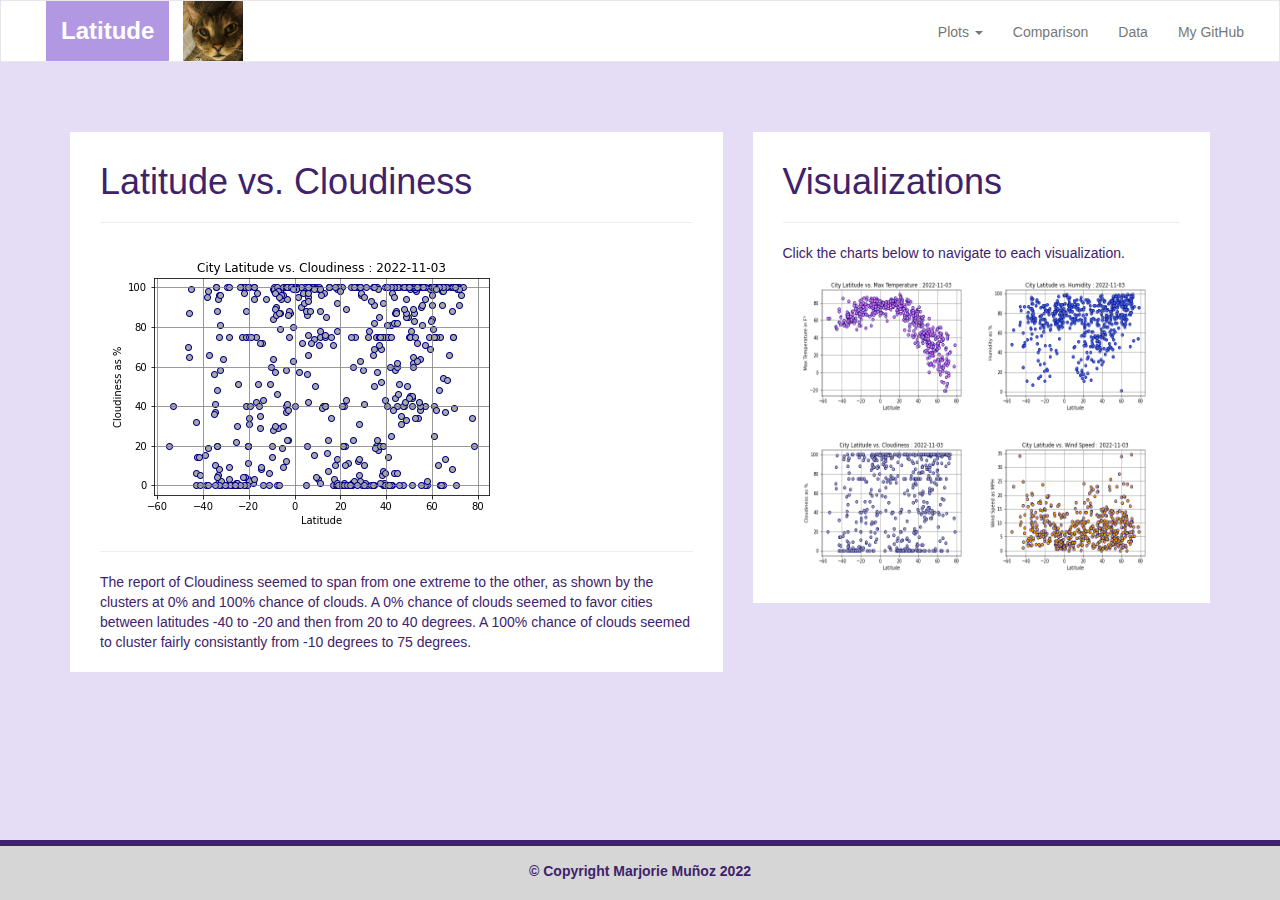
<file: visualizations/cloudiness.html>
<!DOCTYPE html>
<html lang="en-us">
  <head>

    <meta charset="UTF-8">
    <meta name="viewport" content="width=device-width, initial-scale=1.0">
    <meta http-equiv="X-UA-Compatible" content="ie=edge">

    <title>Web Design Challenge - Cloudiness</title>

    <!-- Boostrap Stylesheet -->
    <link rel="stylesheet" href="../css/bootstrap.min.css" media="screen">

    <!-- Our own CSS stylesheet -->
    <link rel="stylesheet" href="../css/styles.css" media="screen">

  </head>

  <body>
    <!-- Start of navbar -->
    <nav class="navbar navbar-default">
      <div class="container-fluid navbar-custom">

        <!-- Brand and toggle get grouped for better mobile display -->
        <div class="row">
          <div class="navbar-header">
            <button type="button" class="navbar-toggle collapsed" data-toggle="collapse" data-target="#bs-example-navbar-collapse-1" aria-expanded="false">
              <span class="sr-only">Toggle Navigation</span>
              <span class="icon-bar"></span>
              <span class="icon-bar"></span>
              <span class="icon-bar"></span>
            </button>
            <div class="col-xs-9 phone-nav">
              <a class="navbar-brand" href="#" id="logo">Latitude</a>
            </div><a href="../index.html"> <img src="../images/square kai-smol.png" width="60px" class="pull-left"> </a>
          </div>

          <!-- Collect the nav links, forms, and other content for toggling -->
          <div class="collapse navbar-collapse" id="bs-example-navbar-collapse-1">
            <ul class="nav navbar-nav navbar-right navbar-right-custom">
              <li class="dropdown">
                <a href="#" class="dropdown-toggle" data-toggle="dropdown" role="button" aria-haspopup="true" aria-expanded="false">Plots <span class="caret"></span></a>
                <ul class="dropdown-menu">
                 <li><a href="../visualizations/temp.html">Max Temperature</a></li>
                  <li><a href="../visualizations/humidity.html">Humidity</a></li>
                  <li><a href="../visualizations/cloudiness.html">Cloudiness</a></li>
                  <li><a href="../visualizations/wind.html">Wind Speed</a></li>
                </ul>
              </li>
              <li><a href="../comparison.html">Comparison</a></li>
              <li><a href="../data.html">Data</a></li>
              <li><a href="https://github.com/ladywyntir/Web-Design-Challenge" target="_blank">My GitHub</a></li>
            </ul>
          </div><!-- /.navbar-collapse -->
        </div>
      </div><!-- /.container-fluid -->
    </nav>
    <!-- End of navbar -->

    <!-- Start of container -->
      <!-- Bootstrap elements allow for your code to be formatted into a grid (rows and columns)-->
      <!-- first, make a container use a div and then use the class="container"-->
      <div class="container">

        <!-- for each row, make a div that is class="row"-->
        <div class="row">
            
            <!-- for each row, specify columns up to 12 allowed -->
            <div class="col-lg-7 col-md-12">
                <div class="landing-box">
                <!-- first row : first column -->
                <H1>Latitude vs. Cloudiness</h1>
                <hr>
                <img src="../images/Fig3.png" alt="Latitude vs. Cloudiness chart"><hr>
                <p>The report of Cloudiness seemed to span from one extreme to the other, as shown by the clusters at 0% and 100% chance of clouds.
                A 0% chance of clouds seemed to favor cities between latitudes -40 to -20 and then from 20 to 40 degrees. A 100% chance of clouds 
                seemed to cluster fairly consistantly from -10 degrees to 75 degrees.
                </p>
                </div>
            </div>

            <!-- Visualization Navigation -->
            <div class="col-lg-5 col-md-12">
                <div class="landing-box">
                    <h1>Visualizations</h1>
                    <hr>
                    <p>Click the charts below to navigate to each visualization.</p>
                    <center>
                    <a href="temp.html">
                        <img src="../images/Fig1.png" class="imageNav-photo" title="Max Temperature" alt="City Latitude vs. Max Temperature (2022-11-03)"></a>
                    <a href="humidity.html">
                        <img src="../images/Fig2.png" class="imageNav-photo" title="Humidity" alt="City Latitude vs. Humidity (2022-11-03)"></a><br><br>
                    <a href="cloudiness.html">
                        <img src="../images/Fig3.png" class="imageNav-photo" title="Cloudiness" alt="City Latitude vs. Cloudiness (2022-11-03)"></a>
                    <a href="wind.html">
                            <img src="../images/Fig4.png" class="imageNav-photo" title="Wind Speed" alt="City Latitude vs. Wind Speed (2022-11-03)"></a><br><br>
                    </center>
                    </div>
                </div>
                <!-- End of Vis Nav -->
            </div>
    <!-- End of container -->

    <!-- Start of footer -->
    <footer class="footer navbar-fixed-bottom">
      <div class="two-toned-footer-color"></div>
      <p class="text-muted text-muted-footer text-center">
        <b>&copy; Copyright Marjorie Muñoz 2022</b>
      </p>
    </footer>
    <!-- End of footer -->

    <!-- jQuery CDN -->
    <script type="text/javascript" src="https://code.jquery.com/jquery-2.1.4.min.js"></script>

    <!-- Bootstrap CDN -->
    <script src="https://maxcdn.bootstrapcdn.com/bootstrap/3.3.6/js/bootstrap.min.js"></script>
  </body>

</html>
</file>
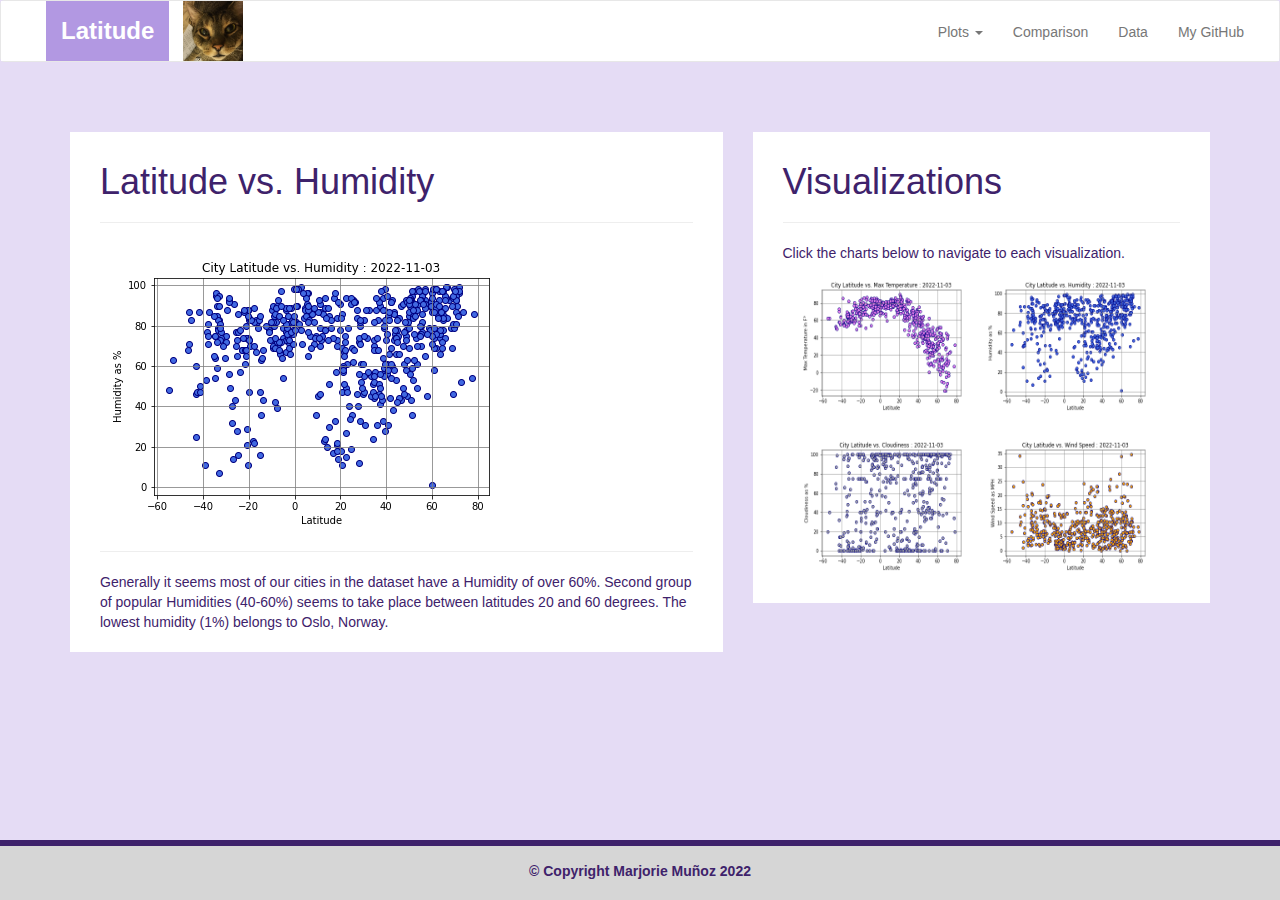
<file: visualizations/humidity.html>
<!DOCTYPE html>
<html lang="en-us">
  <head>

    <meta charset="UTF-8">
    <meta name="viewport" content="width=device-width, initial-scale=1.0">
    <meta http-equiv="X-UA-Compatible" content="ie=edge">

    <title>Web Design Challenge - Humidity</title>

    <!-- Boostrap Stylesheet -->
    <link rel="stylesheet" href="../css/bootstrap.min.css" media="screen">

    <!-- Our own CSS stylesheet -->
    <link rel="stylesheet" href="../css/styles.css" media="screen">

  </head>

  <body>
    <!-- Start of navbar -->
    <nav class="navbar navbar-default">
      <div class="container-fluid navbar-custom">

        <!-- Brand and toggle get grouped for better mobile display -->
        <div class="row">
          <div class="navbar-header">
            <button type="button" class="navbar-toggle collapsed" data-toggle="collapse" data-target="#bs-example-navbar-collapse-1" aria-expanded="false">
              <span class="sr-only">Toggle Navigation</span>
              <span class="icon-bar"></span>
              <span class="icon-bar"></span>
              <span class="icon-bar"></span>
            </button>
            <div class="col-xs-9 phone-nav">
              <a class="navbar-brand" href="#" id="logo">Latitude</a>
            </div><a href="../index.html"> <img src="../images/square kai-smol.png" width="60px" class="pull-left"> </a>
          </div>

          <!-- Collect the nav links, forms, and other content for toggling -->
          <div class="collapse navbar-collapse" id="bs-example-navbar-collapse-1">
            <ul class="nav navbar-nav navbar-right navbar-right-custom">
              <li class="dropdown">
                <a href="#" class="dropdown-toggle" data-toggle="dropdown" role="button" aria-haspopup="true" aria-expanded="false">Plots <span class="caret"></span></a>
                <ul class="dropdown-menu">
                  <li><a href="../visualizations/temp.html">Max Temperature</a></li>
                  <li><a href="../visualizations/humidity.html">Humidity</a></li>
                  <li><a href="../visualizations/cloudiness.html">Cloudiness</a></li>
                  <li><a href="../visualizations/wind.html">Wind Speed</a></li>
                </ul>
              </li>
              <li><a href="../comparison.html">Comparison</a></li>
              <li><a href="../data.html">Data</a></li>
              <li><a href="https://github.com/ladywyntir/Web-Design-Challenge" target="_blank">My GitHub</a></li>
            </ul>
          </div><!-- /.navbar-collapse -->
        </div>
      </div><!-- /.container-fluid -->
    </nav>
    <!-- End of navbar -->

    <!-- Start of container -->
    <!-- Bootstrap elements allow for your code to be formatted into a grid (rows and columns)-->
      <!-- first, make a container use a div and then use the class="container"-->
      <div class="container">

        <!-- for each row, make a div that is class="row"-->
        <div class="row">
            
            <!-- for each row, specify columns up to 12 allowed -->
            <div class="col-lg-7 col-md-12">
                <div class="landing-box">
                <!-- first row : first column -->
                <H1>Latitude vs. Humidity</h1>
                <hr>
                <img src="../images/Fig2.png" alt="Latitude vs. Humidity chart"><hr>
                <p> Generally it seems most of our cities in the dataset have a Humidity of over 60%. Second group of popular Humidities (40-60%) seems
                  to take place between latitudes 20 and 60 degrees.  The lowest humidity (1%) belongs to Oslo, Norway.
                </p>
                </div>
            </div>

            <!-- Visualization Navigation -->
            <div class="col-lg-5 col-md-12">
                <div class="landing-box">
                    <h1>Visualizations</h1>
                    <hr>
                    <p>Click the charts below to navigate to each visualization.</p>
                    <center>
                    <a href="temp.html">
                        <img src="../images/Fig1.png" class="imageNav-photo" title="Max Temperature" alt="City Latitude vs. Max Temperature (2022-11-03)"></a>
                    <a href="humidity.html">
                        <img src="../images/Fig2.png" class="imageNav-photo" title="Humidity" alt="City Latitude vs. Humidity (2022-11-03)"></a><br><br>
                    <a href="cloudiness.html">
                        <img src="../images/Fig3.png" class="imageNav-photo" title="Cloudiness" alt="City Latitude vs. Cloudiness (2022-11-03)"></a>
                    <a href="wind.html">
                            <img src="../images/Fig4.png" class="imageNav-photo" title="Wind Speed" alt="City Latitude vs. Wind Speed (2022-11-03)"></a><br><br>
                    </center>
                    </div>
                </div>
                <!-- End of Vis Nav -->
            </div>
    <!-- End of container -->

    <!-- Start of footer -->
    <footer class="footer navbar-fixed-bottom">
      <div class="two-toned-footer-color"></div>
      <p class="text-muted text-muted-footer text-center">
        <b>&copy; Copyright Marjorie Muñoz 2022</b>
      </p>
    </footer>
    <!-- End of footer -->

    <!-- jQuery CDN -->
    <script type="text/javascript" src="https://code.jquery.com/jquery-2.1.4.min.js"></script>

    <!-- Bootstrap CDN -->
    <script src="https://maxcdn.bootstrapcdn.com/bootstrap/3.3.6/js/bootstrap.min.js"></script>
  </body>

</html>
</file>
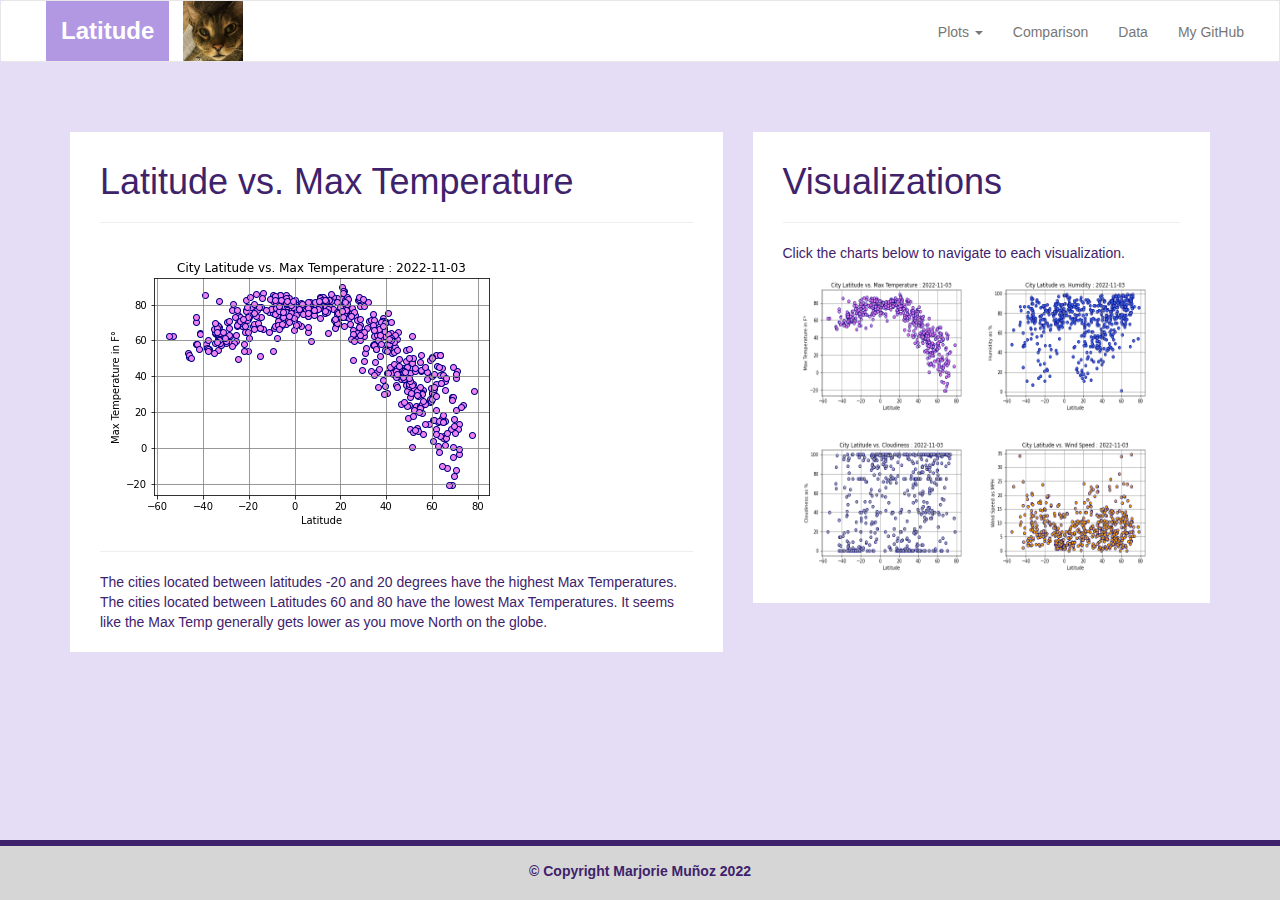
<file: visualizations/temp.html>
<!DOCTYPE html>
<html lang="en-us">
  <head>

    <meta charset="UTF-8">
    <meta name="viewport" content="width=device-width, initial-scale=1.0">
    <meta http-equiv="X-UA-Compatible" content="ie=edge">

    <title>Web Design Challenge - Temperature</title>

    <!-- Boostrap Stylesheet -->
    <link rel="stylesheet" href="../css/bootstrap.min.css" media="screen">

    <!-- Our own CSS stylesheet -->
    <link rel="stylesheet" href="../css/styles.css" media="screen">

  </head>

  <body>
    <!-- Start of navbar -->
    <nav class="navbar navbar-default">
      <div class="container-fluid navbar-custom">

        <!-- Brand and toggle get grouped for better mobile display -->
        <div class="row">
          <div class="navbar-header">
            <button type="button" class="navbar-toggle collapsed" data-toggle="collapse" data-target="#bs-example-navbar-collapse-1" aria-expanded="false">
              <span class="sr-only">Toggle Navigation</span>
              <span class="icon-bar"></span>
              <span class="icon-bar"></span>
              <span class="icon-bar"></span>
            </button>
            <div class="col-xs-9 phone-nav">
              <a class="navbar-brand" href="#" id="logo">Latitude</a>
            </div><a href="../index.html"> <img src="../images/square kai-smol.png" width="60px" class="pull-left"> </a>
          </div>

          <!-- Collect the nav links, forms, and other content for toggling -->
          <div class="collapse navbar-collapse" id="bs-example-navbar-collapse-1">
            <ul class="nav navbar-nav navbar-right navbar-right-custom">
              <li class="dropdown">
                <a href="#" class="dropdown-toggle" data-toggle="dropdown" role="button" aria-haspopup="true" aria-expanded="false">Plots <span class="caret"></span></a>
                <ul class="dropdown-menu">
                  <li><a href="../visualizations/temp.html">Max Temperature</a></li>
                  <li><a href="../visualizations/humidity.html">Humidity</a></li>
                  <li><a href="../visualizations/cloudiness.html">Cloudiness</a></li>
                  <li><a href="../visualizations/wind.html">Wind Speed</a></li>
                </ul>
              </li>
              <li><a href="../comparison.html">Comparison</a></li>
              <li><a href="../data.html">Data</a></li>
              <li><a href="https://github.com/ladywyntir/Web-Design-Challenge" target="_blank">My GitHub</a></li>
            </ul>
          </div><!-- /.navbar-collapse -->
        </div>
      </div><!-- /.container-fluid -->
    </nav>
    <!-- End of navbar -->

    <!-- Start of container -->
     <!-- Bootstrap elements allow for your code to be formatted into a grid (rows and columns)-->
      <!-- first, make a container use a div and then use the class="container"-->
      <div class="container">

        <!-- for each row, make a div that is class="row"-->
        <div class="row">
            
            <!-- for each row, specify columns up to 12 allowed -->
            <div class="col-lg-7 col-md-12">
                <div class="landing-box">
                <!-- first row : first column -->
                <H1>Latitude vs. Max Temperature</h1>
                <hr>
                <img src="../images/Fig1.png" alt="Latitude vs. Max Temperature chart"><hr>
                <p> The cities located between latitudes -20 and 20 degrees have the highest Max Temperatures. The cities located between Latitudes 60 and 80 have the lowest Max Temperatures. 
                  It seems like the Max Temp generally gets lower as you move North on the globe.
                </p>
                </div>
            </div>

            <!-- Visualization Navigation -->
            <div class="col-lg-5 col-md-12">
                <div class="landing-box">
                    <h1>Visualizations</h1>
                    <hr>
                    <p>Click the charts below to navigate to each visualization.</p>
                    <center>
                    <a href="temp.html">
                        <img src="../images/Fig1.png" class="imageNav-photo" title="Max Temperature" alt="City Latitude vs. Max Temperature (2022-11-03)"></a>
                    <a href="humidity.html">
                        <img src="../images/Fig2.png" class="imageNav-photo" title="Humidity" alt="City Latitude vs. Humidity (2022-11-03)"></a><br><br>
                    <a href="cloudiness.html">
                        <img src="../images/Fig3.png" class="imageNav-photo" title="Cloudiness" alt="City Latitude vs. Cloudiness (2022-11-03)"></a>
                    <a href="wind.html">
                            <img src="../images/Fig4.png" class="imageNav-photo" title="Wind Speed" alt="City Latitude vs. Wind Speed (2022-11-03)"></a><br><br>
                    </center>
                    </div>
                </div>
                <!-- End of Vis Nav -->
            </div>
    <!-- End of container -->

    <!-- Start of footer -->
    <footer class="footer navbar-fixed-bottom">
      <div class="two-toned-footer-color"></div>
      <p class="text-muted text-muted-footer text-center">
        <b>&copy; Copyright Marjorie Muñoz 2022</b>
      </p>
    </footer>
    <!-- End of footer -->

    <!-- jQuery CDN -->
    <script type="text/javascript" src="https://code.jquery.com/jquery-2.1.4.min.js"></script>

    <!-- Bootstrap CDN -->
    <script src="https://maxcdn.bootstrapcdn.com/bootstrap/3.3.6/js/bootstrap.min.js"></script>
  </body>

</html>
</file>
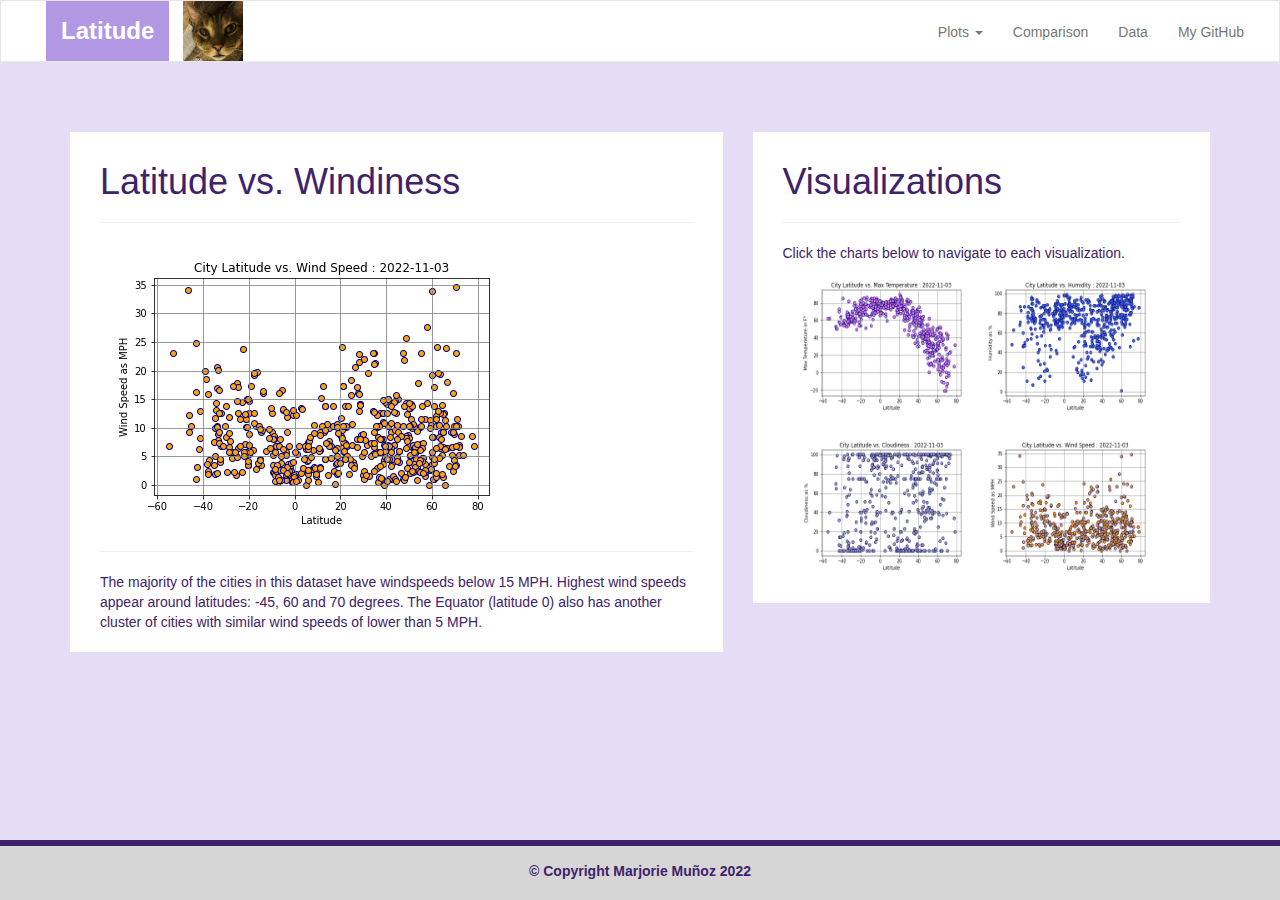
<file: visualizations/wind.html>
<!DOCTYPE html>
<html lang="en-us">
  <head>

    <meta charset="UTF-8">
    <meta name="viewport" content="width=device-width, initial-scale=1.0">
    <meta http-equiv="X-UA-Compatible" content="ie=edge">

    <title>Web Design Challenge - Wind</title>

    <!-- Boostrap Stylesheet -->
    <link rel="stylesheet" href="../css/bootstrap.min.css" media="screen">

    <!-- Our own CSS stylesheet -->
    <link rel="stylesheet" href="../css/styles.css" media="screen">

  </head>

  <body>
    <!-- Start of navbar -->
    <nav class="navbar navbar-default">
      <div class="container-fluid navbar-custom">

        <!-- Brand and toggle get grouped for better mobile display -->
        <div class="row">
          <div class="navbar-header">
            <button type="button" class="navbar-toggle collapsed" data-toggle="collapse" data-target="#bs-example-navbar-collapse-1" aria-expanded="false">
              <span class="sr-only">Toggle Navigation</span>
              <span class="icon-bar"></span>
              <span class="icon-bar"></span>
              <span class="icon-bar"></span>
            </button>
            <div class="col-xs-9 phone-nav">
              <a class="navbar-brand" href="#" id="logo">Latitude</a>
            </div><a href="../index.html"> <img src="../images/square kai-smol.png" width="60px" class="pull-left"> </a>
          </div>

          <!-- Collect the nav links, forms, and other content for toggling -->
          <div class="collapse navbar-collapse" id="bs-example-navbar-collapse-1">
            <ul class="nav navbar-nav navbar-right navbar-right-custom">
              <li class="dropdown">
                <a href="#" class="dropdown-toggle" data-toggle="dropdown" role="button" aria-haspopup="true" aria-expanded="false">Plots <span class="caret"></span></a>
                <ul class="dropdown-menu">
                  <li><a href="../visualizations/temp.html">Max Temperature</a></li>
                  <li><a href="../visualizations/humidity.html">Humidity</a></li>
                  <li><a href="../visualizations/cloudiness.html">Cloudiness</a></li>
                  <li><a href="../visualizations/wind.html">Wind Speed</a></li>
                </ul>
              </li>
              <li><a href="../comparison.html">Comparison</a></li>
              <li><a href="../data.html">Data</a></li>
              <li><a href="https://github.com/ladywyntir/Web-Design-Challenge" target="_blank">My GitHub</a></li>
            </ul>
          </div><!-- /.navbar-collapse -->
        </div>
      </div><!-- /.container-fluid -->
    </nav>
    <!-- End of navbar -->

    <!-- Start of container -->
    <!-- Bootstrap elements allow for your code to be formatted into a grid (rows and columns)-->
      <!-- first, make a container use a div and then use the class="container"-->
      <div class="container">

        <!-- for each row, make a div that is class="row"-->
        <div class="row">
            
            <!-- for each row, specify columns up to 12 allowed -->
            <div class="col-lg-7 col-md-12">
                <div class="landing-box">
                <!-- first row : first column -->
                <H1>Latitude vs. Windiness</h1>
                <hr>
                <img src="../images/Fig4.png" alt="Latitude vs. Windiness chart"><hr>
                <p> The majority of the cities in this dataset have windspeeds below 15 MPH.  Highest wind speeds appear around latitudes: -45, 60 and 70 degrees. The Equator (latitude 0)
                  also has another cluster of cities with similar wind speeds of lower than 5 MPH.
                </p>
                </div>
            </div>

            <!-- Visualization Navigation -->
            <div class="col-lg-5 col-md-12">
                <div class="landing-box">
                    <h1>Visualizations</h1>
                    <hr>
                    <p>Click the charts below to navigate to each visualization.</p>
                    <center>
                    <a href="temp.html">
                        <img src="../images/Fig1.png" class="imageNav-photo" title="Max Temperature" alt="City Latitude vs. Max Temperature (2022-11-03)"></a>
                    <a href="humidity.html">
                        <img src="../images/Fig2.png" class="imageNav-photo" title="Humidity" alt="City Latitude vs. Humidity (2022-11-03)"></a><br><br>
                    <a href="cloudiness.html">
                        <img src="../images/Fig3.png" class="imageNav-photo" title="Cloudiness" alt="City Latitude vs. Cloudiness (2022-11-03)"></a>
                    <a href="wind.html">
                            <img src="../images/Fig4.png" class="imageNav-photo" title="Wind Speed" alt="City Latitude vs. Wind Speed (2022-11-03)"></a><br><br>
                    </center>
                    </div>
                </div>
                <!-- End of Vis Nav -->
            </div>
    <!-- End of container -->

    <!-- Start of footer -->
    <footer class="footer navbar-fixed-bottom">
      <div class="two-toned-footer-color"></div>
      <p class="text-muted text-muted-footer text-center">
        <b>&copy; Copyright Marjorie Muñoz 2022</b>
      </p>
    </footer>
    <!-- End of footer -->

    <!-- jQuery CDN -->
    <script type="text/javascript" src="https://code.jquery.com/jquery-2.1.4.min.js"></script>

    <!-- Bootstrap CDN -->
    <script src="https://maxcdn.bootstrapcdn.com/bootstrap/3.3.6/js/bootstrap.min.js"></script>
  </body>

</html>
</file>
<file: css/styles.css>
/* ----DEFAULT ELEMENT STYLING START---- */
html {
  /* Positioning */
  position: relative;

  /* Box-model */
  min-height: 100%;
}

body {
  /* Positioning */
  margin-bottom: 150px;

  /* Typography */
  font-family: Arial, "Helvetica Neue", Helvetica, sans-serif;
  color: #3e226b;

  /* Visual */
  background-color: rgba(152, 117, 216, 0.25);
  
}

.index-background {
  background-image: url("/images/vecteezy-home-background-dark.jpg");
  background position: center;
  background-repeat: repeat;
  background-size: 100%;
  background-attachment: fixed;
}

.data-background {
  background-image: url("/images/vecteezy-data-background.jpg");
  background-position: center;
  background-repeat: repeat;
  background-size: 50%;
  background-attachment: fixed;
}

.comparison-background {
background-image: url("/images/vecteezy-chart-background.jpg");
background-position: 0cm;
background-repeat: none;
background-size: 150%;
background-attachment: fixed;
}

/* Media query for body */
@media only screen and (max-width: 767px) {
  /* Set background color to white on small screens */
  body {
    /* Visual */
    background-color: #fff; 
  }
}

/* ----DEFAULT ELEMENT STYLING END---- */

/* ----NAV START---- */
.navbar-custom {
  background-color: #fff;
}

#logo {
  /* Box-model */
  height: 60px;
  padding-top: 20px;
  padding-bottom: 5px;

  /* Positioning */
  margin-left: 30px;
  font-family: Arial, "Helvetica Neue", Helvetica, sans-serif;

  /* Typography */
  font-size: 24px;
  font-weight: bold;
  color: #fff;

  /* Visual */
  background: rgba(152, 117, 216, 0.75);
}

/* Logo hover state */
#logo:hover {
  /* Visual */
  opacity: 0.7;
}

.navbar-right-custom {
  /* Box-model */
  padding-top: 6px;
  padding-right: 20px;

  /* Typography */
  font-family: Arial;
  font-weight: lighter;
}

/* Nav element hover state */
.navbar-default .navbar-nav > li > a:hover {
  color: #3e226b;
}

/* Media query for nav */
@media only screen and (max-width: 767px) {
  .navbar-header {
    background-color: #3e226b;
  }

  #logo {
    /* width: 100%; */

    /* Box-model */
    height: 60px;
    padding-top: 20px;
    padding-bottom: 5px;

    /* Positioning */
    margin-left: 0;
    font-family: Arial, "Helvetica Neue", Helvetica, sans-serif;

    /* Typography */
    font-size: 24px;
    font-weight: bold;
    color: #3e226b;

    /* Visual */
    background: #3e226b;
  }
}

/* -----NAV END---- */

/* ----DESCRIPTION START---- */
.description-header {
  /* Positioning */
  margin-bottom: 33px;
  font-family: Arial, "Helvetica Neue", Helvetica, sans-serif;

  /* Typography */
  font-size: 32px;
  font-weight: bold;
  color: #3e226b;
}

.description-content {
  /* Box-model */
  padding: 30px;

  /* Positioning */
  margin-top: 32px;

  /* Visual */
  background-color: #fff;
}

.description-content > p {
  /* Box-model */
  padding-top: 20px;

  /* Typography */
  font-size: 16px;
  line-height: 30px;
  color: slategray;
}

.description-text {
  padding-bottom: 20px;
}

#description-image {
  /* Positioning */
  float: left;

  /* Box-model */
  width: 180px;
  height: 105px;
  margin-top: 10px;
  margin-right: 20px;
}

/* Description content media query */
@media only screen and (max-width: 767px) {
  /* override default class styling for positioning/padding */

  .description-content {
    /* Box-model */
    padding: 0;

    /* Positioning */
    margin-top: 0;
  }
}

/* ----DESCRIPTION END---- */

/* ----CONTENT BOXES START---- */
/* Margins, padding, background color and font color for the rows/columns in the <div> tags */
.landing-box {
  margin-top: 50px;
  margin-bottom: 60px;
  padding: 10px 30px 10px;
  color: #3e226b;
  background-color: rgb(255, 255, 255);
  font-family: Arial, "Helvetica Neue", Helvetica, sans-serif;
  font-style: normal;
}

/* ----CONTENT BOXES END---- */


/* ----IMAGE NAV START---- */
#imageNav-area {
  width: 100%;

  /* Box-model */
  padding: 30px 30px 43px;

  /* Positioning */
  margin-top: 32px;

  /* Visual */
  background-color: #fff;
}

.imageNav-header {
  /* Positioning */
  margin-bottom: 15px;
  font-family: Arial, "Helvetica Neue", Helvetica, sans-serif;

  /* Typography */
  font-size: 25px;
  font-weight: bold;
  color: #3e226b;
}

.imageNav-photo {
  width: 180px;
  height: 105px; 

  /* Box-model */
  height: 140px;
}

.imageNav-photo:hover {
  /* Visuals */
  opacity: 0.6;
}

.imageNav-photo.active {
  /* Visuals */
  border: 2px solid #3e226b;
}

#images {
  /* Box-model */
  padding-top: 15px;

  /* Typography */
  text-align: center;
}

/* ----IMAGE NAV END---- */

/* ----COMPARISON START---- */
.comparison-image:hover {
  opacity: 0.6;
}

.comparison-header {
  /* Positioning */
  margin-bottom: 10px;
  font-family: Arial, "Helvetica Neue", Helvetica, sans-serif;

  /* Typography */
  font-size: 20px;
  font-weight: bold;
  color: #3e226b;
  text-align: center;
}

/* ----COMPARISON END---- */

/* ----FOOTER START---- */
.footer {
  /* Positioning */
  position: absolute;
  bottom: 0;

  /* Box-model */
  width: 100%;
  height: 60px;
  margin-top: 30px;

  /* Visual */
  background-color: #d6d6d6;
}

.text-muted-footer {
  /* Positioning */
  margin-top: 15px;

  /* Typography */
  color: #3e226b;
}

.two-toned-footer-color {
  /* Box-model */
  height: 6px;
  padding-top: 3px;

  /* Visual */
  background-color: #3e226b;
}

/* ----FOOTER END---- */
</file>
